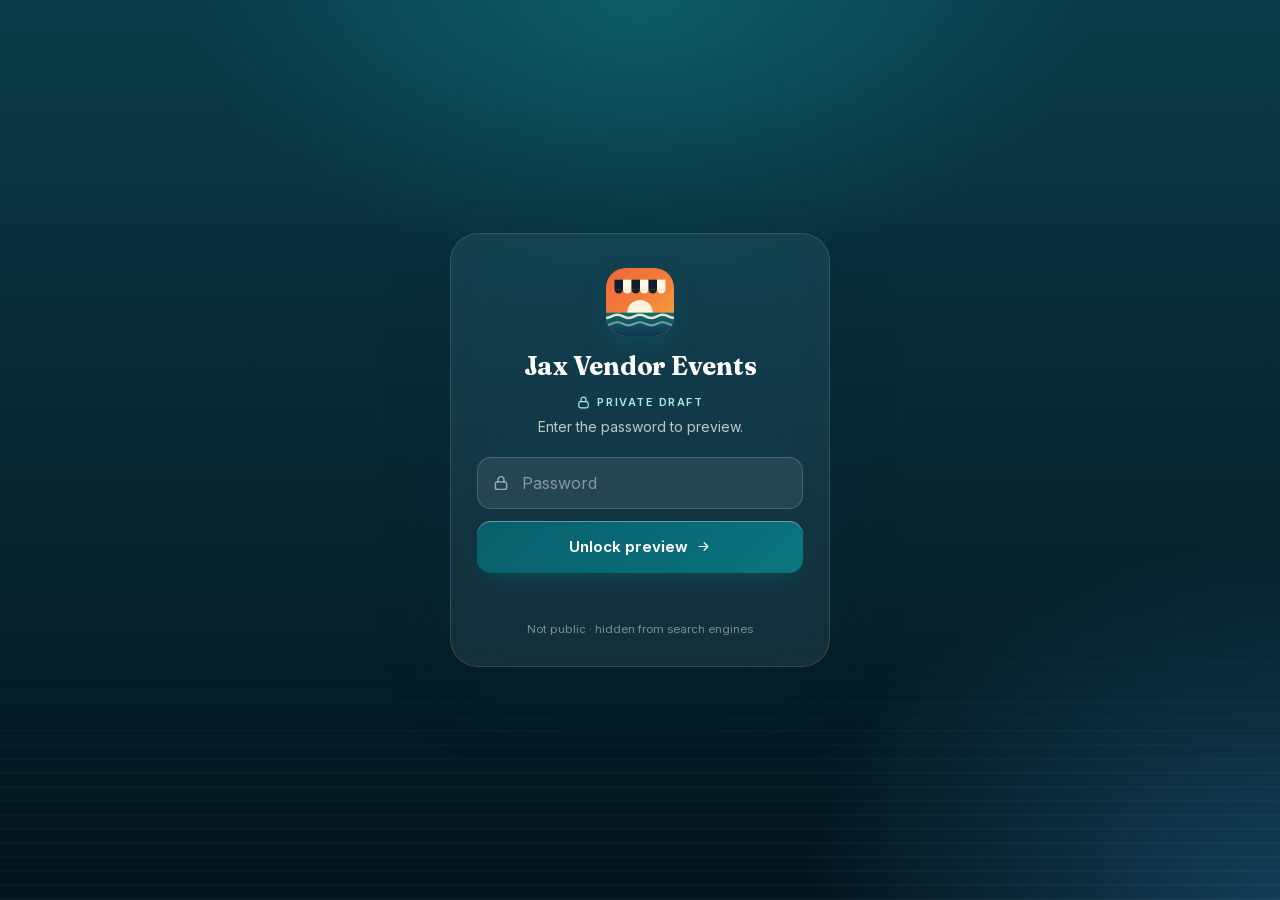
<file: index.html>
<!doctype html>
<html lang="en" class="locked">
<head>
<meta charset="utf-8">
<meta name="viewport" content="width=device-width, initial-scale=1, viewport-fit=cover">
<meta name="robots" content="noindex, nofollow, noarchive">
<meta name="theme-color" content="#f4efe6">
<meta name="apple-mobile-web-app-capable" content="yes">
<meta name="mobile-web-app-capable" content="yes">
<meta name="apple-mobile-web-app-status-bar-style" content="default">
<meta name="apple-mobile-web-app-title" content="Jax Vendors">
<title>Jax Vendor Events — every vendor market in Northeast Florida</title>
<meta name="description" content="Every vendor market in Northeast Florida, in one place, updated weekly. Private draft.">
<link rel="manifest" href="manifest.webmanifest">
<link rel="icon" type="image/svg+xml" href="icons/logo.svg">
<link rel="apple-touch-icon" href="icons/apple-touch-icon.png">
<link rel="preload" href="fonts/fraunces.woff2" as="font" type="font/woff2" crossorigin>
<link rel="preload" href="fonts/inter.woff2" as="font" type="font/woff2" crossorigin>
<link rel="stylesheet" href="styles.css?v=pf1">
<script src="theme.js?v=pf1"></script>
<script src="gate.js"></script>
<script src="data/events.js?v=pf1" defer></script><script src="logic.js?v=pf1" defer></script>
<script src="app.js?v=pf1" defer></script><script src="signup.js?v=pf1" defer></script>
</head>
<body>
<svg class="sprite" width="0" height="0" style="position:absolute" aria-hidden="true" focusable="false"><defs><symbol id="i-cal" viewBox="0 0 24 24"><rect x="3.5" y="5" width="17" height="15.5" rx="3"/><path d="M3.5 10h17M8 3v4M16 3v4"/></symbol><symbol id="i-pin" viewBox="0 0 24 24"><path d="M12 21s-6.5-5.6-6.5-11a6.5 6.5 0 0 1 13 0c0 5.4-6.5 11-6.5 11z"/><circle cx="12" cy="10" r="2.3"/></symbol><symbol id="i-tag" viewBox="0 0 24 24"><path d="M3.5 12.3V4.5a1 1 0 0 1 1-1h7.8l8.2 8.2a1.5 1.5 0 0 1 0 2.1l-6.1 6.1a1.5 1.5 0 0 1-2.1 0z"/><circle cx="8" cy="8" r="1.4"/></symbol><symbol id="i-check" viewBox="0 0 24 24"><path d="M5 12.5l4.2 4.2L19 7"/></symbol><symbol id="i-shield" viewBox="0 0 24 24"><path d="M12 3l7.5 3v5.5c0 4.6-3.2 8.3-7.5 9.5-4.3-1.2-7.5-4.9-7.5-9.5V6z"/><path d="M8.8 12l2.2 2.2 4.3-4.4"/></symbol><symbol id="i-alert" viewBox="0 0 24 24"><circle cx="12" cy="12" r="8.5"/><path d="M12 7.5v5M12 16.3v.2"/></symbol><symbol id="i-clock" viewBox="0 0 24 24"><circle cx="12" cy="12" r="8.5"/><path d="M12 7.5V12l3 2"/></symbol><symbol id="i-search" viewBox="0 0 24 24"><circle cx="11" cy="11" r="6.5"/><path d="M20 20l-4.2-4.2"/></symbol><symbol id="i-down" viewBox="0 0 24 24"><path d="M6 9.5l6 6 6-6"/></symbol><symbol id="i-right" viewBox="0 0 24 24"><path d="M9.5 6l6 6-6 6"/></symbol><symbol id="i-arrow" viewBox="0 0 24 24"><path d="M5 12h14M13 6l6 6-6 6"/></symbol><symbol id="i-x" viewBox="0 0 24 24"><path d="M6 6l12 12M18 6L6 18"/></symbol><symbol id="i-share" viewBox="0 0 24 24"><path d="M12 3.5v11M8 7.5l4-4 4 4"/><path d="M6 11.5H5a1.5 1.5 0 0 0-1.5 1.5v6A1.5 1.5 0 0 0 5 20.5h14a1.5 1.5 0 0 0 1.5-1.5v-6a1.5 1.5 0 0 0-1.5-1.5h-1"/></symbol><symbol id="i-calplus" viewBox="0 0 24 24"><rect x="3.5" y="5" width="17" height="15.5" rx="3"/><path d="M3.5 10h17M8 3v4M16 3v4M12 13v5M9.5 15.5h5"/></symbol><symbol id="i-ext" viewBox="0 0 24 24"><path d="M14 4h6v6M20 4l-9 9"/><path d="M18 14v4.5a1.5 1.5 0 0 1-1.5 1.5h-11A1.5 1.5 0 0 1 4 18.5v-11A1.5 1.5 0 0 1 5.5 6H10"/></symbol><symbol id="i-mail" viewBox="0 0 24 24"><rect x="3" y="5" width="18" height="14" rx="3"/><path d="M3.5 7l8.5 6 8.5-6"/></symbol><symbol id="i-star" viewBox="0 0 24 24"><path d="M12 3.8l2.5 5.2 5.6.8-4.1 4 1 5.6-5-2.7-5 2.7 1-5.6-4.1-4 5.6-.8z"/></symbol><symbol id="i-list" viewBox="0 0 24 24"><path d="M9 6h11M9 12h11M9 18h11"/><circle cx="4.5" cy="6" r="1"/><circle cx="4.5" cy="12" r="1"/><circle cx="4.5" cy="18" r="1"/></symbol><symbol id="i-layers" viewBox="0 0 24 24"><path d="M12 3.5l8.5 4.5-8.5 4.5L3.5 8z"/><path d="M3.5 12.5L12 17l8.5-4.5M3.5 16.5L12 21l8.5-4.5"/></symbol><symbol id="i-home" viewBox="0 0 24 24"><path d="M4 10.5L12 4l8 6.5V19a1.5 1.5 0 0 1-1.5 1.5H15v-6h-6v6H5.5A1.5 1.5 0 0 1 4 19z"/></symbol><symbol id="i-send" viewBox="0 0 24 24"><path d="M20.5 3.5l-7 17-3.2-7.3-7.3-3.2z"/><path d="M20.5 3.5L10.3 13.2"/></symbol><symbol id="i-spark" viewBox="0 0 24 24"><path d="M12 3v4M12 17v4M3 12h4M17 12h4M5.6 5.6l2.8 2.8M15.6 15.6l2.8 2.8M18.4 5.6l-2.8 2.8M8.4 15.6l-2.8 2.8"/></symbol><symbol id="i-lock" viewBox="0 0 24 24"><rect x="4.5" y="10.5" width="15" height="10" rx="2.5"/><path d="M8 10.5V7.5a4 4 0 0 1 8 0v3"/></symbol><symbol id="i-info" viewBox="0 0 24 24"><circle cx="12" cy="12" r="8.5"/><path d="M12 11v5.5M12 7.7v.2"/></symbol><symbol id="i-bolt" viewBox="0 0 24 24"><path d="M13 3L5 13.5h6L10.5 21 19 10.5h-6z"/></symbol><symbol id="i-mega" viewBox="0 0 24 24"><path d="M4 10v4a1 1 0 0 0 1 1h2l6 4V5L7 9H5a1 1 0 0 0-1 1z"/><path d="M17 9a4 4 0 0 1 0 6"/></symbol><symbol id="i-gift" viewBox="0 0 24 24"><rect x="3.5" y="8.5" width="17" height="4" rx="1"/><path d="M5 12.5v7a1 1 0 0 0 1 1h12a1 1 0 0 0 1-1v-7M12 8.5v12M12 8.5S10.5 4 8 4.5 7 8.5 12 8.5zM12 8.5s1.5-4.5 4-4 1 4-4 4z"/></symbol><symbol id="i-repeat" viewBox="0 0 24 24"><path d="M17 3.5l3 3-3 3"/><path d="M4 11.5v-1a4 4 0 0 1 4-4h12M7 20.5l-3-3 3-3"/><path d="M20 12.5v1a4 4 0 0 1-4 4H4"/></symbol><symbol id="i-user" viewBox="0 0 24 24"><circle cx="12" cy="8.5" r="3.8"/><path d="M4.5 20c1-3.8 4-5.7 7.5-5.7s6.5 1.9 7.5 5.7"/></symbol><symbol id="i-link" viewBox="0 0 24 24"><path d="M10 14a4 4 0 0 0 5.7 0l3-3a4 4 0 0 0-5.7-5.7l-1 1"/><path d="M14 10a4 4 0 0 0-5.7 0l-3 3a4 4 0 0 0 5.7 5.7l1-1"/></symbol><symbol id="i-filter" viewBox="0 0 24 24"><path d="M4 6h16M7 12h10M10 18h4"/></symbol><symbol id="i-sun" viewBox="0 0 24 24"><circle cx="12" cy="12" r="4"/><path d="M12 2.5v2M12 19.5v2M2.5 12h2M19.5 12h2M5.3 5.3l1.4 1.4M17.3 17.3l1.4 1.4M18.7 5.3l-1.4 1.4M6.7 17.3l-1.4 1.4"/></symbol><symbol id="logo" viewBox="0 0 64 64"><defs><linearGradient id="lg1" x1="0" y1="0" x2="1" y2="1"><stop offset="0" stop-color="#f0663a"/><stop offset=".55" stop-color="#f2813a"/><stop offset="1" stop-color="#f6ad3e"/></linearGradient><linearGradient id="lg2" x1="0" y1="0" x2="0" y2="1"><stop offset="0" stop-color="#0d6e6e"/><stop offset="1" stop-color="#0f3550"/></linearGradient><clipPath id="lc"><rect width="64" height="64" rx="16"/></clipPath></defs><g clip-path="url(#lc)"><rect width="64" height="64" fill="url(#lg1)"/><circle cx="32" cy="42" r="12" fill="#fff3dc"/><rect y="42" width="64" height="22" fill="url(#lg2)"/><path d="M0 47c5.3 0 5.3-3 10.7-3s5.3 3 10.6 3 5.4-3 10.7-3 5.3 3 10.7 3 5.3-3 10.6-3S58.7 47 64 47" stroke="#fff3dc" stroke-width="2.4" fill="none" opacity=".9"/><path d="M0 54c5.3 0 5.3-3 10.7-3s5.3 3 10.6 3 5.4-3 10.7-3 5.3 3 10.7 3 5.3-3 10.6-3S58.7 54 64 54" stroke="#fff3dc" stroke-width="2" fill="none" opacity=".45"/><rect x="8" y="11" width="8" height="9" fill="#0f1e2e"/><rect x="16" y="11" width="8" height="9" fill="#fff6e3"/><rect x="24" y="11" width="8" height="9" fill="#0f1e2e"/><rect x="32" y="11" width="8" height="9" fill="#fff6e3"/><rect x="40" y="11" width="8" height="9" fill="#0f1e2e"/><rect x="48" y="11" width="8" height="9" fill="#fff6e3"/><path d="M8 20a4 4 0 0 0 8 0z" fill="#0f1e2e"/><path d="M16 20a4 4 0 0 0 8 0z" fill="#fff6e3"/><path d="M24 20a4 4 0 0 0 8 0z" fill="#0f1e2e"/><path d="M32 20a4 4 0 0 0 8 0z" fill="#fff6e3"/><path d="M40 20a4 4 0 0 0 8 0z" fill="#0f1e2e"/><path d="M48 20a4 4 0 0 0 8 0z" fill="#fff6e3"/></g></symbol></defs></svg>
<div id="gate" role="dialog" aria-modal="true" aria-labelledby="gateTitle">
  <div class="gbox" id="gbox">
    <svg class="mark" viewBox="0 0 64 64" aria-hidden="true"><use href="#logo"/></svg>
    <p class="wm" id="gateTitle">Jax Vendor Events</p>
    <span class="eyebrow"><svg class="ico sm" aria-hidden="true"><use href="#i-lock"/></svg> Private draft</span>
    <p>Enter the password to preview.</p>
    <form id="gateForm"><div class="gfield"><svg class="ico" aria-hidden="true"><use href="#i-lock"/></svg><label for="gatePw" class="sr">Password</label><input id="gatePw" type="password" autocomplete="current-password" placeholder="Password" required></div><button class="btn" type="submit">Unlock preview <svg class="ico sm" aria-hidden="true"><use href="#i-arrow"/></svg></button><div id="gateErr" class="gerr" role="alert"></div></form>
    <div class="gfoot">Not public · hidden from search engines</div>
  </div>
</div>
<header class="top"><div class="wrap"><a class="brand" href="index.html" aria-label="Jax Vendor Events home"><svg class="mark" viewBox="0 0 64 64" aria-hidden="true"><use href="#logo"/></svg><span class="wm"><b>Jax Vendor Events</b><small>Northeast Florida</small></span></a><nav class="nav" aria-label="Main"><a href="index.html" aria-current="page"><svg class="ico sm" aria-hidden="true"><use href="#i-cal"/></svg>Events</a><a href="newsletter.html"><svg class="ico sm" aria-hidden="true"><use href="#i-mail"/></svg>Newsletter</a><a href="city.html"><svg class="ico sm" aria-hidden="true"><use href="#i-shield"/></svg>City signup</a><a href="profiles.html"><svg class="ico sm" aria-hidden="true"><use href="#i-user"/></svg>Vendors</a><a href="list.html"><svg class="ico sm" aria-hidden="true"><use href="#i-send"/></svg>List your event</a><a href="pricing.html"><svg class="ico sm" aria-hidden="true"><use href="#i-star"/></svg>Sponsor</a></nav></div></header>
<main class="wrap" id="main">
<section class="hero">
  <span class="eyebrow"><i class="dot"></i>Updated weekly · Oct 25, 2026</span>
  <h1>Every vendor market in Northeast Florida, <em>in one place.</em></h1>
  <p class="lead">Dates, fees and how to apply, straight from the organizers.</p>
  <div class="stats"><div class="stat"><b id="stTotal">208</b><span>upcoming events</span></div><div class="stat"><b id="stVer">0</b><span>verified Oct 25</span></div><div class="stat"><b id="stDl">0</b><span>deadlines in 30 days</span></div></div>
</section>
<a class="citycta" href="city.html"><span class="cc-ico"><svg class="ico" aria-hidden="true"><use href="#i-shield"/></svg></span><span class="cc-t"><b>Vendor signup with the city &amp; county</b><span>Official applications, permits, fees and easy steps for Jacksonville, the Beaches, St. Augustine, Clay, Nassau and Flagler.</span></span><svg class="ico cc-go" aria-hidden="true"><use href="#i-arrow"/></svg></a>
<a class="citycta procta" href="join.html"><span class="cc-ico"><svg class="ico" aria-hidden="true"><use href="#i-user"/></svg></span><span class="cc-t"><b>Vendors &amp; organizers: create your profile</b><span>Add your logo, bio and links, pick the counties, event types and fees you want, and see your matches right away.</span></span><svg class="ico cc-go" aria-hidden="true"><use href="#i-arrow"/></svg></a>
<section aria-labelledby="dlh"><div class="sect"><h2 id="dlh"><svg class="ico" aria-hidden="true"><use href="#i-clock"/></svg>Deadline soon</h2><span class="aside">Apply before these close</span></div><div class="strip" id="dlStrip"></div></section>
<section aria-labelledby="fth"><div class="sect"><h2 id="fth"><svg class="ico" aria-hidden="true"><use href="#i-star"/></svg>Featured</h2><a class="aside" href="pricing.html">Get featured</a></div>
<div class="carousel">
 <a class="feat" href="pricing.html"><span class="ft"><svg class="ico sm" aria-hidden="true"><use href="#i-star"/></svg> Featured listing</span><h3>Featured listing — your event here</h3><p>Organizers: top of the list and in the weekly email.</p><span class="go"><svg class="ico" aria-hidden="true"><use href="#i-arrow"/></svg></span></a>
 <a class="feat" href="pricing.html"><span class="ft"><svg class="ico sm" aria-hidden="true"><use href="#i-mega"/></svg> Newsletter sponsor</span><h3>Reach every NE Florida vendor</h3><p>One sponsor per issue. Logo, two lines and a link.</p><span class="go"><svg class="ico" aria-hidden="true"><use href="#i-arrow"/></svg></span></a>
 <a class="feat" href="list.html"><span class="ft"><svg class="ico sm" aria-hidden="true"><use href="#i-send"/></svg> Free listing</span><h3>Running a market? List it free.</h3><p>Every listing is checked against the organizer's page.</p><span class="go"><svg class="ico" aria-hidden="true"><use href="#i-arrow"/></svg></span></a>
</div></section>
<section class="disc" id="disc" aria-label="Find events">
  <div class="search"><svg class="ico" aria-hidden="true"><use href="#i-search"/></svg><label for="fQ" class="sr">Search</label><input id="fQ" type="search" placeholder="Search markets, cities, venues" autocomplete="off" enterkeyhint="search"></div>
  <div class="tabs" role="group" aria-label="Quick filters">
    <button class="tab" type="button" data-q="" aria-pressed="true">All <span class="n" id="nAll"></span></button>
    <button class="tab" type="button" data-q="matches" aria-pressed="false"><svg class="ico sm" aria-hidden="true"><use href="#i-user"/></svg>My matches <span class="n" id="nMatch"></span></button>
    <button class="tab" type="button" data-q="weekend" aria-pressed="false"><svg class="ico sm" aria-hidden="true"><use href="#i-sun"/></svg>This weekend <span class="n" id="nWk"></span></button>
    <button class="tab" type="button" data-q="free" aria-pressed="false"><svg class="ico sm" aria-hidden="true"><use href="#i-gift"/></svg>Free to vend <span class="n" id="nFree"></span></button>
    <button class="tab" type="button" data-q="deadline" aria-pressed="false"><svg class="ico sm" aria-hidden="true"><use href="#i-clock"/></svg>Deadline soon <span class="n" id="nDl"></span></button>
    <button class="tab" type="button" data-q="saved" aria-pressed="false"><svg class="ico sm hico" viewBox="0 0 24 24" aria-hidden="true"><path d="M12 20.5s-7.5-4.6-9.3-9.2C1.5 8 3.6 4.5 7.2 4.5c2 0 3.6 1.1 4.8 2.8 1.2-1.7 2.8-2.8 4.8-2.8 3.6 0 5.7 3.5 4.5 6.8-1.8 4.6-9.3 9.2-9.3 9.2z"/></svg>Saved <span class="n" id="nSaved"></span></button>
    <button class="tab" type="button" data-q="verified" aria-pressed="false"><svg class="ico sm" aria-hidden="true"><use href="#i-check"/></svg>Verified <span class="n" id="nVer"></span></button>
    <button class="tab" type="button" data-q="city" aria-pressed="false"><svg class="ico sm" aria-hidden="true"><use href="#i-shield"/></svg>City &amp; county <span class="n" id="nCity"></span></button>
  </div>
  <div class="chips">
    <div class="pill"><label for="fMonth">Month</label><select id="fMonth"><option value="">All months</option></select><svg class="ico" aria-hidden="true"><use href="#i-down"/></svg></div>
    <div class="pill"><label for="fCounty">County</label><select id="fCounty"><option value="">All counties</option><option>Duval</option><option>St. Johns</option><option>Clay</option><option>Nassau</option><option>Baker</option><option>Flagler</option><option>Putnam</option></select><svg class="ico" aria-hidden="true"><use href="#i-down"/></svg></div>
    <div class="pill"><label for="fFee">Vendor fee</label><select id="fFee"><option value="">Any fee</option><option value="free">Free</option><option value="under50">Under $50</option><option value="50plus">$50+</option><option value="unknown">Fee not listed</option></select><svg class="ico" aria-hidden="true"><use href="#i-down"/></svg></div>
    <div class="pill"><label for="fSort">Sort</label><select id="fSort"><option value="soon">Soonest</option><option value="deadline">Deadline</option><option value="free">Free first</option><option value="near">Near me</option></select><svg class="ico" aria-hidden="true"><use href="#i-down"/></svg></div>
    <button class="clear" type="button" id="fClear" hidden>Clear</button>
    <div class="seg" role="group" aria-label="View"><button type="button" data-v="list" aria-pressed="true"><svg class="ico sm" aria-hidden="true"><use href="#i-list"/></svg>List</button><button type="button" data-v="county" aria-pressed="false"><svg class="ico sm" aria-hidden="true"><use href="#i-layers"/></svg>By county</button></div>
  </div>
</section>
<p class="count" aria-live="polite"><span id="count"></span><span id="countSub"></span></p>
<div id="list"><div class="grid"><div class="card skel" aria-hidden="true"><span class="dt"></span><span class="cb"><i></i><i></i><i></i></span></div><div class="card skel" aria-hidden="true"><span class="dt"></span><span class="cb"><i></i><i></i><i></i></span></div><div class="card skel" aria-hidden="true"><span class="dt"></span><span class="cb"><i></i><i></i><i></i></span></div><div class="card skel" aria-hidden="true"><span class="dt"></span><span class="cb"><i></i><i></i><i></i></span></div></div></div>
<section class="signup" aria-labelledby="su">
  <span class="eyebrow"><svg class="ico sm" aria-hidden="true"><use href="#i-mail"/></svg> Free · weekly</span>
  <h2 id="su">Get the weekly email</h2>
  <p>New markets, deadlines coming up and free-to-vend spots. One short email, every week.</p>
  <form id="signupForm" class="suf" data-signup action="https://formsubmit.co/porchlight+jax@mail.tab.bot" method="POST"><input type="hidden" name="_subject" value="New signup: Jax Vendor Events weekly email"><input type="hidden" name="_template" value="table"><input type="hidden" name="_captcha" value="false"><input type="hidden" name="_next" value="https://cresl1.github.io/jax-vendor-events/newsletter.html?subscribed=1#su"><input type="hidden" name="source" value="signup"><div class="hp" aria-hidden="true"><label>Leave this empty<input type="text" name="_honey" tabindex="-1" autocomplete="off"></label></div><label for="suName" class="sr">Name (optional)</label><input id="suName" class="su-name" name="name" type="text" placeholder="Your name (optional)" autocomplete="name" maxlength="80"><label for="suEmail" class="sr">Email</label><input id="suEmail" name="email" type="email" required placeholder="you@email.com" autocomplete="email" inputmode="email" maxlength="120"><button class="btn" type="submit">Sign me up</button></form>
  <div id="suMsg" class="msg" role="status" aria-live="polite"></div>
</section>
<p class="note">Listings tagged “Unverified” come from public posts and haven't been re-checked yet. Weekly markets show dates projected from the organizer's published schedule. Spot a mistake? Use “List your event” to send a correction.</p>
<div class="scrim" id="scrim"></div>
<section class="sheet" id="sheet" role="dialog" aria-modal="true" aria-labelledby="shTitle" aria-hidden="true">
  <div class="grab"></div>
  <div class="sh-head"><div class="bd" id="shBadges"></div><h2 id="shTitle">Event</h2><div class="sub" id="shSub"></div><button class="x" type="button" id="shClose" aria-label="Close"><svg class="ico" aria-hidden="true"><use href="#i-x"/></svg></button></div>
  <div class="sh-body" id="shBody"></div>
  <div class="sh-foot"><a class="btn" id="shApply" href="#" target="_blank" rel="noopener">Apply / vendor info <svg class="ico sm" aria-hidden="true"><use href="#i-ext"/></svg></a><button class="btn ghost" type="button" id="shIcs" aria-label="Add to calendar"><svg class="ico" aria-hidden="true"><use href="#i-calplus"/></svg></button><button class="btn ghost shsave" type="button" id="shSave" aria-label="Save event" aria-pressed="false"><svg viewBox="0 0 24 24" aria-hidden="true"><path d="M12 20.5s-7.5-4.6-9.3-9.2C1.5 8 3.6 4.5 7.2 4.5c2 0 3.6 1.1 4.8 2.8 1.2-1.7 2.8-2.8 4.8-2.8 3.6 0 5.7 3.5 4.5 6.8-1.8 4.6-9.3 9.2-9.3 9.2z"/></svg><span class="sr"> Save</span></button><button class="btn ghost" type="button" id="shShare" aria-label="Share"><svg class="ico" aria-hidden="true"><use href="#i-share"/></svg></button></div>
</section>
<div class="toast" id="toast" role="status"></div>
</main>
<footer><div class="wrap"><div class="fb"><svg class="mark" viewBox="0 0 64 64" aria-hidden="true"><use href="#logo"/></svg><b>Jax Vendor Events</b></div>Every vendor market in Northeast Florida: Duval, St. Johns, Clay, Nassau, Baker, Flagler, Putnam. Listings link to each organizer's own page; always confirm details with the organizer.<a class="flink" href="city.html"><svg class="ico sm" aria-hidden="true"><use href="#i-shield"/></svg>Vendor signup with the city &amp; county</a><a class="flink" href="join.html"><svg class="ico sm" aria-hidden="true"><use href="#i-user"/></svg>Create your vendor or organizer profile</a><div class="fsu"><b id="fsuT">Get the weekly email</b><form class="fsuf" data-signup action="https://formsubmit.co/porchlight+jax@mail.tab.bot" method="POST" aria-labelledby="fsuT"><input type="hidden" name="_subject" value="New signup: Jax Vendor Events weekly email"><input type="hidden" name="_template" value="table"><input type="hidden" name="_captcha" value="false"><input type="hidden" name="_next" value="https://cresl1.github.io/jax-vendor-events/newsletter.html?subscribed=1#su"><input type="hidden" name="source" value="footer"><div class="hp" aria-hidden="true"><label>Leave this empty<input type="text" name="_honey" tabindex="-1" autocomplete="off"></label></div><label for="fsuEmail" class="sr">Email</label><input id="fsuEmail" name="email" type="email" required placeholder="you@email.com" autocomplete="email" inputmode="email" maxlength="120"><button class="btn" type="submit">Sign up</button></form><div class="msg fmsg" role="status" aria-live="polite"></div></div></div></footer>
<nav class="tabbar six" aria-label="Main"><a href="index.html" aria-current="page"><svg class="ico" aria-hidden="true"><use href="#i-cal"/></svg><span>Events</span></a><a href="index.html#saved" data-saved><svg class="ico" viewBox="0 0 24 24" aria-hidden="true"><path d="M12 20.5s-7.5-4.6-9.3-9.2C1.5 8 3.6 4.5 7.2 4.5c2 0 3.6 1.1 4.8 2.8 1.2-1.7 2.8-2.8 4.8-2.8 3.6 0 5.7 3.5 4.5 6.8-1.8 4.6-9.3 9.2-9.3 9.2z"/></svg><span>Saved</span></a><a href="newsletter.html"><svg class="ico" aria-hidden="true"><use href="#i-mail"/></svg><span>Newsletter</span></a><a href="list.html"><svg class="ico" aria-hidden="true"><use href="#i-send"/></svg><span>List event</span></a><a href="pricing.html"><svg class="ico" aria-hidden="true"><use href="#i-star"/></svg><span>Sponsor</span></a><button type="button" class="tset" data-open-settings aria-haspopup="dialog"><svg viewBox="0 0 24 24" aria-hidden="true" fill="none" stroke="currentColor" stroke-width="1.8" stroke-linecap="round" stroke-linejoin="round"><circle cx="12" cy="12" r="3"/><path d="M19.4 15a1.65 1.65 0 0 0 .33 1.82l.06.06a2 2 0 0 1-2.83 2.83l-.06-.06a1.65 1.65 0 0 0-1.82-.33 1.65 1.65 0 0 0-1 1.51V21a2 2 0 0 1-4 0v-.09A1.65 1.65 0 0 0 9 19.4a1.65 1.65 0 0 0-1.82.33l-.06.06a2 2 0 0 1-2.83-2.83l.06-.06a1.65 1.65 0 0 0 .33-1.82 1.65 1.65 0 0 0-1.51-1H3a2 2 0 0 1 0-4h.09A1.65 1.65 0 0 0 4.6 9a1.65 1.65 0 0 0-.33-1.82l-.06-.06a2 2 0 0 1 2.83-2.83l.06.06a1.65 1.65 0 0 0 1.82.33H9a1.65 1.65 0 0 0 1-1.51V3a2 2 0 0 1 4 0v.09a1.65 1.65 0 0 0 1 1.51 1.65 1.65 0 0 0 1.82-.33l.06-.06a2 2 0 0 1 2.83 2.83l-.06.06a1.65 1.65 0 0 0-.33 1.82V9a1.65 1.65 0 0 0 1.51 1H21a2 2 0 0 1 0 4h-.09a1.65 1.65 0 0 0-1.51 1z"/></svg><span>Settings</span></button></nav>
</body>
</html>
</file>
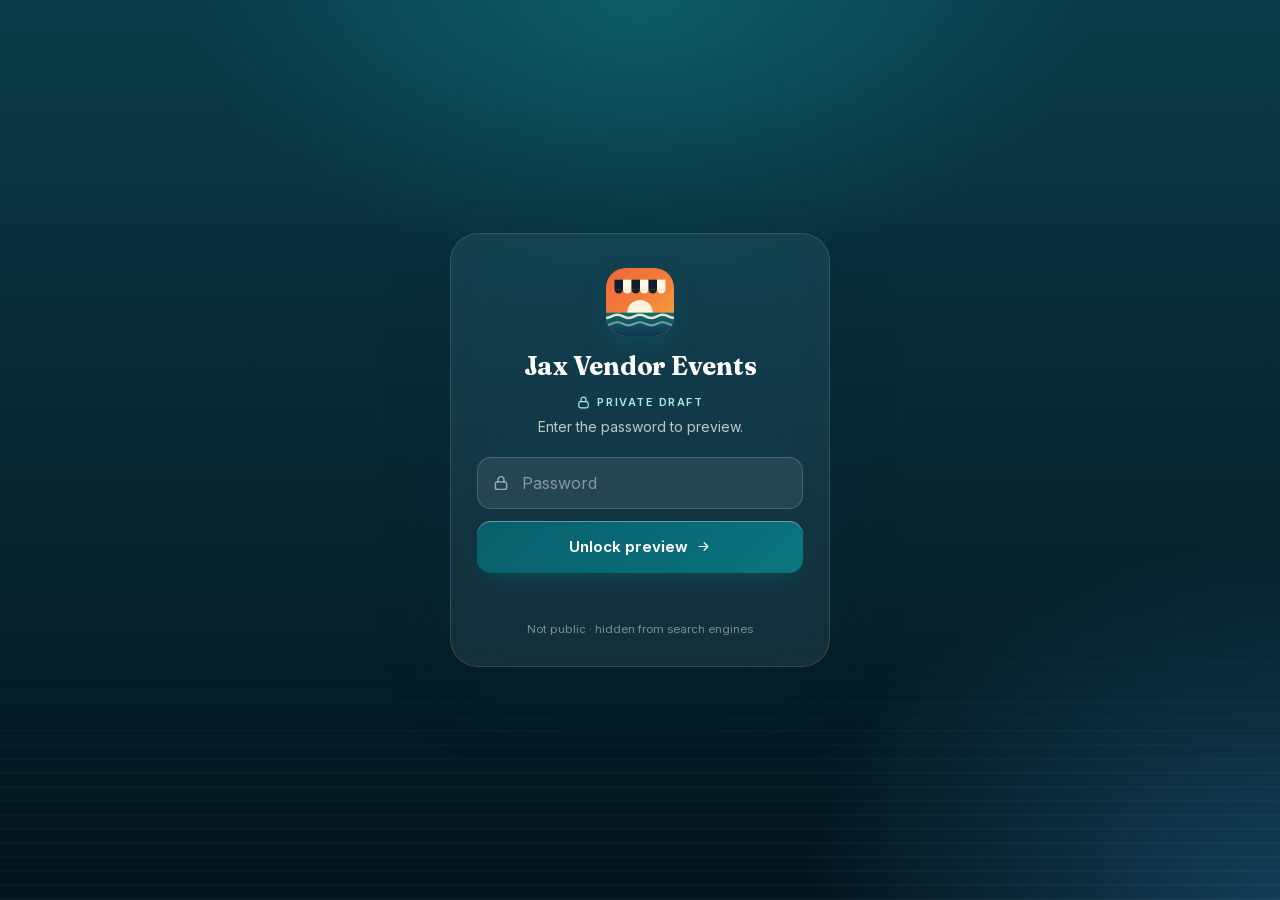
<file: city.html>
<!doctype html>
<html lang="en" class="locked">
<head>
<meta charset="utf-8">
<meta name="viewport" content="width=device-width, initial-scale=1, viewport-fit=cover">
<meta name="robots" content="noindex, nofollow, noarchive">
<meta name="theme-color" content="#f4efe6">
<meta name="apple-mobile-web-app-capable" content="yes">
<meta name="mobile-web-app-capable" content="yes">
<meta name="apple-mobile-web-app-status-bar-style" content="default">
<meta name="apple-mobile-web-app-title" content="Jax Vendors">
<title>Vendor signup with the city &amp; county — Jax Vendor Events</title>
<meta name="description" content="How to sign up as a vendor for city and county events in Northeast Florida: official applications, permits, fees and steps. Private draft.">
<link rel="manifest" href="manifest.webmanifest">
<link rel="icon" type="image/svg+xml" href="icons/logo.svg">
<link rel="apple-touch-icon" href="icons/apple-touch-icon.png">
<link rel="preload" href="fonts/fraunces.woff2" as="font" type="font/woff2" crossorigin>
<link rel="preload" href="fonts/inter.woff2" as="font" type="font/woff2" crossorigin>
<link rel="stylesheet" href="styles.css?v=pf1">
<script src="theme.js?v=pf1"></script>
<script src="gate.js"></script>
<script src="signup.js?v=pf1" defer></script>
</head>
<body>
<svg class="sprite" width="0" height="0" style="position:absolute" aria-hidden="true" focusable="false"><defs><symbol id="i-cal" viewBox="0 0 24 24"><rect x="3.5" y="5" width="17" height="15.5" rx="3"/><path d="M3.5 10h17M8 3v4M16 3v4"/></symbol><symbol id="i-pin" viewBox="0 0 24 24"><path d="M12 21s-6.5-5.6-6.5-11a6.5 6.5 0 0 1 13 0c0 5.4-6.5 11-6.5 11z"/><circle cx="12" cy="10" r="2.3"/></symbol><symbol id="i-tag" viewBox="0 0 24 24"><path d="M3.5 12.3V4.5a1 1 0 0 1 1-1h7.8l8.2 8.2a1.5 1.5 0 0 1 0 2.1l-6.1 6.1a1.5 1.5 0 0 1-2.1 0z"/><circle cx="8" cy="8" r="1.4"/></symbol><symbol id="i-check" viewBox="0 0 24 24"><path d="M5 12.5l4.2 4.2L19 7"/></symbol><symbol id="i-shield" viewBox="0 0 24 24"><path d="M12 3l7.5 3v5.5c0 4.6-3.2 8.3-7.5 9.5-4.3-1.2-7.5-4.9-7.5-9.5V6z"/><path d="M8.8 12l2.2 2.2 4.3-4.4"/></symbol><symbol id="i-alert" viewBox="0 0 24 24"><circle cx="12" cy="12" r="8.5"/><path d="M12 7.5v5M12 16.3v.2"/></symbol><symbol id="i-clock" viewBox="0 0 24 24"><circle cx="12" cy="12" r="8.5"/><path d="M12 7.5V12l3 2"/></symbol><symbol id="i-search" viewBox="0 0 24 24"><circle cx="11" cy="11" r="6.5"/><path d="M20 20l-4.2-4.2"/></symbol><symbol id="i-down" viewBox="0 0 24 24"><path d="M6 9.5l6 6 6-6"/></symbol><symbol id="i-right" viewBox="0 0 24 24"><path d="M9.5 6l6 6-6 6"/></symbol><symbol id="i-arrow" viewBox="0 0 24 24"><path d="M5 12h14M13 6l6 6-6 6"/></symbol><symbol id="i-x" viewBox="0 0 24 24"><path d="M6 6l12 12M18 6L6 18"/></symbol><symbol id="i-share" viewBox="0 0 24 24"><path d="M12 3.5v11M8 7.5l4-4 4 4"/><path d="M6 11.5H5a1.5 1.5 0 0 0-1.5 1.5v6A1.5 1.5 0 0 0 5 20.5h14a1.5 1.5 0 0 0 1.5-1.5v-6a1.5 1.5 0 0 0-1.5-1.5h-1"/></symbol><symbol id="i-calplus" viewBox="0 0 24 24"><rect x="3.5" y="5" width="17" height="15.5" rx="3"/><path d="M3.5 10h17M8 3v4M16 3v4M12 13v5M9.5 15.5h5"/></symbol><symbol id="i-ext" viewBox="0 0 24 24"><path d="M14 4h6v6M20 4l-9 9"/><path d="M18 14v4.5a1.5 1.5 0 0 1-1.5 1.5h-11A1.5 1.5 0 0 1 4 18.5v-11A1.5 1.5 0 0 1 5.5 6H10"/></symbol><symbol id="i-mail" viewBox="0 0 24 24"><rect x="3" y="5" width="18" height="14" rx="3"/><path d="M3.5 7l8.5 6 8.5-6"/></symbol><symbol id="i-star" viewBox="0 0 24 24"><path d="M12 3.8l2.5 5.2 5.6.8-4.1 4 1 5.6-5-2.7-5 2.7 1-5.6-4.1-4 5.6-.8z"/></symbol><symbol id="i-list" viewBox="0 0 24 24"><path d="M9 6h11M9 12h11M9 18h11"/><circle cx="4.5" cy="6" r="1"/><circle cx="4.5" cy="12" r="1"/><circle cx="4.5" cy="18" r="1"/></symbol><symbol id="i-layers" viewBox="0 0 24 24"><path d="M12 3.5l8.5 4.5-8.5 4.5L3.5 8z"/><path d="M3.5 12.5L12 17l8.5-4.5M3.5 16.5L12 21l8.5-4.5"/></symbol><symbol id="i-home" viewBox="0 0 24 24"><path d="M4 10.5L12 4l8 6.5V19a1.5 1.5 0 0 1-1.5 1.5H15v-6h-6v6H5.5A1.5 1.5 0 0 1 4 19z"/></symbol><symbol id="i-send" viewBox="0 0 24 24"><path d="M20.5 3.5l-7 17-3.2-7.3-7.3-3.2z"/><path d="M20.5 3.5L10.3 13.2"/></symbol><symbol id="i-spark" viewBox="0 0 24 24"><path d="M12 3v4M12 17v4M3 12h4M17 12h4M5.6 5.6l2.8 2.8M15.6 15.6l2.8 2.8M18.4 5.6l-2.8 2.8M8.4 15.6l-2.8 2.8"/></symbol><symbol id="i-lock" viewBox="0 0 24 24"><rect x="4.5" y="10.5" width="15" height="10" rx="2.5"/><path d="M8 10.5V7.5a4 4 0 0 1 8 0v3"/></symbol><symbol id="i-info" viewBox="0 0 24 24"><circle cx="12" cy="12" r="8.5"/><path d="M12 11v5.5M12 7.7v.2"/></symbol><symbol id="i-bolt" viewBox="0 0 24 24"><path d="M13 3L5 13.5h6L10.5 21 19 10.5h-6z"/></symbol><symbol id="i-mega" viewBox="0 0 24 24"><path d="M4 10v4a1 1 0 0 0 1 1h2l6 4V5L7 9H5a1 1 0 0 0-1 1z"/><path d="M17 9a4 4 0 0 1 0 6"/></symbol><symbol id="i-gift" viewBox="0 0 24 24"><rect x="3.5" y="8.5" width="17" height="4" rx="1"/><path d="M5 12.5v7a1 1 0 0 0 1 1h12a1 1 0 0 0 1-1v-7M12 8.5v12M12 8.5S10.5 4 8 4.5 7 8.5 12 8.5zM12 8.5s1.5-4.5 4-4 1 4-4 4z"/></symbol><symbol id="i-repeat" viewBox="0 0 24 24"><path d="M17 3.5l3 3-3 3"/><path d="M4 11.5v-1a4 4 0 0 1 4-4h12M7 20.5l-3-3 3-3"/><path d="M20 12.5v1a4 4 0 0 1-4 4H4"/></symbol><symbol id="i-user" viewBox="0 0 24 24"><circle cx="12" cy="8.5" r="3.8"/><path d="M4.5 20c1-3.8 4-5.7 7.5-5.7s6.5 1.9 7.5 5.7"/></symbol><symbol id="i-link" viewBox="0 0 24 24"><path d="M10 14a4 4 0 0 0 5.7 0l3-3a4 4 0 0 0-5.7-5.7l-1 1"/><path d="M14 10a4 4 0 0 0-5.7 0l-3 3a4 4 0 0 0 5.7 5.7l1-1"/></symbol><symbol id="i-filter" viewBox="0 0 24 24"><path d="M4 6h16M7 12h10M10 18h4"/></symbol><symbol id="i-sun" viewBox="0 0 24 24"><circle cx="12" cy="12" r="4"/><path d="M12 2.5v2M12 19.5v2M2.5 12h2M19.5 12h2M5.3 5.3l1.4 1.4M17.3 17.3l1.4 1.4M18.7 5.3l-1.4 1.4M6.7 17.3l-1.4 1.4"/></symbol><symbol id="logo" viewBox="0 0 64 64"><defs><linearGradient id="lg1" x1="0" y1="0" x2="1" y2="1"><stop offset="0" stop-color="#f0663a"/><stop offset=".55" stop-color="#f2813a"/><stop offset="1" stop-color="#f6ad3e"/></linearGradient><linearGradient id="lg2" x1="0" y1="0" x2="0" y2="1"><stop offset="0" stop-color="#0d6e6e"/><stop offset="1" stop-color="#0f3550"/></linearGradient><clipPath id="lc"><rect width="64" height="64" rx="16"/></clipPath></defs><g clip-path="url(#lc)"><rect width="64" height="64" fill="url(#lg1)"/><circle cx="32" cy="42" r="12" fill="#fff3dc"/><rect y="42" width="64" height="22" fill="url(#lg2)"/><path d="M0 47c5.3 0 5.3-3 10.7-3s5.3 3 10.6 3 5.4-3 10.7-3 5.3 3 10.7 3 5.3-3 10.6-3S58.7 47 64 47" stroke="#fff3dc" stroke-width="2.4" fill="none" opacity=".9"/><path d="M0 54c5.3 0 5.3-3 10.7-3s5.3 3 10.6 3 5.4-3 10.7-3 5.3 3 10.7 3 5.3-3 10.6-3S58.7 54 64 54" stroke="#fff3dc" stroke-width="2" fill="none" opacity=".45"/><rect x="8" y="11" width="8" height="9" fill="#0f1e2e"/><rect x="16" y="11" width="8" height="9" fill="#fff6e3"/><rect x="24" y="11" width="8" height="9" fill="#0f1e2e"/><rect x="32" y="11" width="8" height="9" fill="#fff6e3"/><rect x="40" y="11" width="8" height="9" fill="#0f1e2e"/><rect x="48" y="11" width="8" height="9" fill="#fff6e3"/><path d="M8 20a4 4 0 0 0 8 0z" fill="#0f1e2e"/><path d="M16 20a4 4 0 0 0 8 0z" fill="#fff6e3"/><path d="M24 20a4 4 0 0 0 8 0z" fill="#0f1e2e"/><path d="M32 20a4 4 0 0 0 8 0z" fill="#fff6e3"/><path d="M40 20a4 4 0 0 0 8 0z" fill="#0f1e2e"/><path d="M48 20a4 4 0 0 0 8 0z" fill="#fff6e3"/></g></symbol></defs></svg>
<div id="gate" role="dialog" aria-modal="true" aria-labelledby="gateTitle">
  <div class="gbox" id="gbox">
    <svg class="mark" viewBox="0 0 64 64" aria-hidden="true"><use href="#logo"/></svg>
    <p class="wm" id="gateTitle">Jax Vendor Events</p>
    <span class="eyebrow"><svg class="ico sm" aria-hidden="true"><use href="#i-lock"/></svg> Private draft</span>
    <p>Enter the password to preview.</p>
    <form id="gateForm"><div class="gfield"><svg class="ico" aria-hidden="true"><use href="#i-lock"/></svg><label for="gatePw" class="sr">Password</label><input id="gatePw" type="password" autocomplete="current-password" placeholder="Password" required></div><button class="btn" type="submit">Unlock preview <svg class="ico sm" aria-hidden="true"><use href="#i-arrow"/></svg></button><div id="gateErr" class="gerr" role="alert"></div></form>
    <div class="gfoot">Not public · hidden from search engines</div>
  </div>
</div>
<header class="top"><div class="wrap"><a class="brand" href="index.html" aria-label="Jax Vendor Events home"><svg class="mark" viewBox="0 0 64 64" aria-hidden="true"><use href="#logo"/></svg><span class="wm"><b>Jax Vendor Events</b><small>Northeast Florida</small></span></a><nav class="nav" aria-label="Main"><a href="index.html"><svg class="ico sm" aria-hidden="true"><use href="#i-cal"/></svg>Events</a><a href="newsletter.html"><svg class="ico sm" aria-hidden="true"><use href="#i-mail"/></svg>Newsletter</a><a href="city.html" aria-current="page"><svg class="ico sm" aria-hidden="true"><use href="#i-shield"/></svg>City signup</a><a href="profiles.html"><svg class="ico sm" aria-hidden="true"><use href="#i-user"/></svg>Vendors</a><a href="list.html"><svg class="ico sm" aria-hidden="true"><use href="#i-send"/></svg>List your event</a><a href="pricing.html"><svg class="ico sm" aria-hidden="true"><use href="#i-star"/></svg>Sponsor</a></nav></div></header>
<main class="wrap" id="main">
<section class="ph">
  <span class="eyebrow"><svg class="ico sm" aria-hidden="true"><use href="#i-shield"/></svg> City &amp; county events</span>
  <h1>Vendor signup with the city &amp; county</h1>
  <p class="lead">Official applications, permits, fees and simple steps for selling at city and county events in Northeast Florida. Every link goes to the official page. Checked Oct 25, 2026.</p>
</section>
<a class="citycta" href="index.html#city"><span class="cc-ico"><svg class="ico" aria-hidden="true"><use href="#i-cal"/></svg></span><span class="cc-t"><b>14 city &amp; county events on the calendar</b><span>See them all with a "How to sign up" button on each.</span></span><svg class="ico cc-go" aria-hidden="true"><use href="#i-arrow"/></svg></a>
<section class="panel basics" aria-labelledby="bh">
  <div class="sect" style="margin-top:0"><h2 id="bh"><svg class="ico" aria-hidden="true"><use href="#i-list"/></svg>What every vendor needs first</h2></div>
  <ul><li><svg class="ico" aria-hidden="true"><use href="#i-check"/></svg><div><b>Florida sales tax registration + Annual Resale Certificate</b><small>Everyone who sells goods</small>Register with the Florida Department of Revenue to collect sales tax; registered businesses get an Annual Resale Certificate. Many events ask for your certificate number. <a href="https://floridarevenue.com/taxes/taxesfees/Pages/annual_resale_certificate_sut.aspx" target="_blank" rel="noopener">Official page</a></div></li><li><svg class="ico" aria-hidden="true"><use href="#i-check"/></svg><div><b>Local business tax receipt (LBTR)</b><small>Most businesses, including home-based</small>Get it from the tax collector in the county where your business is based. In Duval, receipts run Oct 1 - Sep 30; late renewals add 10% in October plus 5% a month (max 25%). <a href="https://taxcollector.jacksonville.gov/taxes/local-business-tax" target="_blank" rel="noopener">Official page</a></div></li><li><svg class="ico" aria-hidden="true"><use href="#i-check"/></svg><div><b>Certificate of insurance (COI)</b><small>When the event or city asks</small>Some events ask for general liability insurance naming them as additional insured. The City of Jacksonville wants food vendors&#x27; COI within 14 days of acceptance. <a href="https://events.jacksonville.gov/getmedia/406f8e35-ab13-4415-93f2-9932ea6e903e/2023-Insurance-Agreement-pages.pdf" target="_blank" rel="noopener">Official page</a></div></li><li><svg class="ico" aria-hidden="true"><use href="#i-check"/></svg><div><b>Temporary food event license (DBPR)</b><small>Food vendors only</small>Food vendors without an annual license need a temporary event license from Florida DBPR; it is not needed for jewelry, art or other merchandise. <a href="http://www.myfloridalicense.com/DBPR/hotels-restaurants/licensing/temporaryevent-guide/" target="_blank" rel="noopener">Official page</a></div></li></ul>
</section>
<div class="sect"><h2 id="agh"><svg class="ico" aria-hidden="true"><use href="#i-pin"/></svg>Pick your city or county</h2></div>
<nav class="ag-nav" aria-labelledby="agh"><a href="#jacksonville">City of Jacksonville</a><a href="#dvi">Downtown Jacksonville (DVI)</a><a href="#jaxbeach">Jacksonville Beach</a><a href="#atlanticbeach">Atlantic Beach</a><a href="#staugbeach">St. Augustine Beach</a><a href="#staugustine">City of St. Augustine</a><a href="#stjohnscounty">St. Johns County</a><a href="#orangepark">Orange Park</a><a href="#greencove">Green Cove Springs</a><a href="#fernandina">Fernandina Beach</a><a href="#palmcoast">Palm Coast</a><a href="#flaglerbeach">Flagler Beach</a></nav>
<section class="agencies" aria-label="City and county vendor signup">
<article class="agency" id="jacksonville" aria-labelledby="h-jacksonville">
  <h3 id="h-jacksonville">City of Jacksonville</h3>
  <p class="ag-sub">City of Jacksonville — Office of Special Events · Duval County <span class="b ok"><svg class="ico" aria-hidden="true"><use href="#i-check"/></svg>Checked Oct 25</span></p>
  <p>When we checked on Oct 25 the page said &quot;No Upcoming Vending Opportunities&quot;. Applications open event by event (Holiday River Fest, World of Nations, Jazz Fest and more).</p>
  <a class="btn" href="https://events.jacksonville.gov/get-involved/become-a-vendor" target="_blank" rel="noopener">City of Jacksonville vendor opportunities <svg class="ico sm" aria-hidden="true"><use href="#i-ext"/></svg></a>
  <ul class="ag-ev" aria-label="City of Jacksonville events"><li><b>Jacksonville Holiday River Fest</b><span>Sat, Nov 28 · Jacksonville</span> <span class="b ok"><svg class="ico" aria-hidden="true"><use href="#i-check"/></svg>Verified Oct 25</span> · <a href="https://events.jacksonville.gov/get-involved/become-a-vendor" target="_blank" rel="noopener">How to sign up</a></li><li><b>World of Nations Celebration 2027</b><span>Annual (2026 edition was Feb 28 - Mar 1). 2027 dates not posted yet · Jacksonville</span> <span class="b unv">Unverified</span> · <a href="https://events.jacksonville.gov/get-involved/become-a-vendor" target="_blank" rel="noopener">How to sign up</a></li></ul>
  <ol><li>Open the Become a Vendor page and check &quot;Current Vending Opportunities&quot;.</li><li>Tap &quot;receive vending opportunity updates&quot; so you hear when an event opens.</li><li>When your event opens, fill in its application during the application window.</li><li>If accepted, have your sales tax certificate and business tax receipt ready, plus insurance if the event asks.</li><li>Pay the vendor fee the way the city asks (cashier&#x27;s check or money order).</li></ol>
  <dl class="kv"><svg class="ico" aria-hidden="true"><use href="#i-tag"/></svg><dt>Fees</dt><dd>Set per event, typically 15% of gross sales. For non-food-truck vendors the fee includes a tent, two tables, two chairs and a banner. Paid by cashier&#x27;s check or money order to the City of Jacksonville. No refunds.</dd></dl>
  <dl class="kv"><svg class="ico" aria-hidden="true"><use href="#i-shield"/></svg><dt>Insurance</dt><dd>Food vendors send a certificate of insurance within 14 days of being accepted (City general insurance requirements). <a href="https://events.jacksonville.gov/getmedia/406f8e35-ab13-4415-93f2-9932ea6e903e/2023-Insurance-Agreement-pages.pdf" target="_blank" rel="noopener">Insurance requirements</a></dd></dl>
  <dl class="kv"><svg class="ico" aria-hidden="true"><use href="#i-info"/></svg><dt>Food vendors</dt><dd>Food vendors: Florida DBPR temporary event license (sold on site) and a JFRD fire inspection permit.</dd></dl>
  <dl class="kv"><svg class="ico" aria-hidden="true"><use href="#i-mail"/></svg><dt>Contact</dt><dd><a href="mailto:WONC@coj.net">WONC@coj.net</a><br><small>World of Nations participant questions</small></dd></dl>
  <dl class="kv"><svg class="ico" aria-hidden="true"><use href="#i-link"/></svg><dt>More</dt><dd><a href="http://coj.us13.list-manage.com/subscribe?u=0997ce80beefafdcbdf8417b9&amp;id=a6e713d837" target="_blank" rel="noopener">Get vendor opportunity alerts</a></dd></dl>
  <p class="src">Source: <a href="https://events.jacksonville.gov/get-involved/become-a-vendor" target="_blank" rel="noopener">events.jacksonville.gov/…/become-a-vendor</a> · <a href="https://events.jacksonville.gov/special-events/world-of-nations-celebration" target="_blank" rel="noopener">events.jacksonville.gov/…/world-of-nations-celebra</a> · checked Oct 25, 2026</p>
</article><article class="agency" id="dvi" aria-labelledby="h-dvi">
  <h3 id="h-dvi">Downtown Jacksonville (DVI)</h3>
  <p class="ag-sub">Downtown Vision (DVI) — First Wednesday Art Walk · Duval County <span class="b ok"><svg class="ico" aria-hidden="true"><use href="#i-check"/></svg>Checked Oct 25</span></p>
  <p>Art Walk runs the first Wednesday of every month, 5-9 PM, downtown. Applications are reviewed monthly; expect a reply after the first Wednesday.</p>
  <a class="btn" href="https://www.eventeny.com/events/vendor/?id=2183" target="_blank" rel="noopener">Art Walk artist/vendor application <svg class="ico sm" aria-hidden="true"><use href="#i-ext"/></svg></a>
  <ul class="ag-ev" aria-label="Downtown Jacksonville (DVI) events"><li><b>First Wednesday Art Walk – Artist/Maker Vendors</b><span>1st Wednesday monthly · next Wed, Nov 4 · Jacksonville</span> <span class="b ok"><svg class="ico" aria-hidden="true"><use href="#i-check"/></svg>Verified Oct 25</span> · <a href="https://www.eventeny.com/events/vendor/?id=2183" target="_blank" rel="noopener">How to sign up</a></li></ul>
  <ol><li>Open the Art Walk artist/vendor application.</li><li>Fill in your business, products and photos.</li><li>Wait for a reply (they answer after each first Wednesday).</li><li>Bring your own power if you need it; outlets are not promised.</li></ol>
  
  
  <dl class="kv"><svg class="ico" aria-hidden="true"><use href="#i-info"/></svg><dt>Food vendors</dt><dd>Food trucks use a separate food truck application on the Art Walk page.</dd></dl>
  <dl class="kv"><svg class="ico" aria-hidden="true"><use href="#i-mail"/></svg><dt>Contact</dt><dd><a href="mailto:phoebe@dtjax.org">phoebe@dtjax.org</a><br><small>Art Walk programming</small></dd></dl>
  <dl class="kv"><svg class="ico" aria-hidden="true"><use href="#i-link"/></svg><dt>More</dt><dd><a href="https://dtjax.com/art-walk-artists-and-vendors-faq/" target="_blank" rel="noopener">Art Walk vendor FAQ</a></dd></dl>
  <p class="src">Source: <a href="https://dtjax.com/artwalk/" target="_blank" rel="noopener">dtjax.com/…/artwalk</a> · <a href="https://dtjax.com/art-walk-artists-and-vendors-faq/" target="_blank" rel="noopener">dtjax.com/…/art-walk-artists-and-ven</a> · checked Oct 25, 2026</p>
</article><article class="agency" id="jaxbeach" aria-labelledby="h-jaxbeach">
  <h3 id="h-jaxbeach">Jacksonville Beach</h3>
  <p class="ag-sub">City of Jacksonville Beach — Parks &amp; Recreation · Duval County <span class="b ok"><svg class="ico" aria-hidden="true"><use href="#i-check"/></svg>Checked Oct 25</span></p>
  <p>Festivals at the Seawalk Pavilion are run by outside producers; the city points vendors to each event producer&#x27;s page.</p>
  <a class="btn" href="https://www.jacksonvillebeach.org/FAQ.aspx?QID=202" target="_blank" rel="noopener">How to vend at Seawalk Pavilion festivals <svg class="ico sm" aria-hidden="true"><use href="#i-ext"/></svg></a>
  
  <ol><li>Open the city&#x27;s Seawalk vendor FAQ and find the event you want.</li><li>Follow the link to that event&#x27;s producer and apply there.</li><li>For the Opening of the Beaches Parade or other beach events, call Parks &amp; Recreation for the application.</li></ol>
  
  
  
  <dl class="kv"><svg class="ico" aria-hidden="true"><use href="#i-mail"/></svg><dt>Contact</dt><dd>904-247-6236<br><small>Parks &amp; Recreation (parade/beach event applications)</small></dd></dl>
  
  <p class="src">Source: <a href="https://www.jacksonvillebeach.org/FAQ.aspx?QID=202" target="_blank" rel="noopener">jacksonvillebeach.org</a> · checked Oct 25, 2026</p>
</article><article class="agency" id="atlanticbeach" aria-labelledby="h-atlanticbeach">
  <h3 id="h-atlanticbeach">Atlantic Beach</h3>
  <p class="ag-sub">City of Atlantic Beach — Farmers Market (with Dig Local Network) · Duval County <span class="b ok"><svg class="ico" aria-hidden="true"><use href="#i-check"/></svg>Checked Oct 25</span></p>
  <p>Weekly on Sundays. Applications are accepted on a rolling basis; you list each item you plan to sell with photos.</p>
  <a class="btn" href="https://diglocal.org/markets/farmers-market-vendors/" target="_blank" rel="noopener">Atlantic Beach Farmers Market vendor application <svg class="ico sm" aria-hidden="true"><use href="#i-ext"/></svg></a>
  <ul class="ag-ev" aria-label="Atlantic Beach events"><li><b>Atlantic Beach Farmers Market</b><span>Weekly (Sundays) · next Sun, Oct 25 · Atlantic Beach</span> <span class="b ok"><svg class="ico" aria-hidden="true"><use href="#i-check"/></svg>Verified Oct 25</span> · <a href="https://diglocal.org/markets/farmers-market-vendors/" target="_blank" rel="noopener">How to sign up</a></li></ul>
  <ol><li>Open the Dig Local vendor application and pick &quot;Atlantic Beach Farmers Market&quot;.</li><li>List each product with its price range and two photos.</li><li>Wait for approval; new items later need approval by email.</li></ol>
  
  
  
  <dl class="kv"><svg class="ico" aria-hidden="true"><use href="#i-mail"/></svg><dt>Contact</dt><dd><a href="mailto:info@diglocal.org">info@diglocal.org</a><br><small>Dig Local Network</small></dd></dl>
  <dl class="kv"><svg class="ico" aria-hidden="true"><use href="#i-link"/></svg><dt>More</dt><dd><a href="https://coab.us/1008/Atlantic-Beach-Farmers-Market" target="_blank" rel="noopener">City market page</a></dd></dl>
  <p class="src">Source: <a href="https://diglocal.org/markets/farmers-market-vendors/" target="_blank" rel="noopener">diglocal.org</a> · <a href="https://coab.us/1008/Atlantic-Beach-Farmers-Market" target="_blank" rel="noopener">coab.us</a> · checked Oct 25, 2026</p>
</article><article class="agency" id="staugbeach" aria-labelledby="h-staugbeach">
  <h3 id="h-staugbeach">St. Augustine Beach</h3>
  <p class="ag-sub">City of St. Augustine Beach — City Events · St. Johns County <span class="b ok"><svg class="ico" aria-hidden="true"><use href="#i-check"/></svg>Checked Oct 25</span></p>
  <p>Open now for the 7th Annual Beach Art Walk (Sat Nov 28, 1-6 PM) at Pier Park. The 7th Annual Holiday Market is Sat Dec 12, 3-7 PM.</p>
  <a class="btn" href="https://www.staugbch.com/233/VendorEvents-Application" target="_blank" rel="noopener">St. Augustine Beach vendor/events application <svg class="ico sm" aria-hidden="true"><use href="#i-ext"/></svg></a>
  <ul class="ag-ev" aria-label="St. Augustine Beach events"><li><b>7th Annual Beach Art Walk</b><span>Sat, Nov 28 · 1-6 PM · St. Augustine</span> <span class="b ok"><svg class="ico" aria-hidden="true"><use href="#i-check"/></svg>Verified Oct 25</span> · <a href="https://www.staugbch.com/233/VendorEvents-Application" target="_blank" rel="noopener">How to sign up</a></li><li><b>St. Augustine Beach Holiday Market</b><span>Sat, Dec 12 · 3-7 PM · St. Augustine</span> <span class="b ok"><svg class="ico" aria-hidden="true"><use href="#i-check"/></svg>Verified Oct 25</span> · <a href="https://www.staugbch.com/233/VendorEvents-Application" target="_blank" rel="noopener">How to sign up</a></li></ul>
  <ol><li>Open the city&#x27;s Vendor/Events Application.</li><li>Pick the event, add your contact info, number of tables and a link to your products.</li><li>Wait for the city to confirm, then pay the $45 booth fee (your spot is held only after payment).</li><li>Bring your own 10x10 setup; electricity is not provided.</li></ol>
  <dl class="kv"><svg class="ico" aria-hidden="true"><use href="#i-tag"/></svg><dt>Fees</dt><dd>$45 per 10x10 booth (extra booths $45 each). Non-refundable. Your space is not reserved until you pay.</dd></dl>
  
  
  <dl class="kv"><svg class="ico" aria-hidden="true"><use href="#i-mail"/></svg><dt>Contact</dt><dd>904-471-2122<br><small>City Hall</small></dd></dl>
  <dl class="kv"><svg class="ico" aria-hidden="true"><use href="#i-link"/></svg><dt>More</dt><dd><a href="https://www.staugbch.com/231/City-Events" target="_blank" rel="noopener">City events</a></dd></dl>
  <p class="src">Source: <a href="https://www.staugbch.com/233/VendorEvents-Application" target="_blank" rel="noopener">staugbch.com/…/VendorEvents-Application</a> · <a href="https://www.staugbch.com/231/City-Events" target="_blank" rel="noopener">staugbch.com/…/City-Events</a> · checked Oct 25, 2026</p>
</article><article class="agency" id="staugustine" aria-labelledby="h-staugustine">
  <h3 id="h-staugustine">City of St. Augustine</h3>
  <p class="ag-sub">City of St. Augustine — Mobile Vendor / Business Permits · St. Johns County <span class="b ok"><svg class="ico" aria-hidden="true"><use href="#i-check"/></svg>Checked Oct 25</span></p>
  <p>Selling on city streets needs a mobile vendor permit, applied for in person. Vending is restricted in some areas during Nights of Lights (Nov 21, 2026 - Jan 18, 2027).</p>
  <a class="btn" href="https://www.citystaug.com/382/Mobile-Vendor" target="_blank" rel="noopener">St. Augustine mobile vendor permit <svg class="ico sm" aria-hidden="true"><use href="#i-ext"/></svg></a>
  
  <ol><li>Read the Mobile Vendor page and the map of prohibited areas.</li><li>Fill in the mobile vendor application.</li><li>Turn it in in person at 151 King Street (call first).</li><li>For a booth at a festival, apply to that event&#x27;s organizer instead.</li></ol>
  
  
  
  <dl class="kv"><svg class="ico" aria-hidden="true"><use href="#i-mail"/></svg><dt>Contact</dt><dd>904-439-1181<br><small>Franchise Administrator (mobile vendors)</small></dd></dl>
  <dl class="kv"><svg class="ico" aria-hidden="true"><use href="#i-link"/></svg><dt>More</dt><dd><a href="https://www.citystaug.com/376/Permits-Forms-Licenses" target="_blank" rel="noopener">Permits, forms &amp; licenses</a></dd></dl>
  <p class="src">Source: <a href="https://www.citystaug.com/382/Mobile-Vendor" target="_blank" rel="noopener">citystaug.com</a> · checked Oct 25, 2026</p>
</article><article class="agency" id="stjohnscounty" aria-labelledby="h-stjohnscounty">
  <h3 id="h-stjohnscounty">St. Johns County</h3>
  <p class="ag-sub">St. Johns County — Parks &amp; Recreation · St. Johns County <span class="b ok"><svg class="ico" aria-hidden="true"><use href="#i-check"/></svg>Checked Oct 25</span></p>
  <p>County events and park event permits are handled by Parks &amp; Recreation.</p>
  <a class="btn" href="https://www.sjcfl.us/departments/parks-recreation/" target="_blank" rel="noopener">St. Johns County Parks &amp; Rec events and permits <svg class="ico sm" aria-hidden="true"><use href="#i-ext"/></svg></a>
  
  <ol><li>Open the Parks &amp; Recreation page and go to &quot;Event Permits and Applications&quot;.</li><li>Email or call Parks &amp; Rec to ask which county events are taking vendors.</li><li>Apply the way they tell you for that event.</li></ol>
  
  
  
  <dl class="kv"><svg class="ico" aria-hidden="true"><use href="#i-mail"/></svg><dt>Contact</dt><dd>904-209-0333 · <a href="mailto:sjcparksandrec@sjcfl.us">sjcparksandrec@sjcfl.us</a><br><small>Parks &amp; Recreation</small></dd></dl>
  
  <p class="src">Source: <a href="https://www.sjcfl.us/departments/parks-recreation/" target="_blank" rel="noopener">sjcfl.us</a> · checked Oct 25, 2026</p>
</article><article class="agency" id="orangepark" aria-labelledby="h-orangepark">
  <h3 id="h-orangepark">Orange Park</h3>
  <p class="ag-sub">Town of Orange Park — Special Events · Clay County <span class="b ok"><svg class="ico" aria-hidden="true"><use href="#i-check"/></svg>Checked Oct 25</span></p>
  <p>The Farmers&#x27; &amp; Arts Market is full (150+ vendors rotating); new vendors join the interest list. The Fall Festival (Oct 17-18, 2026) has passed; watch for 2027.</p>
  <a class="btn" href="https://www.orangeparkmarket.com/p/vendors/2324-waiting-list" target="_blank" rel="noopener">Orange Park Farmers&#x27; &amp; Arts Market vendor interest form <svg class="ico sm" aria-hidden="true"><use href="#i-ext"/></svg></a>
  <ul class="ag-ev" aria-label="Orange Park events"><li><b>Orange Park Farmers&#x27; &amp; Arts Market</b><span>1st &amp; 3rd Sundays, 10am–3pm (Sept–June) · next Sun, Nov 1 · Orange Park</span> <span class="b ok"><svg class="ico" aria-hidden="true"><use href="#i-check"/></svg>Verified Oct 25</span> · <a href="https://www.orangeparkmarket.com/p/vendors/2324-waiting-list" target="_blank" rel="noopener">How to sign up</a></li></ul>
  <ol><li>Fill in the market&#x27;s Future Vendor Interest Form (it is not an application yet).</li><li>Staff review the list and reach out when space opens.</li><li>For the Fall Festival, apply when the next year&#x27;s application opens.</li></ol>
  
  
  
  <dl class="kv"><svg class="ico" aria-hidden="true"><use href="#i-mail"/></svg><dt>Contact</dt><dd>904-278-3043 · <a href="mailto:edockery@townop.com">edockery@townop.com</a><br><small>Events &amp; Recreation Coordinator</small></dd></dl>
  <dl class="kv"><svg class="ico" aria-hidden="true"><use href="#i-link"/></svg><dt>More</dt><dd><a href="https://www.townoforangepark.com/p/residents/special-events2" target="_blank" rel="noopener">Town special events</a> · <a href="https://www.opfallfestival.com/p/artists-and-vendors/applications" target="_blank" rel="noopener">Fall Festival vendor info</a></dd></dl>
  <p class="src">Source: <a href="https://www.orangeparkmarket.com/p/vendors/2324-waiting-list" target="_blank" rel="noopener">orangeparkmarket.com</a> · <a href="https://www.townoforangepark.com/p/residents/special-events2" target="_blank" rel="noopener">townoforangepark.com</a> · checked Oct 25, 2026</p>
</article><article class="agency" id="greencove" aria-labelledby="h-greencove">
  <h3 id="h-greencove">Green Cove Springs</h3>
  <p class="ag-sub">City of Green Cove Springs — Special Events · Clay County <span class="b ok"><svg class="ico" aria-hidden="true"><use href="#i-check"/></svg>Checked Oct 25</span></p>
  <p>City-run events (Christmas on Walnut Street Dec 5, Riverfest May 31, 2027) take vendors through CivicRec. Riverfest registration opens Mar 15, 2027 for food and Apr 5, 2027 for other vendors, 8 AM.</p>
  <a class="btn" href="https://secure.rec1.com/FL/green-cove-springs-fl/catalog" target="_blank" rel="noopener">Green Cove Springs CivicRec vendor account <svg class="ico sm" aria-hidden="true"><use href="#i-ext"/></svg></a>
  <ul class="ag-ev" aria-label="Green Cove Springs events"><li><b>Christmas on Walnut Street &amp; Christmas Parade</b><span>Sat, Dec 5 · Green Cove Springs</span> <span class="b ok"><svg class="ico" aria-hidden="true"><use href="#i-check"/></svg>Verified Oct 25</span> · <a href="https://secure.rec1.com/FL/green-cove-springs-fl/catalog" target="_blank" rel="noopener">How to sign up</a></li><li><b>Green Cove Springs Riverfest</b><span>Mon, May 31 · 10 AM-9 PM · Green Cove Springs</span> <span class="b ok"><svg class="ico" aria-hidden="true"><use href="#i-check"/></svg>Verified Oct 25</span> · <a href="https://secure.rec1.com/FL/green-cove-springs-fl/catalog" target="_blank" rel="noopener">How to sign up</a></li></ul>
  <ol><li>Create a free vendor account on the city&#x27;s CivicRec site.</li><li>When an event opens, register for it there and pay.</li><li>Co-sponsored events (3rd Saturday Market, Food Truck Friday) are booked with their organizers directly.</li></ol>
  
  
  
  <dl class="kv"><svg class="ico" aria-hidden="true"><use href="#i-mail"/></svg><dt>Contact</dt><dd>904-297-7054 · <a href="mailto:kthomas@greencovesprings.com">kthomas@greencovesprings.com</a><br><small>City special events</small></dd></dl>
  <dl class="kv"><svg class="ico" aria-hidden="true"><use href="#i-link"/></svg><dt>More</dt><dd><a href="https://www.greencovesprings.com/281/Special-Events" target="_blank" rel="noopener">City special events</a> · <a href="https://www.greencovesprings.com/290/Green-Cove-Springs-Riverfest" target="_blank" rel="noopener">Riverfest</a></dd></dl>
  <p class="src">Source: <a href="https://www.greencovesprings.com/281/Special-Events" target="_blank" rel="noopener">greencovesprings.com/…/Special-Events</a> · <a href="https://www.greencovesprings.com/290/Green-Cove-Springs-Riverfest" target="_blank" rel="noopener">greencovesprings.com/…/Green-Cove-Springs-River</a> · checked Oct 25, 2026</p>
</article><article class="agency" id="fernandina" aria-labelledby="h-fernandina">
  <h3 id="h-fernandina">Fernandina Beach</h3>
  <p class="ag-sub">City of Fernandina Beach — Parks &amp; Recreation Special Events · Nassau County <span class="b ok"><svg class="ico" aria-hidden="true"><use href="#i-check"/></svg>Checked Oct 25</span></p>
  <p>Most downtown events (Dickens on Centre Dec 11-13, Right Whale Festival Nov 7-8) are run by outside organizers; vendors apply to them. Organizers need a city special event permit 60 days ahead.</p>
  <a class="btn" href="https://www.fbfl.us/1122/Upcoming-Events" target="_blank" rel="noopener">Fernandina Beach upcoming events <svg class="ico sm" aria-hidden="true"><use href="#i-ext"/></svg></a>
  
  <ol><li>Open the city&#x27;s Upcoming Events list and pick an event.</li><li>Use the event&#x27;s &quot;Organizations Website&quot; link to find its vendor application.</li><li>Questions about city rules: call the Special Events Coordinator.</li></ol>
  
  
  
  <dl class="kv"><svg class="ico" aria-hidden="true"><use href="#i-mail"/></svg><dt>Contact</dt><dd>904-310-3363<br><small>Special Events Coordinator</small></dd></dl>
  <dl class="kv"><svg class="ico" aria-hidden="true"><use href="#i-link"/></svg><dt>More</dt><dd><a href="https://www.fbfl.us/1119/Special-Events" target="_blank" rel="noopener">Special event permits</a></dd></dl>
  <p class="src">Source: <a href="https://www.fbfl.us/1122/Upcoming-Events" target="_blank" rel="noopener">fbfl.us/…/Upcoming-Events</a> · <a href="https://www.fbfl.us/1119/Special-Events" target="_blank" rel="noopener">fbfl.us/…/Special-Events</a> · checked Oct 25, 2026</p>
</article><article class="agency" id="palmcoast" aria-labelledby="h-palmcoast">
  <h3 id="h-palmcoast">Palm Coast</h3>
  <p class="ag-sub">City of Palm Coast — Special Events · Flagler County <span class="b ok"><svg class="ico" aria-hidden="true"><use href="#i-check"/></svg>Checked Oct 25</span></p>
  <p>City events like the Starlight Parade (Sat Dec 12, Central Park, Town Center) include community vendors. The city portal has a vendor section to upload documents and track events you are invited to.</p>
  <a class="btn" href="https://www.palmcoast.gov/host-an-event-in-palm-coast" target="_blank" rel="noopener">Palm Coast special event portal <svg class="ico sm" aria-hidden="true"><use href="#i-ext"/></svg></a>
  <ul class="ag-ev" aria-label="Palm Coast events"><li><b>Starlight Parade &amp; Holiday Village</b><span>Sat, Dec 12 · 4-9 PM · Palm Coast</span> <span class="b ok"><svg class="ico" aria-hidden="true"><use href="#i-check"/></svg>Verified Oct 25</span></li></ul>
  <ol><li>Open the Special Event Portal from the city page.</li><li>Create an account and use the vendor services section.</li><li>Ask Parks &amp; Recreation how to join a city event as a vendor.</li></ol>
  <dl class="kv"><svg class="ico" aria-hidden="true"><use href="#i-tag"/></svg><dt>Fees</dt><dd>No fee to submit an event request; permit and service fees can apply.</dd></dl>
  
  
  <dl class="kv"><svg class="ico" aria-hidden="true"><use href="#i-mail"/></svg><dt>Contact</dt><dd>386-986-2323<br><small>Parks &amp; Recreation</small></dd></dl>
  <dl class="kv"><svg class="ico" aria-hidden="true"><use href="#i-link"/></svg><dt>More</dt><dd><a href="https://www.palmcoast.gov/events/home/details/starlight-parade" target="_blank" rel="noopener">Starlight Parade</a></dd></dl>
  <p class="src">Source: <a href="https://www.palmcoast.gov/host-an-event-in-palm-coast" target="_blank" rel="noopener">palmcoast.gov/…/host-an-event-in-palm-co</a> · <a href="https://www.palmcoast.gov/events/home/details/starlight-parade" target="_blank" rel="noopener">palmcoast.gov/…/starlight-parade</a> · checked Oct 25, 2026</p>
</article><article class="agency" id="flaglerbeach" aria-labelledby="h-flaglerbeach">
  <h3 id="h-flaglerbeach">Flagler Beach</h3>
  <p class="ag-sub">City of Flagler Beach — Special Events · Flagler County <span class="b ok"><svg class="ico" aria-hidden="true"><use href="#i-check"/></svg>Checked Oct 25</span></p>
  <p>First Fridays (monthly) vendors sign up through Surf 97.3. Other events need the city&#x27;s special event application, insurance and, if you sell, an itinerant merchant application.</p>
  <a class="btn" href="https://www.cityofflaglerbeach.com/180/First-Fridays" target="_blank" rel="noopener">First Friday vendor sign-up <svg class="ico sm" aria-hidden="true"><use href="#i-ext"/></svg></a>
  <ul class="ag-ev" aria-label="Flagler Beach events"><li><b>First Friday Flagler Beach</b><span>Multiple dates · next Fri, Nov 6 · Flagler Beach</span> <span class="b ok"><svg class="ico" aria-hidden="true"><use href="#i-check"/></svg>Verified Oct 25</span> · <a href="https://www.cityofflaglerbeach.com/180/First-Fridays" target="_blank" rel="noopener">How to sign up</a></li></ul>
  <ol><li>For First Friday: open the First Fridays page and use the vendor link, or contact Surf 97.3.</li><li>For other events: fill in the special event application and the itinerant merchant application.</li><li>Send forms and proof of insurance to the Deputy City Clerk (address on the city page).</li></ol>
  
  <dl class="kv"><svg class="ico" aria-hidden="true"><use href="#i-shield"/></svg><dt>Insurance</dt><dd>Proof of insurance is sent with the special event application.</dd></dl>
  
  <dl class="kv"><svg class="ico" aria-hidden="true"><use href="#i-mail"/></svg><dt>Contact</dt><dd>386-449-8355 · <a href="mailto:flaglerbeachradio@gmail.com">flaglerbeachradio@gmail.com</a><br><small>Surf 97.3 (First Friday vendors)</small></dd></dl>
  <dl class="kv"><svg class="ico" aria-hidden="true"><use href="#i-link"/></svg><dt>More</dt><dd><a href="https://www.cityofflaglerbeach.com/164/Special-Events" target="_blank" rel="noopener">City special events + itinerant merchant form</a></dd></dl>
  <p class="src">Source: <a href="https://www.cityofflaglerbeach.com/180/First-Fridays" target="_blank" rel="noopener">cityofflaglerbeach.com/…/First-Fridays</a> · <a href="https://www.cityofflaglerbeach.com/164/Special-Events" target="_blank" rel="noopener">cityofflaglerbeach.com/…/Special-Events</a> · checked Oct 25, 2026</p>
</article>
</section>
<section class="panel" style="margin-top:16px" aria-labelledby="oh"><div class="sect" style="margin-top:0"><h2 id="oh"><svg class="ico" aria-hidden="true"><use href="#i-cal"/></svg>More city-hosted events</h2></div><ul class="ag-ev"><li><b>Bunnell Holiday Market</b><span>Sat, Nov 28 · 10 AM-3 PM · Bunnell</span> <span class="b ok"><svg class="ico" aria-hidden="true"><use href="#i-check"/></svg>Verified Oct 25</span> · <a href="https://vendorsmap.com/events/26077" target="_blank" rel="noopener">How to sign up</a></li><li><b>Hilliard Christmas Market &amp; Tree Lighting</b><span>Sat, Nov 28 · 12-5 PM · Hilliard</span> <span class="b ok"><svg class="ico" aria-hidden="true"><use href="#i-check"/></svg>Verified Oct 25</span> · <a href="https://www.facebook.com/TownofHilliard/posts/%EF%B8%8F-vendors-wanted-%EF%B8%8Fjoin-us-for-our-christmas-market-on-saturday-november-28th-fro/1414810617504278/" target="_blank" rel="noopener">How to sign up</a></li><li><b>Keystone Heights Christmas market</b><span>Sat, Dec 12 · 10 AM-3 PM · Keystone Heights</span> <span class="b ok"><svg class="ico" aria-hidden="true"><use href="#i-check"/></svg>Verified Oct 25</span> · <a href="https://www.keystoneheights.us/events" target="_blank" rel="noopener">How to sign up</a></li></ul></section>
<p class="note">We only link to official pages and never apply for you. Fees and dates are as published on Oct 25, 2026; always confirm with the office before you pay.</p>
</main>
<footer><div class="wrap"><div class="fb"><svg class="mark" viewBox="0 0 64 64" aria-hidden="true"><use href="#logo"/></svg><b>Jax Vendor Events</b></div>Every vendor market in Northeast Florida: Duval, St. Johns, Clay, Nassau, Baker, Flagler, Putnam. Listings link to each organizer's own page; always confirm details with the organizer.<a class="flink" href="city.html"><svg class="ico sm" aria-hidden="true"><use href="#i-shield"/></svg>Vendor signup with the city &amp; county</a><a class="flink" href="join.html"><svg class="ico sm" aria-hidden="true"><use href="#i-user"/></svg>Create your vendor or organizer profile</a><div class="fsu"><b id="fsuT">Get the weekly email</b><form class="fsuf" data-signup action="https://formsubmit.co/porchlight+jax@mail.tab.bot" method="POST" aria-labelledby="fsuT"><input type="hidden" name="_subject" value="New signup: Jax Vendor Events weekly email"><input type="hidden" name="_template" value="table"><input type="hidden" name="_captcha" value="false"><input type="hidden" name="_next" value="https://cresl1.github.io/jax-vendor-events/newsletter.html?subscribed=1#su"><input type="hidden" name="source" value="footer"><div class="hp" aria-hidden="true"><label>Leave this empty<input type="text" name="_honey" tabindex="-1" autocomplete="off"></label></div><label for="fsuEmail" class="sr">Email</label><input id="fsuEmail" name="email" type="email" required placeholder="you@email.com" autocomplete="email" inputmode="email" maxlength="120"><button class="btn" type="submit">Sign up</button></form><div class="msg fmsg" role="status" aria-live="polite"></div></div></div></footer>
<nav class="tabbar six" aria-label="Main"><a href="index.html"><svg class="ico" aria-hidden="true"><use href="#i-cal"/></svg><span>Events</span></a><a href="index.html#saved" data-saved><svg class="ico" viewBox="0 0 24 24" aria-hidden="true"><path d="M12 20.5s-7.5-4.6-9.3-9.2C1.5 8 3.6 4.5 7.2 4.5c2 0 3.6 1.1 4.8 2.8 1.2-1.7 2.8-2.8 4.8-2.8 3.6 0 5.7 3.5 4.5 6.8-1.8 4.6-9.3 9.2-9.3 9.2z"/></svg><span>Saved</span></a><a href="newsletter.html"><svg class="ico" aria-hidden="true"><use href="#i-mail"/></svg><span>Newsletter</span></a><a href="list.html"><svg class="ico" aria-hidden="true"><use href="#i-send"/></svg><span>List event</span></a><a href="pricing.html"><svg class="ico" aria-hidden="true"><use href="#i-star"/></svg><span>Sponsor</span></a><button type="button" class="tset" data-open-settings aria-haspopup="dialog"><svg viewBox="0 0 24 24" aria-hidden="true" fill="none" stroke="currentColor" stroke-width="1.8" stroke-linecap="round" stroke-linejoin="round"><circle cx="12" cy="12" r="3"/><path d="M19.4 15a1.65 1.65 0 0 0 .33 1.82l.06.06a2 2 0 0 1-2.83 2.83l-.06-.06a1.65 1.65 0 0 0-1.82-.33 1.65 1.65 0 0 0-1 1.51V21a2 2 0 0 1-4 0v-.09A1.65 1.65 0 0 0 9 19.4a1.65 1.65 0 0 0-1.82.33l-.06.06a2 2 0 0 1-2.83-2.83l.06-.06a1.65 1.65 0 0 0 .33-1.82 1.65 1.65 0 0 0-1.51-1H3a2 2 0 0 1 0-4h.09A1.65 1.65 0 0 0 4.6 9a1.65 1.65 0 0 0-.33-1.82l-.06-.06a2 2 0 0 1 2.83-2.83l.06.06a1.65 1.65 0 0 0 1.82.33H9a1.65 1.65 0 0 0 1-1.51V3a2 2 0 0 1 4 0v.09a1.65 1.65 0 0 0 1 1.51 1.65 1.65 0 0 0 1.82-.33l.06-.06a2 2 0 0 1 2.83 2.83l-.06.06a1.65 1.65 0 0 0-.33 1.82V9a1.65 1.65 0 0 0 1.51 1H21a2 2 0 0 1 0 4h-.09a1.65 1.65 0 0 0-1.51 1z"/></svg><span>Settings</span></button></nav>
</body>
</html>
</file>
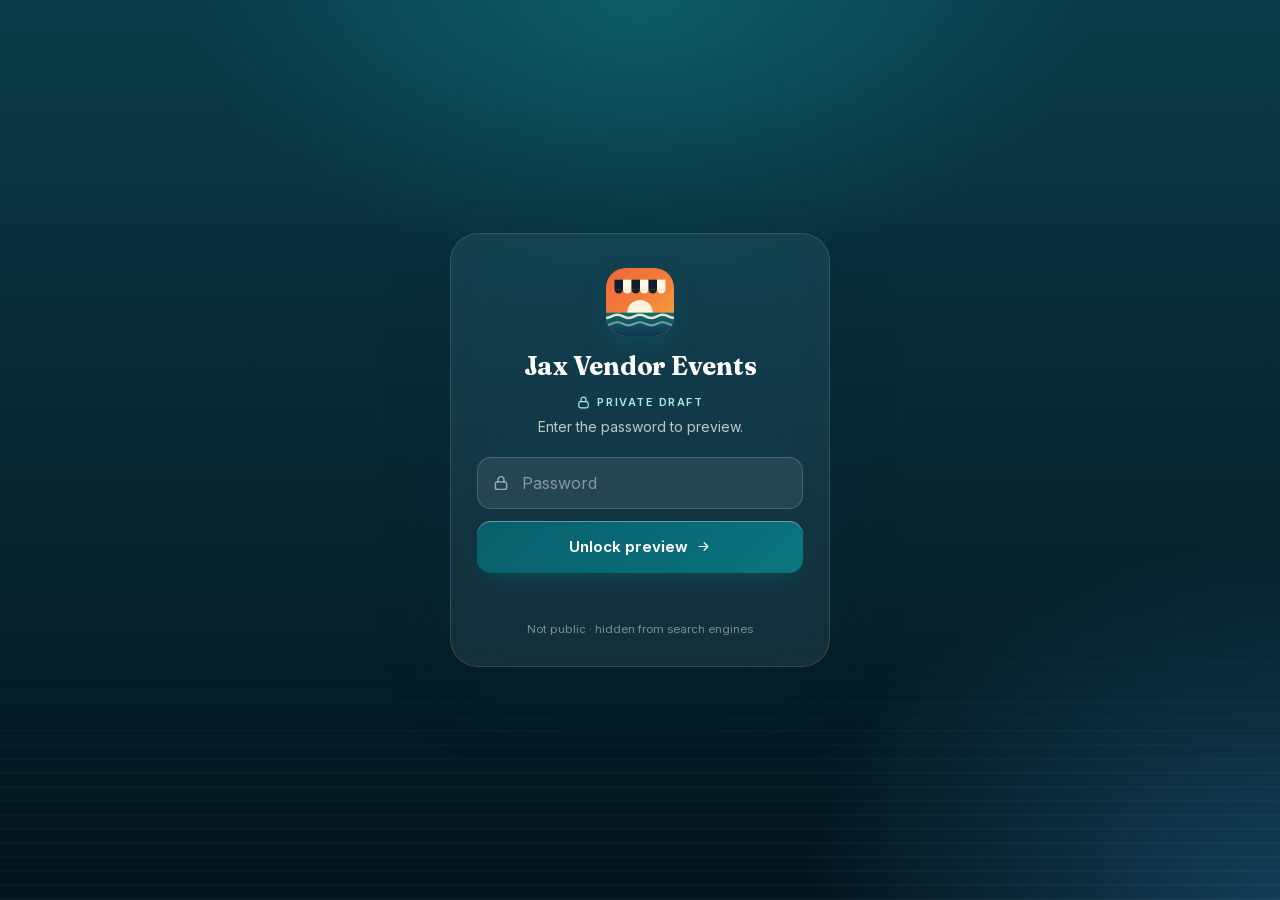
<file: join.html>
<!doctype html>
<html lang="en" class="locked">
<head>
<meta charset="utf-8">
<meta name="viewport" content="width=device-width, initial-scale=1, viewport-fit=cover">
<meta name="robots" content="noindex, nofollow, noarchive">
<meta name="theme-color" content="#f4efe6">
<meta name="apple-mobile-web-app-capable" content="yes">
<meta name="mobile-web-app-capable" content="yes">
<meta name="apple-mobile-web-app-status-bar-style" content="default">
<meta name="apple-mobile-web-app-title" content="Jax Vendors">
<title>Create your profile — Jax Vendor Events</title>
<meta name="description" content="Vendors and organizers: create your Jax Vendor Events profile and pick the events you want.">
<link rel="manifest" href="manifest.webmanifest">
<link rel="icon" type="image/svg+xml" href="icons/logo.svg">
<link rel="apple-touch-icon" href="icons/apple-touch-icon.png">
<link rel="preload" href="fonts/fraunces.woff2" as="font" type="font/woff2" crossorigin>
<link rel="preload" href="fonts/inter.woff2" as="font" type="font/woff2" crossorigin>
<link rel="stylesheet" href="styles.css?v=pf1">
<script src="theme.js?v=pf1"></script>
<script src="gate.js"></script>

</head>
<body>
<svg class="sprite" width="0" height="0" style="position:absolute" aria-hidden="true" focusable="false"><defs><symbol id="i-cal" viewBox="0 0 24 24"><rect x="3.5" y="5" width="17" height="15.5" rx="3"/><path d="M3.5 10h17M8 3v4M16 3v4"/></symbol><symbol id="i-pin" viewBox="0 0 24 24"><path d="M12 21s-6.5-5.6-6.5-11a6.5 6.5 0 0 1 13 0c0 5.4-6.5 11-6.5 11z"/><circle cx="12" cy="10" r="2.3"/></symbol><symbol id="i-tag" viewBox="0 0 24 24"><path d="M3.5 12.3V4.5a1 1 0 0 1 1-1h7.8l8.2 8.2a1.5 1.5 0 0 1 0 2.1l-6.1 6.1a1.5 1.5 0 0 1-2.1 0z"/><circle cx="8" cy="8" r="1.4"/></symbol><symbol id="i-check" viewBox="0 0 24 24"><path d="M5 12.5l4.2 4.2L19 7"/></symbol><symbol id="i-shield" viewBox="0 0 24 24"><path d="M12 3l7.5 3v5.5c0 4.6-3.2 8.3-7.5 9.5-4.3-1.2-7.5-4.9-7.5-9.5V6z"/><path d="M8.8 12l2.2 2.2 4.3-4.4"/></symbol><symbol id="i-alert" viewBox="0 0 24 24"><circle cx="12" cy="12" r="8.5"/><path d="M12 7.5v5M12 16.3v.2"/></symbol><symbol id="i-clock" viewBox="0 0 24 24"><circle cx="12" cy="12" r="8.5"/><path d="M12 7.5V12l3 2"/></symbol><symbol id="i-search" viewBox="0 0 24 24"><circle cx="11" cy="11" r="6.5"/><path d="M20 20l-4.2-4.2"/></symbol><symbol id="i-down" viewBox="0 0 24 24"><path d="M6 9.5l6 6 6-6"/></symbol><symbol id="i-right" viewBox="0 0 24 24"><path d="M9.5 6l6 6-6 6"/></symbol><symbol id="i-arrow" viewBox="0 0 24 24"><path d="M5 12h14M13 6l6 6-6 6"/></symbol><symbol id="i-x" viewBox="0 0 24 24"><path d="M6 6l12 12M18 6L6 18"/></symbol><symbol id="i-share" viewBox="0 0 24 24"><path d="M12 3.5v11M8 7.5l4-4 4 4"/><path d="M6 11.5H5a1.5 1.5 0 0 0-1.5 1.5v6A1.5 1.5 0 0 0 5 20.5h14a1.5 1.5 0 0 0 1.5-1.5v-6a1.5 1.5 0 0 0-1.5-1.5h-1"/></symbol><symbol id="i-calplus" viewBox="0 0 24 24"><rect x="3.5" y="5" width="17" height="15.5" rx="3"/><path d="M3.5 10h17M8 3v4M16 3v4M12 13v5M9.5 15.5h5"/></symbol><symbol id="i-ext" viewBox="0 0 24 24"><path d="M14 4h6v6M20 4l-9 9"/><path d="M18 14v4.5a1.5 1.5 0 0 1-1.5 1.5h-11A1.5 1.5 0 0 1 4 18.5v-11A1.5 1.5 0 0 1 5.5 6H10"/></symbol><symbol id="i-mail" viewBox="0 0 24 24"><rect x="3" y="5" width="18" height="14" rx="3"/><path d="M3.5 7l8.5 6 8.5-6"/></symbol><symbol id="i-star" viewBox="0 0 24 24"><path d="M12 3.8l2.5 5.2 5.6.8-4.1 4 1 5.6-5-2.7-5 2.7 1-5.6-4.1-4 5.6-.8z"/></symbol><symbol id="i-list" viewBox="0 0 24 24"><path d="M9 6h11M9 12h11M9 18h11"/><circle cx="4.5" cy="6" r="1"/><circle cx="4.5" cy="12" r="1"/><circle cx="4.5" cy="18" r="1"/></symbol><symbol id="i-layers" viewBox="0 0 24 24"><path d="M12 3.5l8.5 4.5-8.5 4.5L3.5 8z"/><path d="M3.5 12.5L12 17l8.5-4.5M3.5 16.5L12 21l8.5-4.5"/></symbol><symbol id="i-home" viewBox="0 0 24 24"><path d="M4 10.5L12 4l8 6.5V19a1.5 1.5 0 0 1-1.5 1.5H15v-6h-6v6H5.5A1.5 1.5 0 0 1 4 19z"/></symbol><symbol id="i-send" viewBox="0 0 24 24"><path d="M20.5 3.5l-7 17-3.2-7.3-7.3-3.2z"/><path d="M20.5 3.5L10.3 13.2"/></symbol><symbol id="i-spark" viewBox="0 0 24 24"><path d="M12 3v4M12 17v4M3 12h4M17 12h4M5.6 5.6l2.8 2.8M15.6 15.6l2.8 2.8M18.4 5.6l-2.8 2.8M8.4 15.6l-2.8 2.8"/></symbol><symbol id="i-lock" viewBox="0 0 24 24"><rect x="4.5" y="10.5" width="15" height="10" rx="2.5"/><path d="M8 10.5V7.5a4 4 0 0 1 8 0v3"/></symbol><symbol id="i-info" viewBox="0 0 24 24"><circle cx="12" cy="12" r="8.5"/><path d="M12 11v5.5M12 7.7v.2"/></symbol><symbol id="i-bolt" viewBox="0 0 24 24"><path d="M13 3L5 13.5h6L10.5 21 19 10.5h-6z"/></symbol><symbol id="i-mega" viewBox="0 0 24 24"><path d="M4 10v4a1 1 0 0 0 1 1h2l6 4V5L7 9H5a1 1 0 0 0-1 1z"/><path d="M17 9a4 4 0 0 1 0 6"/></symbol><symbol id="i-gift" viewBox="0 0 24 24"><rect x="3.5" y="8.5" width="17" height="4" rx="1"/><path d="M5 12.5v7a1 1 0 0 0 1 1h12a1 1 0 0 0 1-1v-7M12 8.5v12M12 8.5S10.5 4 8 4.5 7 8.5 12 8.5zM12 8.5s1.5-4.5 4-4 1 4-4 4z"/></symbol><symbol id="i-repeat" viewBox="0 0 24 24"><path d="M17 3.5l3 3-3 3"/><path d="M4 11.5v-1a4 4 0 0 1 4-4h12M7 20.5l-3-3 3-3"/><path d="M20 12.5v1a4 4 0 0 1-4 4H4"/></symbol><symbol id="i-user" viewBox="0 0 24 24"><circle cx="12" cy="8.5" r="3.8"/><path d="M4.5 20c1-3.8 4-5.7 7.5-5.7s6.5 1.9 7.5 5.7"/></symbol><symbol id="i-link" viewBox="0 0 24 24"><path d="M10 14a4 4 0 0 0 5.7 0l3-3a4 4 0 0 0-5.7-5.7l-1 1"/><path d="M14 10a4 4 0 0 0-5.7 0l-3 3a4 4 0 0 0 5.7 5.7l1-1"/></symbol><symbol id="i-filter" viewBox="0 0 24 24"><path d="M4 6h16M7 12h10M10 18h4"/></symbol><symbol id="i-sun" viewBox="0 0 24 24"><circle cx="12" cy="12" r="4"/><path d="M12 2.5v2M12 19.5v2M2.5 12h2M19.5 12h2M5.3 5.3l1.4 1.4M17.3 17.3l1.4 1.4M18.7 5.3l-1.4 1.4M6.7 17.3l-1.4 1.4"/></symbol><symbol id="logo" viewBox="0 0 64 64"><defs><linearGradient id="lg1" x1="0" y1="0" x2="1" y2="1"><stop offset="0" stop-color="#f0663a"/><stop offset=".55" stop-color="#f2813a"/><stop offset="1" stop-color="#f6ad3e"/></linearGradient><linearGradient id="lg2" x1="0" y1="0" x2="0" y2="1"><stop offset="0" stop-color="#0d6e6e"/><stop offset="1" stop-color="#0f3550"/></linearGradient><clipPath id="lc"><rect width="64" height="64" rx="16"/></clipPath></defs><g clip-path="url(#lc)"><rect width="64" height="64" fill="url(#lg1)"/><circle cx="32" cy="42" r="12" fill="#fff3dc"/><rect y="42" width="64" height="22" fill="url(#lg2)"/><path d="M0 47c5.3 0 5.3-3 10.7-3s5.3 3 10.6 3 5.4-3 10.7-3 5.3 3 10.7 3 5.3-3 10.6-3S58.7 47 64 47" stroke="#fff3dc" stroke-width="2.4" fill="none" opacity=".9"/><path d="M0 54c5.3 0 5.3-3 10.7-3s5.3 3 10.6 3 5.4-3 10.7-3 5.3 3 10.7 3 5.3-3 10.6-3S58.7 54 64 54" stroke="#fff3dc" stroke-width="2" fill="none" opacity=".45"/><rect x="8" y="11" width="8" height="9" fill="#0f1e2e"/><rect x="16" y="11" width="8" height="9" fill="#fff6e3"/><rect x="24" y="11" width="8" height="9" fill="#0f1e2e"/><rect x="32" y="11" width="8" height="9" fill="#fff6e3"/><rect x="40" y="11" width="8" height="9" fill="#0f1e2e"/><rect x="48" y="11" width="8" height="9" fill="#fff6e3"/><path d="M8 20a4 4 0 0 0 8 0z" fill="#0f1e2e"/><path d="M16 20a4 4 0 0 0 8 0z" fill="#fff6e3"/><path d="M24 20a4 4 0 0 0 8 0z" fill="#0f1e2e"/><path d="M32 20a4 4 0 0 0 8 0z" fill="#fff6e3"/><path d="M40 20a4 4 0 0 0 8 0z" fill="#0f1e2e"/><path d="M48 20a4 4 0 0 0 8 0z" fill="#fff6e3"/></g></symbol></defs></svg>
<div id="gate" role="dialog" aria-modal="true" aria-labelledby="gateTitle">
  <div class="gbox" id="gbox">
    <svg class="mark" viewBox="0 0 64 64" aria-hidden="true"><use href="#logo"/></svg>
    <p class="wm" id="gateTitle">Jax Vendor Events</p>
    <span class="eyebrow"><svg class="ico sm" aria-hidden="true"><use href="#i-lock"/></svg> Private draft</span>
    <p>Enter the password to preview.</p>
    <form id="gateForm"><div class="gfield"><svg class="ico" aria-hidden="true"><use href="#i-lock"/></svg><label for="gatePw" class="sr">Password</label><input id="gatePw" type="password" autocomplete="current-password" placeholder="Password" required></div><button class="btn" type="submit">Unlock preview <svg class="ico sm" aria-hidden="true"><use href="#i-arrow"/></svg></button><div id="gateErr" class="gerr" role="alert"></div></form>
    <div class="gfoot">Not public · hidden from search engines</div>
  </div>
</div>
<header class="top"><div class="wrap"><a class="brand" href="index.html" aria-label="Jax Vendor Events home"><svg class="mark" viewBox="0 0 64 64" aria-hidden="true"><use href="#logo"/></svg><span class="wm"><b>Jax Vendor Events</b><small>Northeast Florida</small></span></a><nav class="nav" aria-label="Main"><a href="index.html"><svg class="ico sm" aria-hidden="true"><use href="#i-cal"/></svg>Events</a><a href="newsletter.html"><svg class="ico sm" aria-hidden="true"><use href="#i-mail"/></svg>Newsletter</a><a href="city.html"><svg class="ico sm" aria-hidden="true"><use href="#i-shield"/></svg>City signup</a><a href="profiles.html"><svg class="ico sm" aria-hidden="true"><use href="#i-user"/></svg>Vendors</a><a href="list.html"><svg class="ico sm" aria-hidden="true"><use href="#i-send"/></svg>List your event</a><a href="pricing.html"><svg class="ico sm" aria-hidden="true"><use href="#i-star"/></svg>Sponsor</a></nav></div></header>
<main class="wrap" id="main">
<section class="ph">
  <span class="eyebrow"><svg class="ico sm" aria-hidden="true"><use href="#i-user"/></svg> Vendors &amp; organizers</span>
  <h1>Create your profile</h1>
  <p class="lead">Your logo, bio and links in the directory, plus preferences that pick your events for you.</p>
</section>
<div id="done" class="donebox" hidden tabindex="-1">
  <span class="ti"><svg class="ico lg" aria-hidden="true"><use href="#i-check"/></svg></span>
  <h2>Sent for review</h2>
  <p>Thanks! We check every profile by hand. Nothing shows publicly until it's approved.</p>
  <div class="steps">
   <div class="step"><i>1</i><div><b>We review it</b><span>Name, logo and links checked. We email you if anything is missing.</span></div></div>
   <div class="step"><i>2</i><div><b>It goes live</b><span>Approved profiles appear in the Vendors &amp; organizers directory.</span></div></div>
   <div class="step"><i>3</i><div><b>Your matches work now</b><span>Your preferences are saved on this device and already filter the events.</span></div></div>
  </div>
  <div class="donebtns"><a class="btn" id="doneMatches" href="index.html#matches"><svg class="ico sm" aria-hidden="true"><use href="#i-user"/></svg>See my matches</a><a class="btn ghost" href="profiles.html">Browse profiles</a><button class="btn ghost" type="button" id="editAgain">Edit and resend</button></div>
</div>
<div class="fwrap pf" id="pfWrap">
<div class="panel">
<form class="form pform" id="profileForm" data-profile action="https://formsubmit.co/porchlight+jax@mail.tab.bot" method="POST" enctype="multipart/form-data" novalidate>
  <input type="hidden" name="_subject" id="pSubject" value="JVE profile: vendor">
  <input type="hidden" name="_template" value="table">
  <input type="hidden" name="_captcha" value="false">
  <input type="hidden" name="_next" value="https://cresl1.github.io/jax-vendor-events/join.html?sent=1#done">
  <div class="hp" aria-hidden="true"><label>Leave this empty<input type="text" name="_honey" tabindex="-1" autocomplete="off"></label></div>
  <input type="hidden" name="profile_json" id="pJson" value="">
  <fieldset class="typesw"><legend>I'm a…</legend>
    <label class="tcard"><input type="radio" name="profile_type" value="vendor" checked><span class="tc-i"><svg class="ico lg" aria-hidden="true"><use href="#i-tag"/></svg></span><span class="tc-t"><b>Vendor</b><span>I sell at markets and events</span></span></label>
    <label class="tcard"><input type="radio" name="profile_type" value="organizer"><span class="tc-i"><svg class="ico lg" aria-hidden="true"><use href="#i-cal"/></svg></span><span class="tc-t"><b>Organizer</b><span>I run markets or events</span></span></label>
  </fieldset>

  <h2 class="fh"><span class="n">1</span><span data-v>Your business</span><span data-o hidden>Your organization</span></h2>
  <div><label for="pName"><span data-v>Business name</span><span data-o hidden>Organization or event name</span> <em class="req">required</em></label><input id="pName" name="name" required maxlength="80" autocomplete="organization" placeholder="e.g. Tidewater Candle Co."></div>
  <div><label for="pTag">One-line tagline</label><input id="pTag" name="tagline" maxlength="90" placeholder="What you're known for, in one line"></div>
  <div class="logobox"><span class="lb-prev" id="logoPrev" aria-hidden="true"><svg class="ico lg" aria-hidden="true"><use href="#i-user"/></svg></span><div class="lb-in"><label for="pLogo">Logo</label><input id="pLogo" name="logo" type="file" accept="image/png,image/jpeg,image/webp,image/svg+xml"><small class="hint">PNG, JPG, WebP or SVG, up to 2 MB. Square works best.</small></div></div>
  <div><label for="pLogoUrl">…or a link to your logo</label><input id="pLogoUrl" name="logo_url" type="url" inputmode="url" maxlength="300" placeholder="https://"></div>
  <div><label for="pBio">Short bio</label><textarea id="pBio" name="bio" rows="4" maxlength="500" placeholder="Who you are and what makes your booth worth a stop"></textarea><small class="hint"><span id="bioN">0</span>/500</small></div>
  <div data-v><fieldset class="chipset" data-group="categories"><legend>What you sell</legend><div class="chips2"><label class="chip"><input type="checkbox" value="Jewelry &amp; accessories"><span>Jewelry &amp; accessories</span></label><label class="chip"><input type="checkbox" value="Art &amp; prints"><span>Art &amp; prints</span></label><label class="chip"><input type="checkbox" value="Clothing &amp; apparel"><span>Clothing &amp; apparel</span></label><label class="chip"><input type="checkbox" value="Candles &amp; home"><span>Candles &amp; home</span></label><label class="chip"><input type="checkbox" value="Bath &amp; body"><span>Bath &amp; body</span></label><label class="chip"><input type="checkbox" value="Crafts &amp; gifts"><span>Crafts &amp; gifts</span></label><label class="chip"><input type="checkbox" value="Food &amp; baked goods"><span>Food &amp; baked goods</span></label><label class="chip"><input type="checkbox" value="Food truck / prepared food"><span>Food truck / prepared food</span></label><label class="chip"><input type="checkbox" value="Produce &amp; farm"><span>Produce &amp; farm</span></label><label class="chip"><input type="checkbox" value="Plants &amp; flowers"><span>Plants &amp; flowers</span></label><label class="chip"><input type="checkbox" value="Kids &amp; toys"><span>Kids &amp; toys</span></label><label class="chip"><input type="checkbox" value="Pets"><span>Pets</span></label><label class="chip"><input type="checkbox" value="Vintage &amp; thrift"><span>Vintage &amp; thrift</span></label><label class="chip"><input type="checkbox" value="Health &amp; wellness"><span>Health &amp; wellness</span></label><label class="chip"><input type="checkbox" value="Services"><span>Services</span></label><label class="chip"><input type="checkbox" value="Other"><span>Other</span></label></div></fieldset></div>
  <div data-v><label for="pProducts">Products</label><input id="pProducts" name="products" maxlength="160" placeholder="e.g. soy candles, wax melts, room spray"></div>
  <div data-o hidden class="evpick"><label for="evQ">Events you run (pick from the directory)</label><div class="search sm"><svg class="ico " aria-hidden="true"><use href="#i-search"/></svg><input id="evQ" type="search" autocomplete="off" placeholder="Search the event list"></div><div id="evRes" class="evres" aria-live="polite"></div><div id="evSel" class="evsel"></div><input type="hidden" name="event_ids" id="pEvIds"></div>
  <div data-o hidden><label for="pEvOther">Other events you run</label><textarea id="pEvOther" name="events_run" rows="3" maxlength="600" placeholder="Name, date and link for anything not in the directory yet"></textarea></div>

  <h2 class="fh"><span class="n">2</span>Where you're based</h2>
  <div class="two"><div><label for="pCity">City or town</label><input id="pCity" name="city" maxlength="40" autocomplete="address-level2" placeholder="e.g. Jacksonville Beach"><small class="hint">Town only, never a street address.</small></div><div><label for="pCounty">Home county</label><select id="pCounty" name="county"><option value="">Choose…</option><option>Duval</option><option>St. Johns</option><option>Clay</option><option>Nassau</option><option>Baker</option><option>Flagler</option><option>Putnam</option><option value="Other">Outside these counties</option></select></div></div>
  <div data-v><fieldset class="chipset" data-group="service_counties"><legend>Counties you’ll travel to</legend><div class="chips2"><label class="chip"><input type="checkbox" value="Duval"><span>Duval</span></label><label class="chip"><input type="checkbox" value="St. Johns"><span>St. Johns</span></label><label class="chip"><input type="checkbox" value="Clay"><span>Clay</span></label><label class="chip"><input type="checkbox" value="Nassau"><span>Nassau</span></label><label class="chip"><input type="checkbox" value="Baker"><span>Baker</span></label><label class="chip"><input type="checkbox" value="Flagler"><span>Flagler</span></label><label class="chip"><input type="checkbox" value="Putnam"><span>Putnam</span></label></div></fieldset></div>

  <h2 class="fh"><span class="n">3</span>Links</h2>
  <div class="two"><div><label for="pWeb">Website</label><input id="pWeb" name="website" inputmode="url" maxlength="200" placeholder="yourshop.com"></div><div><label for="pShop">Online shop</label><input id="pShop" name="shop" inputmode="url" maxlength="200" placeholder="Etsy, Square, Shopify link"></div></div>
  <div class="two"><div><label for="pIg">Instagram</label><input id="pIg" name="instagram" maxlength="200" placeholder="@handle"></div><div><label for="pFb">Facebook</label><input id="pFb" name="facebook" maxlength="200" placeholder="facebook.com/yourpage"></div></div>
  <div class="two"><div><label for="pTt">TikTok</label><input id="pTt" name="tiktok" maxlength="200" placeholder="@handle"></div><div><label for="pEmail">Email <em class="req">required</em></label><input id="pEmail" name="email" type="email" required maxlength="120" autocomplete="email" inputmode="email" placeholder="you@email.com"></div></div>
  <label class="check"><input type="checkbox" id="pShowEmail" name="show_email" value="yes"> <span>Show this email on my public profile <small>(otherwise only we see it)</small></span></label>

  <h2 class="fh" id="prefs" tabindex="-1"><span class="n">4</span>Your preferences</h2>
  <div data-v class="prefs">
    <p class="hint top">These pick your events in <b>My matches</b>. They're saved on this device right away.</p>
    <fieldset class="chipset" data-group="event_types"><legend>Event types</legend><div class="chips2"><label class="chip"><input type="checkbox" value="farmers"><span>Farmers markets</span></label><label class="chip"><input type="checkbox" value="craft"><span>Craft &amp; art fairs</span></label><label class="chip"><input type="checkbox" value="festival"><span>Festivals &amp; fairs</span></label><label class="chip"><input type="checkbox" value="holiday"><span>Holiday markets</span></label><label class="chip"><input type="checkbox" value="city"><span>City &amp; county events</span></label><label class="chip"><input type="checkbox" value="popup"><span>Pop-ups &amp; other markets</span></label></div></fieldset>
    <div class="two"><div><label for="pMaxFee">Max booth fee</label><select id="pMaxFee"><option value="">Any fee</option><option value="0">Free only</option><option value="25">Up to $25</option><option value="50">Up to $50</option><option value="75">Up to $75</option><option value="100">Up to $100</option><option value="150">Up to $150</option><option value="250">Up to $250</option></select></div>
    <div><span class="lbl" id="ioL">Indoor or outdoor</span><div class="seg3" role="radiogroup" aria-labelledby="ioL"><label><input type="radio" name="io" value="any" checked><span>Either</span></label><label><input type="radio" name="io" value="indoor"><span>Indoor</span></label><label><input type="radio" name="io" value="outdoor"><span>Outdoor</span></label></div></div></div>
    <label class="check"><input type="checkbox" id="pUnknownFee" checked> <span>Include events that don't list a fee</span></label>
    <fieldset class="chipset" data-group="days"><legend>Days you can vend</legend><div class="chips2"><label class="chip"><input type="checkbox" value="1"><span>Mon</span></label><label class="chip"><input type="checkbox" value="2"><span>Tue</span></label><label class="chip"><input type="checkbox" value="3"><span>Wed</span></label><label class="chip"><input type="checkbox" value="4"><span>Thu</span></label><label class="chip"><input type="checkbox" value="5"><span>Fri</span></label><label class="chip"><input type="checkbox" value="6"><span>Sat</span></label><label class="chip"><input type="checkbox" value="0"><span>Sun</span></label></div></fieldset>
    <div><span class="lbl" id="alL">Email me new matches</span><div class="seg3 two2" role="radiogroup" aria-labelledby="alL"><label><input type="radio" name="al" value="yes"><span>Yes, email me</span></label><label><input type="radio" name="al" value="no" checked><span>No thanks</span></label></div></div>
    <p class="hint">Few listings say indoor or outdoor yet, so that choice only narrows events that do.</p>
  </div>
  <div data-o hidden class="prefs">
    <fieldset class="chipset" data-group="wants_categories"><legend>Vendor categories you want</legend><div class="chips2"><label class="chip"><input type="checkbox" value="Jewelry &amp; accessories"><span>Jewelry &amp; accessories</span></label><label class="chip"><input type="checkbox" value="Art &amp; prints"><span>Art &amp; prints</span></label><label class="chip"><input type="checkbox" value="Clothing &amp; apparel"><span>Clothing &amp; apparel</span></label><label class="chip"><input type="checkbox" value="Candles &amp; home"><span>Candles &amp; home</span></label><label class="chip"><input type="checkbox" value="Bath &amp; body"><span>Bath &amp; body</span></label><label class="chip"><input type="checkbox" value="Crafts &amp; gifts"><span>Crafts &amp; gifts</span></label><label class="chip"><input type="checkbox" value="Food &amp; baked goods"><span>Food &amp; baked goods</span></label><label class="chip"><input type="checkbox" value="Food truck / prepared food"><span>Food truck / prepared food</span></label><label class="chip"><input type="checkbox" value="Produce &amp; farm"><span>Produce &amp; farm</span></label><label class="chip"><input type="checkbox" value="Plants &amp; flowers"><span>Plants &amp; flowers</span></label><label class="chip"><input type="checkbox" value="Kids &amp; toys"><span>Kids &amp; toys</span></label><label class="chip"><input type="checkbox" value="Pets"><span>Pets</span></label><label class="chip"><input type="checkbox" value="Vintage &amp; thrift"><span>Vintage &amp; thrift</span></label><label class="chip"><input type="checkbox" value="Health &amp; wellness"><span>Health &amp; wellness</span></label><label class="chip"><input type="checkbox" value="Services"><span>Services</span></label><label class="chip"><input type="checkbox" value="Other"><span>Other</span></label></div></fieldset>
    <div class="two"><div><label for="pApply">How vendors should apply</label><select id="pApply" name="apply_method"><option value="link">Through my application link</option><option value="email">By email</option><option value="facebook">Message us on Facebook</option><option value="instagram">DM us on Instagram</option><option value="other">Other (see note)</option></select></div>
    <div><label for="pApplyUrl">Application link</label><input id="pApplyUrl" name="apply_url" inputmode="url" maxlength="300" placeholder="https://"></div></div>
    <div><label for="pApplyNote">Note for vendors</label><input id="pApplyNote" name="apply_note" maxlength="200" placeholder="e.g. Juried. Apply 4 weeks before each market."></div>
  </div>
  <input type="hidden" name="categories" data-join="categories"><input type="hidden" name="service_counties" data-join="service_counties"><input type="hidden" name="event_types" data-join="event_types"><input type="hidden" name="days" data-join="days"><input type="hidden" name="max_booth_fee" id="hMaxFee"><input type="hidden" name="indoor_outdoor" id="hIo"><input type="hidden" name="email_alerts" id="hAl"><input type="hidden" name="wants_categories" data-join="wants_categories">

  <h2 class="fh"><span class="n">5</span>Send</h2>
  <label class="check"><input type="checkbox" id="pSpot" name="spotlight_interest" value="yes"> <span>I'm interested in a <b>$10 featured spotlight</b> (top of the directory for a week). <a href="pricing.html#vendor-spotlight">Details</a></span></label>
  <label class="check"><input type="checkbox" id="pOk" required> <span>This is my business, I can share this logo and info, and it's OK to show it publicly once approved. <em class="req">required</em></span></label>
  <div class="fbtns"><button class="btn" type="submit" id="pSend">Send my profile for review <svg class="ico sm" aria-hidden="true"><use href="#i-arrow"/></svg></button><button class="btn ghost" type="button" id="pSavePrefs" data-v><svg class="ico sm" aria-hidden="true"><use href="#i-filter"/></svg>Just save my preferences</button></div>
  <div id="pMsg" class="formmsg" role="status" aria-live="polite"><svg class="ico " aria-hidden="true"><use href="#i-info"/></svg><span></span></div>
</form>
</div>
<aside class="panel pvw" aria-labelledby="pvH">
  <div class="sect" style="margin-top:0"><h2 id="pvH"><svg class="ico " aria-hidden="true"><use href="#i-user"/></svg>Preview</h2><span class="aside">How your card will look</span></div>
  <div id="pvCard"></div>
  <ul class="pvlist">
   <li><svg class="ico sm" aria-hidden="true"><use href="#i-shield"/></svg><span>Reviewed by hand before it goes public</span></li>
   <li><svg class="ico sm" aria-hidden="true"><use href="#i-lock"/></svg><span>Your email stays private unless you tick “show”</span></li>
   <li><svg class="ico sm" aria-hidden="true"><use href="#i-pin"/></svg><span>Town and county only, never a street address</span></li>
  </ul>
</aside>
</div>
<p class="note">Profiles are moderated. Submitting sends your details to the Jax Vendor Events team by email; nothing appears publicly until it's approved.</p>
</main>
<footer><div class="wrap"><div class="fb"><svg class="mark" viewBox="0 0 64 64" aria-hidden="true"><use href="#logo"/></svg><b>Jax Vendor Events</b></div>Every vendor market in Northeast Florida: Duval, St. Johns, Clay, Nassau, Baker, Flagler, Putnam. Listings link to each organizer's own page; always confirm details with the organizer.<a class="flink" href="city.html"><svg class="ico sm" aria-hidden="true"><use href="#i-shield"/></svg>Vendor signup with the city &amp; county</a><a class="flink" href="join.html"><svg class="ico sm" aria-hidden="true"><use href="#i-user"/></svg>Create your vendor or organizer profile</a><div class="fsu"><b id="fsuT">Get the weekly email</b><form class="fsuf" data-signup action="https://formsubmit.co/porchlight+jax@mail.tab.bot" method="POST" aria-labelledby="fsuT"><input type="hidden" name="_subject" value="New signup: Jax Vendor Events weekly email"><input type="hidden" name="_template" value="table"><input type="hidden" name="_captcha" value="false"><input type="hidden" name="_next" value="https://cresl1.github.io/jax-vendor-events/newsletter.html?subscribed=1#su"><input type="hidden" name="source" value="footer"><div class="hp" aria-hidden="true"><label>Leave this empty<input type="text" name="_honey" tabindex="-1" autocomplete="off"></label></div><label for="fsuEmail" class="sr">Email</label><input id="fsuEmail" name="email" type="email" required placeholder="you@email.com" autocomplete="email" inputmode="email" maxlength="120"><button class="btn" type="submit">Sign up</button></form><div class="msg fmsg" role="status" aria-live="polite"></div></div></div></footer>
<nav class="tabbar six" aria-label="Main"><a href="index.html"><svg class="ico" aria-hidden="true"><use href="#i-cal"/></svg><span>Events</span></a><a href="index.html#saved" data-saved><svg class="ico" viewBox="0 0 24 24" aria-hidden="true"><path d="M12 20.5s-7.5-4.6-9.3-9.2C1.5 8 3.6 4.5 7.2 4.5c2 0 3.6 1.1 4.8 2.8 1.2-1.7 2.8-2.8 4.8-2.8 3.6 0 5.7 3.5 4.5 6.8-1.8 4.6-9.3 9.2-9.3 9.2z"/></svg><span>Saved</span></a><a href="newsletter.html"><svg class="ico" aria-hidden="true"><use href="#i-mail"/></svg><span>Newsletter</span></a><a href="list.html"><svg class="ico" aria-hidden="true"><use href="#i-send"/></svg><span>List event</span></a><a href="pricing.html"><svg class="ico" aria-hidden="true"><use href="#i-star"/></svg><span>Sponsor</span></a><button type="button" class="tset" data-open-settings aria-haspopup="dialog"><svg viewBox="0 0 24 24" aria-hidden="true" fill="none" stroke="currentColor" stroke-width="1.8" stroke-linecap="round" stroke-linejoin="round"><circle cx="12" cy="12" r="3"/><path d="M19.4 15a1.65 1.65 0 0 0 .33 1.82l.06.06a2 2 0 0 1-2.83 2.83l-.06-.06a1.65 1.65 0 0 0-1.82-.33 1.65 1.65 0 0 0-1 1.51V21a2 2 0 0 1-4 0v-.09A1.65 1.65 0 0 0 9 19.4a1.65 1.65 0 0 0-1.82.33l-.06.06a2 2 0 0 1-2.83-2.83l.06-.06a1.65 1.65 0 0 0 .33-1.82 1.65 1.65 0 0 0-1.51-1H3a2 2 0 0 1 0-4h.09A1.65 1.65 0 0 0 4.6 9a1.65 1.65 0 0 0-.33-1.82l-.06-.06a2 2 0 0 1 2.83-2.83l.06.06a1.65 1.65 0 0 0 1.82.33H9a1.65 1.65 0 0 0 1-1.51V3a2 2 0 0 1 4 0v.09a1.65 1.65 0 0 0 1 1.51 1.65 1.65 0 0 0 1.82-.33l.06-.06a2 2 0 0 1 2.83 2.83l-.06.06a1.65 1.65 0 0 0-.33 1.82V9a1.65 1.65 0 0 0 1.51 1H21a2 2 0 0 1 0 4h-.09a1.65 1.65 0 0 0-1.51 1z"/></svg><span>Settings</span></button></nav>
<script src="logic.js?v=pf1" defer></script><script src="data/events.js?v=pf1" defer></script><script src="join.js?v=pf1" defer></script><script src="signup.js?v=pf1" defer></script>
</body>
</html>
</file>
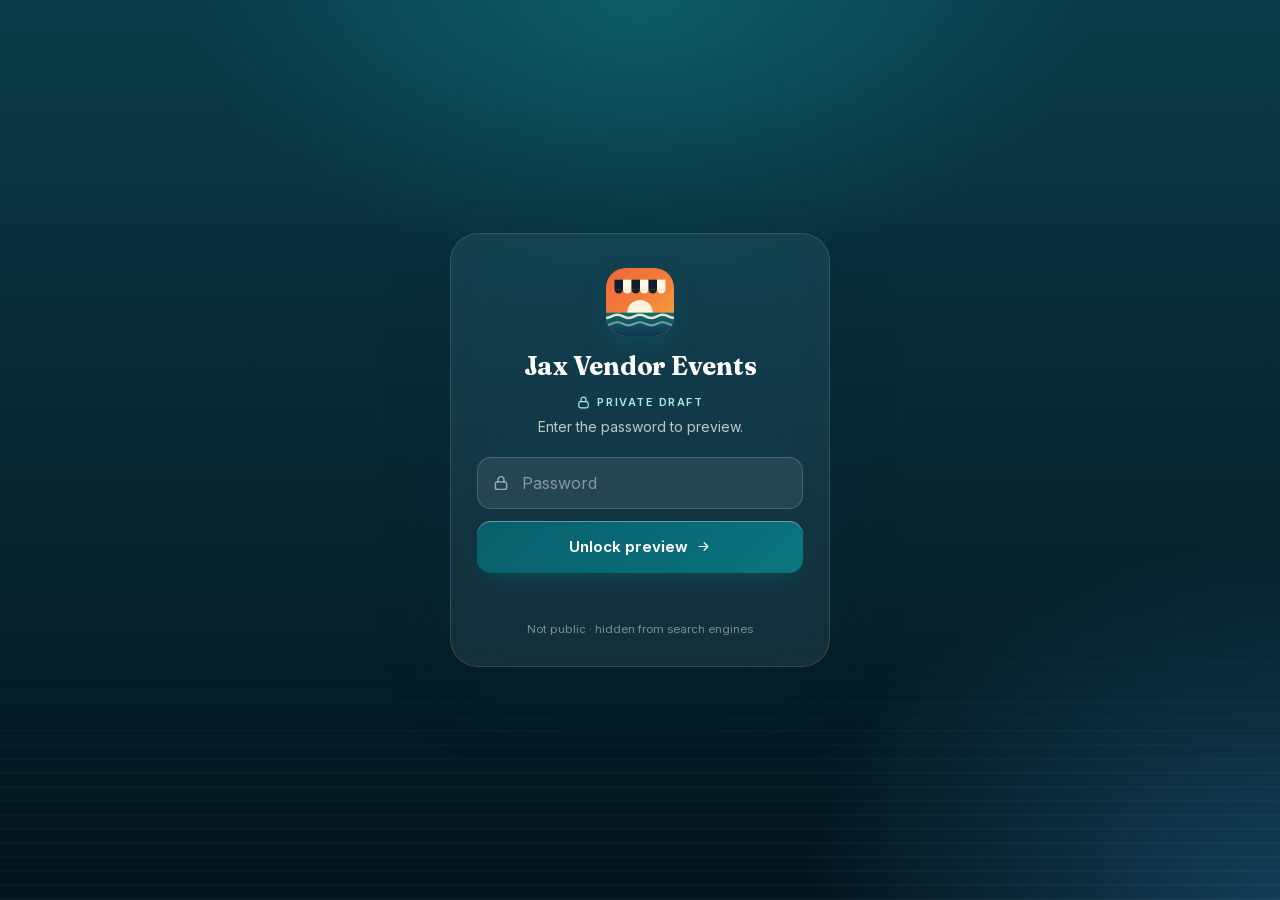
<file: list.html>
<!doctype html>
<html lang="en" class="locked">
<head>
<meta charset="utf-8">
<meta name="viewport" content="width=device-width, initial-scale=1, viewport-fit=cover">
<meta name="robots" content="noindex, nofollow, noarchive">
<meta name="theme-color" content="#f4efe6">
<meta name="apple-mobile-web-app-capable" content="yes">
<meta name="mobile-web-app-capable" content="yes">
<meta name="apple-mobile-web-app-status-bar-style" content="default">
<meta name="apple-mobile-web-app-title" content="Jax Vendors">
<title>List your event — Jax Vendor Events</title>
<meta name="description" content="Add your Northeast Florida vendor market to Jax Vendor Events. Private draft.">
<link rel="manifest" href="manifest.webmanifest">
<link rel="icon" type="image/svg+xml" href="icons/logo.svg">
<link rel="apple-touch-icon" href="icons/apple-touch-icon.png">
<link rel="preload" href="fonts/fraunces.woff2" as="font" type="font/woff2" crossorigin>
<link rel="preload" href="fonts/inter.woff2" as="font" type="font/woff2" crossorigin>
<link rel="stylesheet" href="styles.css?v=pf1">
<script src="theme.js?v=pf1"></script>
<script src="gate.js"></script>
<script src="list.js?v=pf1" defer></script>
</head>
<body>
<svg class="sprite" width="0" height="0" style="position:absolute" aria-hidden="true" focusable="false"><defs><symbol id="i-cal" viewBox="0 0 24 24"><rect x="3.5" y="5" width="17" height="15.5" rx="3"/><path d="M3.5 10h17M8 3v4M16 3v4"/></symbol><symbol id="i-pin" viewBox="0 0 24 24"><path d="M12 21s-6.5-5.6-6.5-11a6.5 6.5 0 0 1 13 0c0 5.4-6.5 11-6.5 11z"/><circle cx="12" cy="10" r="2.3"/></symbol><symbol id="i-tag" viewBox="0 0 24 24"><path d="M3.5 12.3V4.5a1 1 0 0 1 1-1h7.8l8.2 8.2a1.5 1.5 0 0 1 0 2.1l-6.1 6.1a1.5 1.5 0 0 1-2.1 0z"/><circle cx="8" cy="8" r="1.4"/></symbol><symbol id="i-check" viewBox="0 0 24 24"><path d="M5 12.5l4.2 4.2L19 7"/></symbol><symbol id="i-shield" viewBox="0 0 24 24"><path d="M12 3l7.5 3v5.5c0 4.6-3.2 8.3-7.5 9.5-4.3-1.2-7.5-4.9-7.5-9.5V6z"/><path d="M8.8 12l2.2 2.2 4.3-4.4"/></symbol><symbol id="i-alert" viewBox="0 0 24 24"><circle cx="12" cy="12" r="8.5"/><path d="M12 7.5v5M12 16.3v.2"/></symbol><symbol id="i-clock" viewBox="0 0 24 24"><circle cx="12" cy="12" r="8.5"/><path d="M12 7.5V12l3 2"/></symbol><symbol id="i-search" viewBox="0 0 24 24"><circle cx="11" cy="11" r="6.5"/><path d="M20 20l-4.2-4.2"/></symbol><symbol id="i-down" viewBox="0 0 24 24"><path d="M6 9.5l6 6 6-6"/></symbol><symbol id="i-right" viewBox="0 0 24 24"><path d="M9.5 6l6 6-6 6"/></symbol><symbol id="i-arrow" viewBox="0 0 24 24"><path d="M5 12h14M13 6l6 6-6 6"/></symbol><symbol id="i-x" viewBox="0 0 24 24"><path d="M6 6l12 12M18 6L6 18"/></symbol><symbol id="i-share" viewBox="0 0 24 24"><path d="M12 3.5v11M8 7.5l4-4 4 4"/><path d="M6 11.5H5a1.5 1.5 0 0 0-1.5 1.5v6A1.5 1.5 0 0 0 5 20.5h14a1.5 1.5 0 0 0 1.5-1.5v-6a1.5 1.5 0 0 0-1.5-1.5h-1"/></symbol><symbol id="i-calplus" viewBox="0 0 24 24"><rect x="3.5" y="5" width="17" height="15.5" rx="3"/><path d="M3.5 10h17M8 3v4M16 3v4M12 13v5M9.5 15.5h5"/></symbol><symbol id="i-ext" viewBox="0 0 24 24"><path d="M14 4h6v6M20 4l-9 9"/><path d="M18 14v4.5a1.5 1.5 0 0 1-1.5 1.5h-11A1.5 1.5 0 0 1 4 18.5v-11A1.5 1.5 0 0 1 5.5 6H10"/></symbol><symbol id="i-mail" viewBox="0 0 24 24"><rect x="3" y="5" width="18" height="14" rx="3"/><path d="M3.5 7l8.5 6 8.5-6"/></symbol><symbol id="i-star" viewBox="0 0 24 24"><path d="M12 3.8l2.5 5.2 5.6.8-4.1 4 1 5.6-5-2.7-5 2.7 1-5.6-4.1-4 5.6-.8z"/></symbol><symbol id="i-list" viewBox="0 0 24 24"><path d="M9 6h11M9 12h11M9 18h11"/><circle cx="4.5" cy="6" r="1"/><circle cx="4.5" cy="12" r="1"/><circle cx="4.5" cy="18" r="1"/></symbol><symbol id="i-layers" viewBox="0 0 24 24"><path d="M12 3.5l8.5 4.5-8.5 4.5L3.5 8z"/><path d="M3.5 12.5L12 17l8.5-4.5M3.5 16.5L12 21l8.5-4.5"/></symbol><symbol id="i-home" viewBox="0 0 24 24"><path d="M4 10.5L12 4l8 6.5V19a1.5 1.5 0 0 1-1.5 1.5H15v-6h-6v6H5.5A1.5 1.5 0 0 1 4 19z"/></symbol><symbol id="i-send" viewBox="0 0 24 24"><path d="M20.5 3.5l-7 17-3.2-7.3-7.3-3.2z"/><path d="M20.5 3.5L10.3 13.2"/></symbol><symbol id="i-spark" viewBox="0 0 24 24"><path d="M12 3v4M12 17v4M3 12h4M17 12h4M5.6 5.6l2.8 2.8M15.6 15.6l2.8 2.8M18.4 5.6l-2.8 2.8M8.4 15.6l-2.8 2.8"/></symbol><symbol id="i-lock" viewBox="0 0 24 24"><rect x="4.5" y="10.5" width="15" height="10" rx="2.5"/><path d="M8 10.5V7.5a4 4 0 0 1 8 0v3"/></symbol><symbol id="i-info" viewBox="0 0 24 24"><circle cx="12" cy="12" r="8.5"/><path d="M12 11v5.5M12 7.7v.2"/></symbol><symbol id="i-bolt" viewBox="0 0 24 24"><path d="M13 3L5 13.5h6L10.5 21 19 10.5h-6z"/></symbol><symbol id="i-mega" viewBox="0 0 24 24"><path d="M4 10v4a1 1 0 0 0 1 1h2l6 4V5L7 9H5a1 1 0 0 0-1 1z"/><path d="M17 9a4 4 0 0 1 0 6"/></symbol><symbol id="i-gift" viewBox="0 0 24 24"><rect x="3.5" y="8.5" width="17" height="4" rx="1"/><path d="M5 12.5v7a1 1 0 0 0 1 1h12a1 1 0 0 0 1-1v-7M12 8.5v12M12 8.5S10.5 4 8 4.5 7 8.5 12 8.5zM12 8.5s1.5-4.5 4-4 1 4-4 4z"/></symbol><symbol id="i-repeat" viewBox="0 0 24 24"><path d="M17 3.5l3 3-3 3"/><path d="M4 11.5v-1a4 4 0 0 1 4-4h12M7 20.5l-3-3 3-3"/><path d="M20 12.5v1a4 4 0 0 1-4 4H4"/></symbol><symbol id="i-user" viewBox="0 0 24 24"><circle cx="12" cy="8.5" r="3.8"/><path d="M4.5 20c1-3.8 4-5.7 7.5-5.7s6.5 1.9 7.5 5.7"/></symbol><symbol id="i-link" viewBox="0 0 24 24"><path d="M10 14a4 4 0 0 0 5.7 0l3-3a4 4 0 0 0-5.7-5.7l-1 1"/><path d="M14 10a4 4 0 0 0-5.7 0l-3 3a4 4 0 0 0 5.7 5.7l1-1"/></symbol><symbol id="i-filter" viewBox="0 0 24 24"><path d="M4 6h16M7 12h10M10 18h4"/></symbol><symbol id="i-sun" viewBox="0 0 24 24"><circle cx="12" cy="12" r="4"/><path d="M12 2.5v2M12 19.5v2M2.5 12h2M19.5 12h2M5.3 5.3l1.4 1.4M17.3 17.3l1.4 1.4M18.7 5.3l-1.4 1.4M6.7 17.3l-1.4 1.4"/></symbol><symbol id="logo" viewBox="0 0 64 64"><defs><linearGradient id="lg1" x1="0" y1="0" x2="1" y2="1"><stop offset="0" stop-color="#f0663a"/><stop offset=".55" stop-color="#f2813a"/><stop offset="1" stop-color="#f6ad3e"/></linearGradient><linearGradient id="lg2" x1="0" y1="0" x2="0" y2="1"><stop offset="0" stop-color="#0d6e6e"/><stop offset="1" stop-color="#0f3550"/></linearGradient><clipPath id="lc"><rect width="64" height="64" rx="16"/></clipPath></defs><g clip-path="url(#lc)"><rect width="64" height="64" fill="url(#lg1)"/><circle cx="32" cy="42" r="12" fill="#fff3dc"/><rect y="42" width="64" height="22" fill="url(#lg2)"/><path d="M0 47c5.3 0 5.3-3 10.7-3s5.3 3 10.6 3 5.4-3 10.7-3 5.3 3 10.7 3 5.3-3 10.6-3S58.7 47 64 47" stroke="#fff3dc" stroke-width="2.4" fill="none" opacity=".9"/><path d="M0 54c5.3 0 5.3-3 10.7-3s5.3 3 10.6 3 5.4-3 10.7-3 5.3 3 10.7 3 5.3-3 10.6-3S58.7 54 64 54" stroke="#fff3dc" stroke-width="2" fill="none" opacity=".45"/><rect x="8" y="11" width="8" height="9" fill="#0f1e2e"/><rect x="16" y="11" width="8" height="9" fill="#fff6e3"/><rect x="24" y="11" width="8" height="9" fill="#0f1e2e"/><rect x="32" y="11" width="8" height="9" fill="#fff6e3"/><rect x="40" y="11" width="8" height="9" fill="#0f1e2e"/><rect x="48" y="11" width="8" height="9" fill="#fff6e3"/><path d="M8 20a4 4 0 0 0 8 0z" fill="#0f1e2e"/><path d="M16 20a4 4 0 0 0 8 0z" fill="#fff6e3"/><path d="M24 20a4 4 0 0 0 8 0z" fill="#0f1e2e"/><path d="M32 20a4 4 0 0 0 8 0z" fill="#fff6e3"/><path d="M40 20a4 4 0 0 0 8 0z" fill="#0f1e2e"/><path d="M48 20a4 4 0 0 0 8 0z" fill="#fff6e3"/></g></symbol></defs></svg>
<div id="gate" role="dialog" aria-modal="true" aria-labelledby="gateTitle">
  <div class="gbox" id="gbox">
    <svg class="mark" viewBox="0 0 64 64" aria-hidden="true"><use href="#logo"/></svg>
    <p class="wm" id="gateTitle">Jax Vendor Events</p>
    <span class="eyebrow"><svg class="ico sm" aria-hidden="true"><use href="#i-lock"/></svg> Private draft</span>
    <p>Enter the password to preview.</p>
    <form id="gateForm"><div class="gfield"><svg class="ico" aria-hidden="true"><use href="#i-lock"/></svg><label for="gatePw" class="sr">Password</label><input id="gatePw" type="password" autocomplete="current-password" placeholder="Password" required></div><button class="btn" type="submit">Unlock preview <svg class="ico sm" aria-hidden="true"><use href="#i-arrow"/></svg></button><div id="gateErr" class="gerr" role="alert"></div></form>
    <div class="gfoot">Not public · hidden from search engines</div>
  </div>
</div>
<header class="top"><div class="wrap"><a class="brand" href="index.html" aria-label="Jax Vendor Events home"><svg class="mark" viewBox="0 0 64 64" aria-hidden="true"><use href="#logo"/></svg><span class="wm"><b>Jax Vendor Events</b><small>Northeast Florida</small></span></a><nav class="nav" aria-label="Main"><a href="index.html"><svg class="ico sm" aria-hidden="true"><use href="#i-cal"/></svg>Events</a><a href="newsletter.html"><svg class="ico sm" aria-hidden="true"><use href="#i-mail"/></svg>Newsletter</a><a href="city.html"><svg class="ico sm" aria-hidden="true"><use href="#i-shield"/></svg>City signup</a><a href="profiles.html"><svg class="ico sm" aria-hidden="true"><use href="#i-user"/></svg>Vendors</a><a href="list.html" aria-current="page"><svg class="ico sm" aria-hidden="true"><use href="#i-send"/></svg>List your event</a><a href="pricing.html"><svg class="ico sm" aria-hidden="true"><use href="#i-star"/></svg>Sponsor</a></nav></div></header>
<main class="wrap" id="main">
<section class="ph">
  <span class="eyebrow"><svg class="ico sm" aria-hidden="true"><use href="#i-send"/></svg> For organizers</span>
  <h1>List your event</h1>
  <p class="lead">Running a market, festival or pop-up in Northeast Florida? Basic listings are free.</p>
</section>
<div class="fwrap">
<div class="panel">
<form class="form" id="listForm" novalidate>
  <div><label for="lName">Event name</label><input id="lName" required placeholder="e.g. Riverside Fall Market"></div>
  <div class="two"><div><label for="lDate">Date</label><input id="lDate" type="date"></div><div><label for="lRepeat">Repeats?</label><select id="lRepeat"><option>One time</option><option>Weekly</option><option>Monthly</option><option>Other</option></select></div></div>
  <div class="two"><div><label for="lCity">City</label><input id="lCity" placeholder="Jacksonville"></div><div><label for="lCounty">County</label><select id="lCounty"><option>Duval</option><option>St. Johns</option><option>Clay</option><option>Nassau</option><option>Baker</option><option>Flagler</option><option>Putnam</option></select></div></div>
  <div><label for="lVenue">Venue (public location)</label><input id="lVenue" placeholder="Park, church, brewery…"></div>
  <div class="two"><div><label for="lFee">Vendor fee</label><input id="lFee" placeholder="e.g. $35 or Free"></div><div><label for="lDl">Application deadline</label><input id="lDl" type="date"></div></div>
  <div><label for="lLink">Application link or contact</label><input id="lLink" placeholder="https://… or email"></div>
  <div><label for="lNotes">Anything vendors should know</label><textarea id="lNotes" rows="3" placeholder="Booth size, power, setup time, categories wanted…"></textarea></div>
  <label class="check"><input type="checkbox" id="lFeat"> <span>I'm interested in a <b>Featured listing</b> (top of the list + the weekly email)</span></label>
  <button class="btn" type="submit">Submit event <svg class="ico sm" aria-hidden="true"><use href="#i-arrow"/></svg></button>
  <div id="listMsg" class="formmsg" role="status"><svg class="ico" aria-hidden="true"><use href="#i-info"/></svg><span></span></div>
</form>
</div>
<aside class="panel">
  <div class="sect" style="margin-top:0"><h2><svg class="ico" aria-hidden="true"><use href="#i-shield"/></svg>How listings work</h2></div>
  <div class="steps">
   <div class="step"><i>1</i><div><b>Send the details</b><span>Date, place, fee and how vendors apply.</span></div></div>
   <div class="step"><i>2</i><div><b>We check the source</b><span>Every listing is checked against the organizer's own page.</span></div></div>
   <div class="step"><i>3</i><div><b>Vendors find you</b><span>On the events page and in the weekly email.</span></div></div>
  </div>
  <a class="btn ghost" href="pricing.html" style="margin-top:18px;width:100%"><svg class="ico sm" aria-hidden="true"><use href="#i-star"/></svg> See featured options</a>
</aside>
</div>
<p class="note">Draft: this form doesn't send anything yet. Every listing is checked against the organizer's own page before it goes up.</p>
</main>
<footer><div class="wrap"><div class="fb"><svg class="mark" viewBox="0 0 64 64" aria-hidden="true"><use href="#logo"/></svg><b>Jax Vendor Events</b></div>Every vendor market in Northeast Florida: Duval, St. Johns, Clay, Nassau, Baker, Flagler, Putnam. Listings link to each organizer's own page; always confirm details with the organizer.<a class="flink" href="city.html"><svg class="ico sm" aria-hidden="true"><use href="#i-shield"/></svg>Vendor signup with the city &amp; county</a><a class="flink" href="join.html"><svg class="ico sm" aria-hidden="true"><use href="#i-user"/></svg>Create your vendor or organizer profile</a><div class="fsu"><b id="fsuT">Get the weekly email</b><form class="fsuf" data-signup action="https://formsubmit.co/porchlight+jax@mail.tab.bot" method="POST" aria-labelledby="fsuT"><input type="hidden" name="_subject" value="New signup: Jax Vendor Events weekly email"><input type="hidden" name="_template" value="table"><input type="hidden" name="_captcha" value="false"><input type="hidden" name="_next" value="https://cresl1.github.io/jax-vendor-events/newsletter.html?subscribed=1#su"><input type="hidden" name="source" value="footer"><div class="hp" aria-hidden="true"><label>Leave this empty<input type="text" name="_honey" tabindex="-1" autocomplete="off"></label></div><label for="fsuEmail" class="sr">Email</label><input id="fsuEmail" name="email" type="email" required placeholder="you@email.com" autocomplete="email" inputmode="email" maxlength="120"><button class="btn" type="submit">Sign up</button></form><div class="msg fmsg" role="status" aria-live="polite"></div></div></div></footer>
<nav class="tabbar six" aria-label="Main"><a href="index.html"><svg class="ico" aria-hidden="true"><use href="#i-cal"/></svg><span>Events</span></a><a href="index.html#saved" data-saved><svg class="ico" viewBox="0 0 24 24" aria-hidden="true"><path d="M12 20.5s-7.5-4.6-9.3-9.2C1.5 8 3.6 4.5 7.2 4.5c2 0 3.6 1.1 4.8 2.8 1.2-1.7 2.8-2.8 4.8-2.8 3.6 0 5.7 3.5 4.5 6.8-1.8 4.6-9.3 9.2-9.3 9.2z"/></svg><span>Saved</span></a><a href="newsletter.html"><svg class="ico" aria-hidden="true"><use href="#i-mail"/></svg><span>Newsletter</span></a><a href="list.html" aria-current="page"><svg class="ico" aria-hidden="true"><use href="#i-send"/></svg><span>List event</span></a><a href="pricing.html"><svg class="ico" aria-hidden="true"><use href="#i-star"/></svg><span>Sponsor</span></a><button type="button" class="tset" data-open-settings aria-haspopup="dialog"><svg viewBox="0 0 24 24" aria-hidden="true" fill="none" stroke="currentColor" stroke-width="1.8" stroke-linecap="round" stroke-linejoin="round"><circle cx="12" cy="12" r="3"/><path d="M19.4 15a1.65 1.65 0 0 0 .33 1.82l.06.06a2 2 0 0 1-2.83 2.83l-.06-.06a1.65 1.65 0 0 0-1.82-.33 1.65 1.65 0 0 0-1 1.51V21a2 2 0 0 1-4 0v-.09A1.65 1.65 0 0 0 9 19.4a1.65 1.65 0 0 0-1.82.33l-.06.06a2 2 0 0 1-2.83-2.83l.06-.06a1.65 1.65 0 0 0 .33-1.82 1.65 1.65 0 0 0-1.51-1H3a2 2 0 0 1 0-4h.09A1.65 1.65 0 0 0 4.6 9a1.65 1.65 0 0 0-.33-1.82l-.06-.06a2 2 0 0 1 2.83-2.83l.06.06a1.65 1.65 0 0 0 1.82.33H9a1.65 1.65 0 0 0 1-1.51V3a2 2 0 0 1 4 0v.09a1.65 1.65 0 0 0 1 1.51 1.65 1.65 0 0 0 1.82-.33l.06-.06a2 2 0 0 1 2.83 2.83l-.06.06a1.65 1.65 0 0 0-.33 1.82V9a1.65 1.65 0 0 0 1.51 1H21a2 2 0 0 1 0 4h-.09a1.65 1.65 0 0 0-1.51 1z"/></svg><span>Settings</span></button></nav>
</body>
</html>
</file>
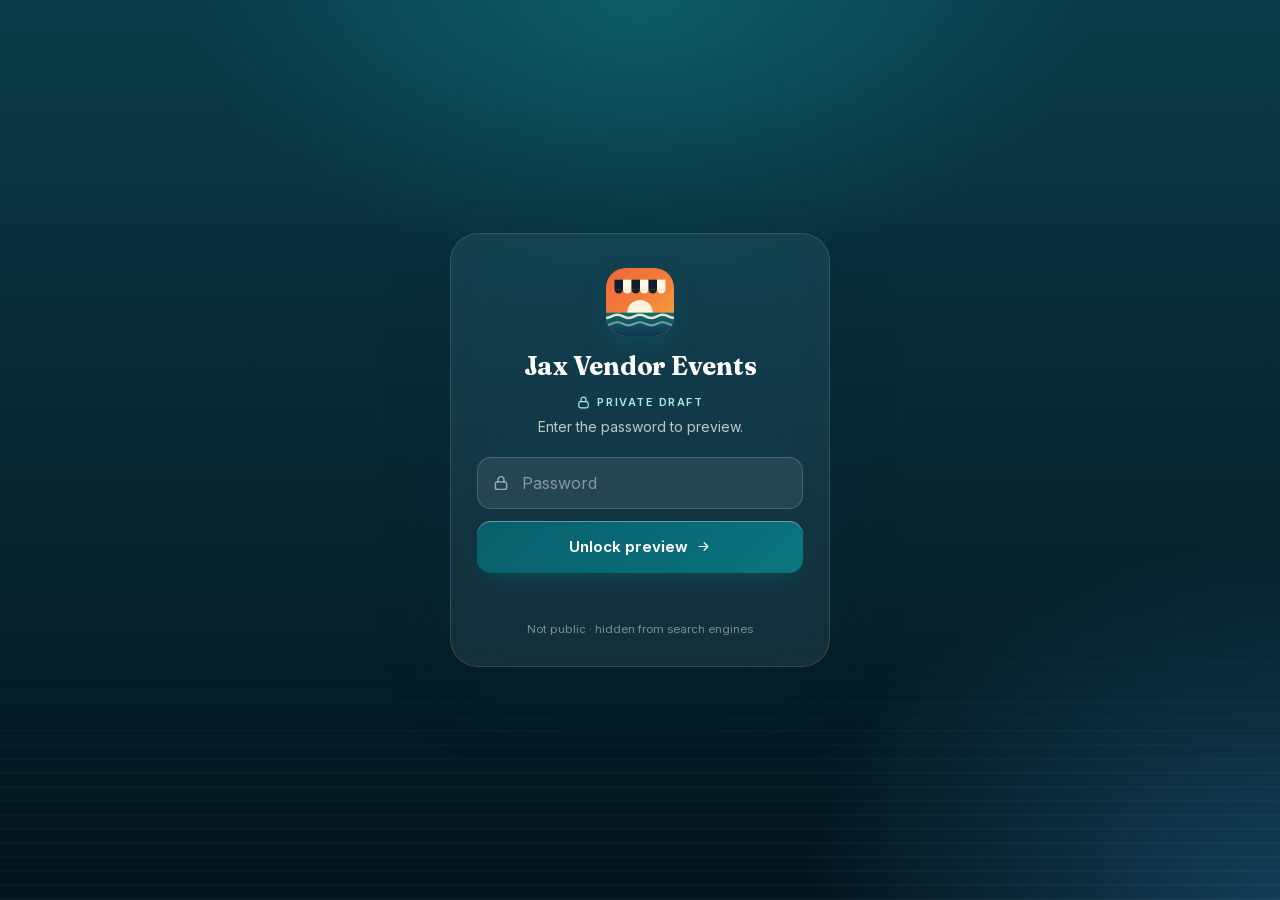
<file: newsletter.html>
<!doctype html>
<html lang="en" class="locked">
<head>
<meta charset="utf-8">
<meta name="viewport" content="width=device-width, initial-scale=1, viewport-fit=cover">
<meta name="robots" content="noindex, nofollow, noarchive">
<meta name="theme-color" content="#f4efe6">
<meta name="apple-mobile-web-app-capable" content="yes">
<meta name="mobile-web-app-capable" content="yes">
<meta name="apple-mobile-web-app-status-bar-style" content="default">
<meta name="apple-mobile-web-app-title" content="Jax Vendors">
<title>Weekly email, Issue #1 — Jax Vendor Events</title>
<meta name="description" content="Issue #1 of the Jax Vendor Events weekly email.">
<link rel="manifest" href="manifest.webmanifest">
<link rel="icon" type="image/svg+xml" href="icons/logo.svg">
<link rel="apple-touch-icon" href="icons/apple-touch-icon.png">
<link rel="preload" href="fonts/fraunces.woff2" as="font" type="font/woff2" crossorigin>
<link rel="preload" href="fonts/inter.woff2" as="font" type="font/woff2" crossorigin>
<link rel="stylesheet" href="styles.css?v=pf1">
<script src="theme.js?v=pf1"></script>
<script src="gate.js"></script>
<script src="signup.js?v=pf1" defer></script>
</head>
<body>
<svg class="sprite" width="0" height="0" style="position:absolute" aria-hidden="true" focusable="false"><defs><symbol id="i-cal" viewBox="0 0 24 24"><rect x="3.5" y="5" width="17" height="15.5" rx="3"/><path d="M3.5 10h17M8 3v4M16 3v4"/></symbol><symbol id="i-pin" viewBox="0 0 24 24"><path d="M12 21s-6.5-5.6-6.5-11a6.5 6.5 0 0 1 13 0c0 5.4-6.5 11-6.5 11z"/><circle cx="12" cy="10" r="2.3"/></symbol><symbol id="i-tag" viewBox="0 0 24 24"><path d="M3.5 12.3V4.5a1 1 0 0 1 1-1h7.8l8.2 8.2a1.5 1.5 0 0 1 0 2.1l-6.1 6.1a1.5 1.5 0 0 1-2.1 0z"/><circle cx="8" cy="8" r="1.4"/></symbol><symbol id="i-check" viewBox="0 0 24 24"><path d="M5 12.5l4.2 4.2L19 7"/></symbol><symbol id="i-shield" viewBox="0 0 24 24"><path d="M12 3l7.5 3v5.5c0 4.6-3.2 8.3-7.5 9.5-4.3-1.2-7.5-4.9-7.5-9.5V6z"/><path d="M8.8 12l2.2 2.2 4.3-4.4"/></symbol><symbol id="i-alert" viewBox="0 0 24 24"><circle cx="12" cy="12" r="8.5"/><path d="M12 7.5v5M12 16.3v.2"/></symbol><symbol id="i-clock" viewBox="0 0 24 24"><circle cx="12" cy="12" r="8.5"/><path d="M12 7.5V12l3 2"/></symbol><symbol id="i-search" viewBox="0 0 24 24"><circle cx="11" cy="11" r="6.5"/><path d="M20 20l-4.2-4.2"/></symbol><symbol id="i-down" viewBox="0 0 24 24"><path d="M6 9.5l6 6 6-6"/></symbol><symbol id="i-right" viewBox="0 0 24 24"><path d="M9.5 6l6 6-6 6"/></symbol><symbol id="i-arrow" viewBox="0 0 24 24"><path d="M5 12h14M13 6l6 6-6 6"/></symbol><symbol id="i-x" viewBox="0 0 24 24"><path d="M6 6l12 12M18 6L6 18"/></symbol><symbol id="i-share" viewBox="0 0 24 24"><path d="M12 3.5v11M8 7.5l4-4 4 4"/><path d="M6 11.5H5a1.5 1.5 0 0 0-1.5 1.5v6A1.5 1.5 0 0 0 5 20.5h14a1.5 1.5 0 0 0 1.5-1.5v-6a1.5 1.5 0 0 0-1.5-1.5h-1"/></symbol><symbol id="i-calplus" viewBox="0 0 24 24"><rect x="3.5" y="5" width="17" height="15.5" rx="3"/><path d="M3.5 10h17M8 3v4M16 3v4M12 13v5M9.5 15.5h5"/></symbol><symbol id="i-ext" viewBox="0 0 24 24"><path d="M14 4h6v6M20 4l-9 9"/><path d="M18 14v4.5a1.5 1.5 0 0 1-1.5 1.5h-11A1.5 1.5 0 0 1 4 18.5v-11A1.5 1.5 0 0 1 5.5 6H10"/></symbol><symbol id="i-mail" viewBox="0 0 24 24"><rect x="3" y="5" width="18" height="14" rx="3"/><path d="M3.5 7l8.5 6 8.5-6"/></symbol><symbol id="i-star" viewBox="0 0 24 24"><path d="M12 3.8l2.5 5.2 5.6.8-4.1 4 1 5.6-5-2.7-5 2.7 1-5.6-4.1-4 5.6-.8z"/></symbol><symbol id="i-list" viewBox="0 0 24 24"><path d="M9 6h11M9 12h11M9 18h11"/><circle cx="4.5" cy="6" r="1"/><circle cx="4.5" cy="12" r="1"/><circle cx="4.5" cy="18" r="1"/></symbol><symbol id="i-layers" viewBox="0 0 24 24"><path d="M12 3.5l8.5 4.5-8.5 4.5L3.5 8z"/><path d="M3.5 12.5L12 17l8.5-4.5M3.5 16.5L12 21l8.5-4.5"/></symbol><symbol id="i-home" viewBox="0 0 24 24"><path d="M4 10.5L12 4l8 6.5V19a1.5 1.5 0 0 1-1.5 1.5H15v-6h-6v6H5.5A1.5 1.5 0 0 1 4 19z"/></symbol><symbol id="i-send" viewBox="0 0 24 24"><path d="M20.5 3.5l-7 17-3.2-7.3-7.3-3.2z"/><path d="M20.5 3.5L10.3 13.2"/></symbol><symbol id="i-spark" viewBox="0 0 24 24"><path d="M12 3v4M12 17v4M3 12h4M17 12h4M5.6 5.6l2.8 2.8M15.6 15.6l2.8 2.8M18.4 5.6l-2.8 2.8M8.4 15.6l-2.8 2.8"/></symbol><symbol id="i-lock" viewBox="0 0 24 24"><rect x="4.5" y="10.5" width="15" height="10" rx="2.5"/><path d="M8 10.5V7.5a4 4 0 0 1 8 0v3"/></symbol><symbol id="i-info" viewBox="0 0 24 24"><circle cx="12" cy="12" r="8.5"/><path d="M12 11v5.5M12 7.7v.2"/></symbol><symbol id="i-bolt" viewBox="0 0 24 24"><path d="M13 3L5 13.5h6L10.5 21 19 10.5h-6z"/></symbol><symbol id="i-mega" viewBox="0 0 24 24"><path d="M4 10v4a1 1 0 0 0 1 1h2l6 4V5L7 9H5a1 1 0 0 0-1 1z"/><path d="M17 9a4 4 0 0 1 0 6"/></symbol><symbol id="i-gift" viewBox="0 0 24 24"><rect x="3.5" y="8.5" width="17" height="4" rx="1"/><path d="M5 12.5v7a1 1 0 0 0 1 1h12a1 1 0 0 0 1-1v-7M12 8.5v12M12 8.5S10.5 4 8 4.5 7 8.5 12 8.5zM12 8.5s1.5-4.5 4-4 1 4-4 4z"/></symbol><symbol id="i-repeat" viewBox="0 0 24 24"><path d="M17 3.5l3 3-3 3"/><path d="M4 11.5v-1a4 4 0 0 1 4-4h12M7 20.5l-3-3 3-3"/><path d="M20 12.5v1a4 4 0 0 1-4 4H4"/></symbol><symbol id="i-user" viewBox="0 0 24 24"><circle cx="12" cy="8.5" r="3.8"/><path d="M4.5 20c1-3.8 4-5.7 7.5-5.7s6.5 1.9 7.5 5.7"/></symbol><symbol id="i-link" viewBox="0 0 24 24"><path d="M10 14a4 4 0 0 0 5.7 0l3-3a4 4 0 0 0-5.7-5.7l-1 1"/><path d="M14 10a4 4 0 0 0-5.7 0l-3 3a4 4 0 0 0 5.7 5.7l1-1"/></symbol><symbol id="i-filter" viewBox="0 0 24 24"><path d="M4 6h16M7 12h10M10 18h4"/></symbol><symbol id="i-sun" viewBox="0 0 24 24"><circle cx="12" cy="12" r="4"/><path d="M12 2.5v2M12 19.5v2M2.5 12h2M19.5 12h2M5.3 5.3l1.4 1.4M17.3 17.3l1.4 1.4M18.7 5.3l-1.4 1.4M6.7 17.3l-1.4 1.4"/></symbol><symbol id="logo" viewBox="0 0 64 64"><defs><linearGradient id="lg1" x1="0" y1="0" x2="1" y2="1"><stop offset="0" stop-color="#f0663a"/><stop offset=".55" stop-color="#f2813a"/><stop offset="1" stop-color="#f6ad3e"/></linearGradient><linearGradient id="lg2" x1="0" y1="0" x2="0" y2="1"><stop offset="0" stop-color="#0d6e6e"/><stop offset="1" stop-color="#0f3550"/></linearGradient><clipPath id="lc"><rect width="64" height="64" rx="16"/></clipPath></defs><g clip-path="url(#lc)"><rect width="64" height="64" fill="url(#lg1)"/><circle cx="32" cy="42" r="12" fill="#fff3dc"/><rect y="42" width="64" height="22" fill="url(#lg2)"/><path d="M0 47c5.3 0 5.3-3 10.7-3s5.3 3 10.6 3 5.4-3 10.7-3 5.3 3 10.7 3 5.3-3 10.6-3S58.7 47 64 47" stroke="#fff3dc" stroke-width="2.4" fill="none" opacity=".9"/><path d="M0 54c5.3 0 5.3-3 10.7-3s5.3 3 10.6 3 5.4-3 10.7-3 5.3 3 10.7 3 5.3-3 10.6-3S58.7 54 64 54" stroke="#fff3dc" stroke-width="2" fill="none" opacity=".45"/><rect x="8" y="11" width="8" height="9" fill="#0f1e2e"/><rect x="16" y="11" width="8" height="9" fill="#fff6e3"/><rect x="24" y="11" width="8" height="9" fill="#0f1e2e"/><rect x="32" y="11" width="8" height="9" fill="#fff6e3"/><rect x="40" y="11" width="8" height="9" fill="#0f1e2e"/><rect x="48" y="11" width="8" height="9" fill="#fff6e3"/><path d="M8 20a4 4 0 0 0 8 0z" fill="#0f1e2e"/><path d="M16 20a4 4 0 0 0 8 0z" fill="#fff6e3"/><path d="M24 20a4 4 0 0 0 8 0z" fill="#0f1e2e"/><path d="M32 20a4 4 0 0 0 8 0z" fill="#fff6e3"/><path d="M40 20a4 4 0 0 0 8 0z" fill="#0f1e2e"/><path d="M48 20a4 4 0 0 0 8 0z" fill="#fff6e3"/></g></symbol></defs></svg>
<div id="gate" role="dialog" aria-modal="true" aria-labelledby="gateTitle">
  <div class="gbox" id="gbox">
    <svg class="mark" viewBox="0 0 64 64" aria-hidden="true"><use href="#logo"/></svg>
    <p class="wm" id="gateTitle">Jax Vendor Events</p>
    <span class="eyebrow"><svg class="ico sm" aria-hidden="true"><use href="#i-lock"/></svg> Private draft</span>
    <p>Enter the password to preview.</p>
    <form id="gateForm"><div class="gfield"><svg class="ico" aria-hidden="true"><use href="#i-lock"/></svg><label for="gatePw" class="sr">Password</label><input id="gatePw" type="password" autocomplete="current-password" placeholder="Password" required></div><button class="btn" type="submit">Unlock preview <svg class="ico sm" aria-hidden="true"><use href="#i-arrow"/></svg></button><div id="gateErr" class="gerr" role="alert"></div></form>
    <div class="gfoot">Not public · hidden from search engines</div>
  </div>
</div>
<header class="top"><div class="wrap"><a class="brand" href="index.html" aria-label="Jax Vendor Events home"><svg class="mark" viewBox="0 0 64 64" aria-hidden="true"><use href="#logo"/></svg><span class="wm"><b>Jax Vendor Events</b><small>Northeast Florida</small></span></a><nav class="nav" aria-label="Main"><a href="index.html"><svg class="ico sm" aria-hidden="true"><use href="#i-cal"/></svg>Events</a><a href="newsletter.html" aria-current="page"><svg class="ico sm" aria-hidden="true"><use href="#i-mail"/></svg>Newsletter</a><a href="city.html"><svg class="ico sm" aria-hidden="true"><use href="#i-shield"/></svg>City signup</a><a href="profiles.html"><svg class="ico sm" aria-hidden="true"><use href="#i-user"/></svg>Vendors</a><a href="list.html"><svg class="ico sm" aria-hidden="true"><use href="#i-send"/></svg>List your event</a><a href="pricing.html"><svg class="ico sm" aria-hidden="true"><use href="#i-star"/></svg>Sponsor</a></nav></div></header>
<main class="wrap" id="main">
<section class="ph">
  <span class="eyebrow"><svg class="ico sm" aria-hidden="true"><use href="#i-mail"/></svg> Weekly email</span>
  <h1>Weekly email — Issue #1</h1>
  <p class="lead">Week of Oct 25, 2026. This is how it lands in a vendor's inbox.</p>
  <div class="sendcard" role="region" aria-label="Send status">
   <div class="sc-st"><span class="tag ok"><svg class="ico sm" aria-hidden="true"><use href="#i-check"/></svg>Ready to send · <span id="subCount">0</span> subscribers</span><small>Signups from the form below come in by email. Nothing has been sent to anyone.</small></div>
   <div class="sc-act"><a class="btn" id="sendTest" href="mailto:jaysteeljewelry@gmail.com?subject=Jax%20Vendor%20Events%2C%20Issue%20%231%3A%2021%20markets%20in%20the%20next%202%20weeks%20%2B%205%20deadlines&amp;body=Jax%20Vendor%20Events%20weekly%20email%2C%20Issue%20%231%20%28week%20of%20Oct%2025%2C%202026%29%0A%0A21%20vendor%20markets%20in%20the%20next%202%20weeks%2C%205%20application%20deadlines%20and%20free-to-vend%20spots%20across%20Northeast%20Florida.%0A%0ARead%20the%20full%20issue%3A%20https%3A//cresl1.github.io/jax-vendor-events/newsletter.html%0A%0AThis%20is%20a%20test%20copy."><svg class="ico sm" aria-hidden="true"><use href="#i-send"/></svg>Send test to me</a><a class="btn ghost" href="#su">Signup form</a></div>
  </div>
</section>
<div class="mailbg">
 <div class="mailmeta"><div><b>From:</b> Jax Vendor Events</div><div><b>Subject:</b> 21 markets in the next 2 weeks + 5 deadlines</div><div><b>Preview:</b> Free-to-vend spots, deadlines coming up and one quick tip.</div></div>
 <article class="mail">
  <header class="mhead"><div class="row"><svg class="mark" viewBox="0 0 64 64" aria-hidden="true"><use href="#logo"/></svg><b>Jax Vendor Events</b><span>Issue #1</span></div><h1>This week in NE Florida markets</h1><p>Oct 25 – Nov 8, 2026 · Duval, St. Johns, Clay, Nassau, Baker, Flagler, Putnam</p></header>
  <div class="mbody">
   <p>Hi vendors! Here's what's coming up around Northeast Florida. Always confirm details with the organizer before you pay. “Unverified” means it came from a public post we haven't re-checked yet; links for every listing are on the <a href="index.html">events page</a>.</p>
   <div class="sponsorslot"><svg class="ico" aria-hidden="true"><use href="#i-mega"/></svg><span><b style="color:var(--ink)">Sponsor slot</b> · your business here, one sponsor per issue. <a href="pricing.html">See options</a></span></div>
   <section class="msec"><h2><svg class="ico" aria-hidden="true"><use href="#i-cal"/></svg>This week + next 2 weeks <small>Oct 25 – Nov 8</small></h2><div class="mrow "><div class="md"><small>Oct</small><b>25</b></div><div class="mi"><b>Fall Market at the Mill</b>Sun Oct 25 · St. Augustine, St. Johns County<br>Fee: fee not listed · <span class="b unv" style="height:19px;font-size:10.5px">Unverified</span></div></div><div class="mrow "><div class="md"><small>Oct</small><b>29</b></div><div class="mi"><b>JBCC St. Johns Monster Bash Trunk &amp; Treat</b>Thu Oct 29 · St. Johns County<br>Fee: fee not listed · <span class="b unv" style="height:19px;font-size:10.5px">Unverified</span></div></div><div class="mrow "><div class="md"><small>Oct</small><b>30</b></div><div class="mi"><b>King Street Bazaar @ Dart Bar</b>Fri Oct 30 · Jacksonville, Duval County<br>Fee: Free · <span class="b unv" style="height:19px;font-size:10.5px">Unverified</span> · <a href="https://docs.google.com/forms/d/e/1FAIpQLSc-EsNbNyjcrG2qCAgfGjbSTtD3F0UsIwY7p6HZ8GNXUOV2vg/viewform" target="_blank" rel="noopener">Details</a></div></div><div class="mrow "><div class="md"><small>Oct</small><b>31</b></div><div class="mi"><b>FCVV Fleming Island Vendor Village</b>Sat Oct 31 · Fleming Island, Clay County<br>Fee: $55 · <span class="b unv" style="height:19px;font-size:10.5px">Unverified</span></div></div><div class="mrow "><div class="md"><small>Oct</small><b>31</b></div><div class="mi"><b>Soupa MRKT Halloween</b>Sat Oct 31 · Southside, Duval County<br>Fee: $59.34 · <span class="b unv" style="height:19px;font-size:10.5px">Unverified</span></div></div><div class="mrow "><div class="md"><small>Nov</small><b>1</b></div><div class="mi"><b>6th Annual Persimmon Festival</b>Sun Nov 1 · Jacksonville, Duval County<br>Fee: fee not listed · <span class="b unv" style="height:19px;font-size:10.5px">Unverified</span></div></div><div class="mrow "><div class="md"><small>Nov</small><b>1</b></div><div class="mi"><b>904 Pop Up — Seawalk Pavilion</b>Sun Nov 1 · Jacksonville Beach, Duval County<br>Fee: fee not listed · <span class="b unv" style="height:19px;font-size:10.5px">Unverified</span></div></div><div class="mrow "><div class="md"><small>Nov</small><b>1</b></div><div class="mi"><b>Adams Lake Community Fall Market</b>Sun Nov 1 · Westside, Duval County<br>Fee: Free · <span class="b unv" style="height:19px;font-size:10.5px">Unverified</span></div></div><div class="mrow "><div class="md"><small>Nov</small><b>4</b></div><div class="mi"><b>Jacksonville Senior Expo 2026</b>Wed Nov 4 · Jacksonville, Duval County<br>Fee: fee not listed · <span class="b unv" style="height:19px;font-size:10.5px">Unverified</span> · <a href="https://myactivesenior.com/events/senior-expo-2026-jacksonville-florida/" target="_blank" rel="noopener">Details</a></div></div><div class="mrow "><div class="md"><small>Nov</small><b>6–7</b></div><div class="mi"><b>Garden Club of St. Augustine Holiday Craft &amp; Garden Market</b>Fri Nov 6–7 · St. Augustine, St. Johns County<br>Fee: fee not listed · <span class="b unv" style="height:19px;font-size:10.5px">Unverified</span></div></div><div class="mrow "><div class="md"><small>Nov</small><b>7</b></div><div class="mi"><b>CandleLit Books: The Love Lit Market</b>Sat Nov 7 · Jacksonville, Duval County<br>Fee: fee not listed · <span class="b unv" style="height:19px;font-size:10.5px">Unverified</span></div></div><div class="mrow "><div class="md"><small>Nov</small><b>7</b></div><div class="mi"><b>Curative Longleaf at St Johns Holiday Market</b>Sat Nov 7 · St. Johns County<br>Fee: fee not listed · <span class="b unv" style="height:19px;font-size:10.5px">Unverified</span></div></div><div class="mrow "><div class="md"><small>Nov</small><b>7</b></div><div class="mi"><b>Florida Mistletoe Market</b>Sat Nov 7 · St. Johns County<br>Fee: fee not listed · <span class="b unv" style="height:19px;font-size:10.5px">Unverified</span></div></div><div class="mrow "><div class="md"><small>Nov</small><b>7</b></div><div class="mi"><b>Hastings Fall Harvest Festival</b>Sat Nov 7 · Hastings, St. Johns County<br>Fee: fee not listed · <span class="b unv" style="height:19px;font-size:10.5px">Unverified</span></div></div><div class="mrow "><div class="md"><small>Nov</small><b>7</b></div><div class="mi"><b>Hometown Holiday Craft &amp; Vendor Fair</b>Sat Nov 7 · Fernandina, Nassau County<br>Fee: fee not listed · <span class="b unv" style="height:19px;font-size:10.5px">Unverified</span></div></div><div class="mrow "><div class="md"><small>Nov</small><b>7</b></div><div class="mi"><b>Moonlight Market</b>Sat Nov 7 · St. Augustine, St. Johns County<br>Fee: fee not listed · <span class="b unv" style="height:19px;font-size:10.5px">Unverified</span></div></div><div class="mrow "><div class="md"><small>Nov</small><b>7</b></div><div class="mi"><b>Ponte Vedra Church Fall Festival</b>Sat Nov 7 · Ponte Vedra, St. Johns County<br>Fee: $10 · <span class="b unv" style="height:19px;font-size:10.5px">Unverified</span></div></div><div class="mrow "><div class="md"><small>Nov</small><b>7</b></div><div class="mi"><b>St. Catherine of Siena 56th Fall Bazaar Arts Market</b>Sat Nov 7 · Orange Park, Clay County<br>Fee: fee not listed · <span class="b unv" style="height:19px;font-size:10.5px">Unverified</span></div></div><div class="mrow "><div class="md"><small>Nov</small><b>8</b></div><div class="mi"><b>Palatka Art League Holiday House</b>Sun Nov 8 · Palatka, Putnam County<br>Fee: fee not listed · <span class="b unv" style="height:19px;font-size:10.5px">Unverified</span></div></div><div class="mrow "><div class="md"><small>Nov</small><b>8</b></div><div class="mi"><b>Riverside Fall Market</b>Sun Nov 8 · Riverside, Duval County<br>Fee: fee not listed · <span class="b unv" style="height:19px;font-size:10.5px">Unverified</span></div></div><div class="mrow "><div class="md"><small>Nov</small><b>8</b></div><div class="mi"><b>Wicked Barley Fall Farmers Market</b>Sun Nov 8 · Jacksonville, Duval County<br>Fee: fee not listed · <span class="b unv" style="height:19px;font-size:10.5px">Unverified</span></div></div>
    <div class="regular"><b>Regular markets running these weeks:</b> Atlantic Beach Farmers Market (Weekly (Sundays)), Beach Blvd Flea &amp; Farmers Market – Table/Unit Rentals (Open weekly · $11 tables on Fridays), Beaches Green Market (Saturdays), Fernandina Beach Arts Market (Saturdays), Fernandina Beach Market Place (Saturdays), First Friday Flagler Beach (Multiple dates), First Wednesday Art Walk – Artist/Maker Vendors (1st Wednesday monthly), Flagler Beach Farmers Market (Every Saturday), Green Cove Springs Food Truck Friday (1st Friday (season ends November)), Neptune Beach Farmers Market (Sundays), and 10 more on the <a href="index.html">events page</a>.</div></section>
   <section class="msec"><h2><svg class="ico" aria-hidden="true"><use href="#i-clock"/></svg>Deadlines coming up</h2><div class="mrow dlr"><div class="md"><small>Oct</small><b>25</b></div><div class="mi"><b>Florida Key Lime Pie Festival</b><b style="display:inline;color:var(--hot)">Apply by Sun Oct 25</b> · St. Augustine, St. Augustine, St. Johns County (event Sat Nov 14)<br>Fee: fee not listed · <span class="b unv" style="height:19px;font-size:10.5px">Unverified</span></div></div><div class="mrow dlr"><div class="md"><small>Oct</small><b>30</b></div><div class="mi"><b>Moosehaven 16th Annual Chili Cook-Off</b><b style="display:inline;color:var(--hot)">Apply by Fri Oct 30</b> · Orange Park, Clay County (event Sat Nov 14)<br>Fee: $50 · <span class="b unv" style="height:19px;font-size:10.5px">Unverified</span></div></div><div class="mrow dlr"><div class="md"><small>Nov</small><b>1</b></div><div class="mi"><b>2nd Annual Putnam&#x27;s Festival of Lights</b><b style="display:inline;color:var(--hot)">Apply by Sun Nov 1</b> · East Palatka, Putnam County (event Thu Dec 10–13)<br>Fee: Straight Sales $100 per 10x10 (crafts, art, packaged food, gifts, toys) · <span class="b ok" style="height:19px;font-size:10.5px">Verified</span> · <a href="https://www.putnamfairandexpo.com/p/events/fol-vendor-application" target="_blank" rel="noopener">Apply</a></div></div><div class="mrow dlr"><div class="md"><small>Dec</small><b>20</b></div><div class="mi"><b>11th Jimmy Jam BBQ Slam &amp; Car Show</b><b style="display:inline;color:var(--hot)">Apply by Sun Dec 20</b> · St. Johns County (event Sat Jan 9)<br>Fee: $100 · <span class="b unv" style="height:19px;font-size:10.5px">Unverified</span></div></div><div class="mrow dlr"><div class="md"><small>Mar</small><b>1</b></div><div class="mi"><b>Isle of Eight Flags Shrimp Festival – Fine Arts &amp; Crafts Show</b><b style="display:inline;color:var(--hot)">Apply by Mon Mar 1</b> · Fernandina Beach, Nassau County (event Fri Apr 30)<br>Fee: fee not listed · <span class="b unv" style="height:19px;font-size:10.5px">Unverified</span> · <a href="https://www.zapplication.org/event-info.php?ID=14615" target="_blank" rel="noopener">Apply</a></div></div></section>
   <section class="msec"><h2><svg class="ico" aria-hidden="true"><use href="#i-gift"/></svg>Free to vend</h2><div class="mrow fr"><div class="md"><small>Oct</small><b>30</b></div><div class="mi"><b>King Street Bazaar @ Dart Bar</b>Fri Oct 30 · Jacksonville, Duval County<br>Fee: Free · <span class="b unv" style="height:19px;font-size:10.5px">Unverified</span> · <a href="https://docs.google.com/forms/d/e/1FAIpQLSc-EsNbNyjcrG2qCAgfGjbSTtD3F0UsIwY7p6HZ8GNXUOV2vg/viewform" target="_blank" rel="noopener">Details</a></div></div><div class="mrow fr"><div class="md"><small>Nov</small><b>1</b></div><div class="mi"><b>Adams Lake Community Fall Market</b>Sun Nov 1 · Westside, Duval County<br>Fee: Free · <span class="b unv" style="height:19px;font-size:10.5px">Unverified</span></div></div><div class="mrow fr"><div class="md"><small>Dec</small><b>4</b></div><div class="mi"><b>NAS Jax MWR Holiday Market</b>Fri Dec 4 · Jacksonville, Duval County<br>Fee: Free · <span class="b unv" style="height:19px;font-size:10.5px">Unverified</span></div></div></section>
   <div class="tip"><svg class="ico lg" aria-hidden="true"><use href="#i-bolt"/></svg><div><b>Quick tip</b><p>Before you pay for a booth, ask the organizer two things: how many vendors last time, and how many shoppers. A $40 spot at a busy weekly market often beats a $200 festival where you&#x27;re one of 150 tents.</p></div></div>
   <p style="margin-top:20px;font-size:14px;color:var(--mut)">Know a market we missed? Reply and tell us. Organizers: <a href="pricing.html">featured spots</a> are open.</p>
  </div>
  <footer class="mfoot">You're getting this because you signed up for the Jax Vendor Events weekly email.<br>Reply “unsubscribe” anytime to stop getting it.</footer>
 </article>
</div>
<section class="signup" aria-labelledby="su">
  <span class="eyebrow"><svg class="ico sm" aria-hidden="true"><use href="#i-mail"/></svg> Free · weekly</span>
  <h2 id="su">Get the weekly email</h2>
  <p>New markets, deadlines coming up and free-to-vend spots. One short email, every week.</p>
  <form id="signupForm" class="suf" data-signup action="https://formsubmit.co/porchlight+jax@mail.tab.bot" method="POST"><input type="hidden" name="_subject" value="New signup: Jax Vendor Events weekly email"><input type="hidden" name="_template" value="table"><input type="hidden" name="_captcha" value="false"><input type="hidden" name="_next" value="https://cresl1.github.io/jax-vendor-events/newsletter.html?subscribed=1#su"><input type="hidden" name="source" value="signup"><div class="hp" aria-hidden="true"><label>Leave this empty<input type="text" name="_honey" tabindex="-1" autocomplete="off"></label></div><label for="suName" class="sr">Name (optional)</label><input id="suName" class="su-name" name="name" type="text" placeholder="Your name (optional)" autocomplete="name" maxlength="80"><label for="suEmail" class="sr">Email</label><input id="suEmail" name="email" type="email" required placeholder="you@email.com" autocomplete="email" inputmode="email" maxlength="120"><button class="btn" type="submit">Sign me up</button></form>
  <div id="suMsg" class="msg" role="status" aria-live="polite"></div>
</section>
</main>
<footer><div class="wrap"><div class="fb"><svg class="mark" viewBox="0 0 64 64" aria-hidden="true"><use href="#logo"/></svg><b>Jax Vendor Events</b></div>Every vendor market in Northeast Florida: Duval, St. Johns, Clay, Nassau, Baker, Flagler, Putnam. Listings link to each organizer's own page; always confirm details with the organizer.<a class="flink" href="city.html"><svg class="ico sm" aria-hidden="true"><use href="#i-shield"/></svg>Vendor signup with the city &amp; county</a><a class="flink" href="join.html"><svg class="ico sm" aria-hidden="true"><use href="#i-user"/></svg>Create your vendor or organizer profile</a><div class="fsu"><b id="fsuT">Get the weekly email</b><form class="fsuf" data-signup action="https://formsubmit.co/porchlight+jax@mail.tab.bot" method="POST" aria-labelledby="fsuT"><input type="hidden" name="_subject" value="New signup: Jax Vendor Events weekly email"><input type="hidden" name="_template" value="table"><input type="hidden" name="_captcha" value="false"><input type="hidden" name="_next" value="https://cresl1.github.io/jax-vendor-events/newsletter.html?subscribed=1#su"><input type="hidden" name="source" value="footer"><div class="hp" aria-hidden="true"><label>Leave this empty<input type="text" name="_honey" tabindex="-1" autocomplete="off"></label></div><label for="fsuEmail" class="sr">Email</label><input id="fsuEmail" name="email" type="email" required placeholder="you@email.com" autocomplete="email" inputmode="email" maxlength="120"><button class="btn" type="submit">Sign up</button></form><div class="msg fmsg" role="status" aria-live="polite"></div></div></div></footer>
<nav class="tabbar six" aria-label="Main"><a href="index.html"><svg class="ico" aria-hidden="true"><use href="#i-cal"/></svg><span>Events</span></a><a href="index.html#saved" data-saved><svg class="ico" viewBox="0 0 24 24" aria-hidden="true"><path d="M12 20.5s-7.5-4.6-9.3-9.2C1.5 8 3.6 4.5 7.2 4.5c2 0 3.6 1.1 4.8 2.8 1.2-1.7 2.8-2.8 4.8-2.8 3.6 0 5.7 3.5 4.5 6.8-1.8 4.6-9.3 9.2-9.3 9.2z"/></svg><span>Saved</span></a><a href="newsletter.html" aria-current="page"><svg class="ico" aria-hidden="true"><use href="#i-mail"/></svg><span>Newsletter</span></a><a href="list.html"><svg class="ico" aria-hidden="true"><use href="#i-send"/></svg><span>List event</span></a><a href="pricing.html"><svg class="ico" aria-hidden="true"><use href="#i-star"/></svg><span>Sponsor</span></a><button type="button" class="tset" data-open-settings aria-haspopup="dialog"><svg viewBox="0 0 24 24" aria-hidden="true" fill="none" stroke="currentColor" stroke-width="1.8" stroke-linecap="round" stroke-linejoin="round"><circle cx="12" cy="12" r="3"/><path d="M19.4 15a1.65 1.65 0 0 0 .33 1.82l.06.06a2 2 0 0 1-2.83 2.83l-.06-.06a1.65 1.65 0 0 0-1.82-.33 1.65 1.65 0 0 0-1 1.51V21a2 2 0 0 1-4 0v-.09A1.65 1.65 0 0 0 9 19.4a1.65 1.65 0 0 0-1.82.33l-.06.06a2 2 0 0 1-2.83-2.83l.06-.06a1.65 1.65 0 0 0 .33-1.82 1.65 1.65 0 0 0-1.51-1H3a2 2 0 0 1 0-4h.09A1.65 1.65 0 0 0 4.6 9a1.65 1.65 0 0 0-.33-1.82l-.06-.06a2 2 0 0 1 2.83-2.83l.06.06a1.65 1.65 0 0 0 1.82.33H9a1.65 1.65 0 0 0 1-1.51V3a2 2 0 0 1 4 0v.09a1.65 1.65 0 0 0 1 1.51 1.65 1.65 0 0 0 1.82-.33l.06-.06a2 2 0 0 1 2.83 2.83l-.06.06a1.65 1.65 0 0 0-.33 1.82V9a1.65 1.65 0 0 0 1.51 1H21a2 2 0 0 1 0 4h-.09a1.65 1.65 0 0 0-1.51 1z"/></svg><span>Settings</span></button></nav>
</body>
</html>
</file>
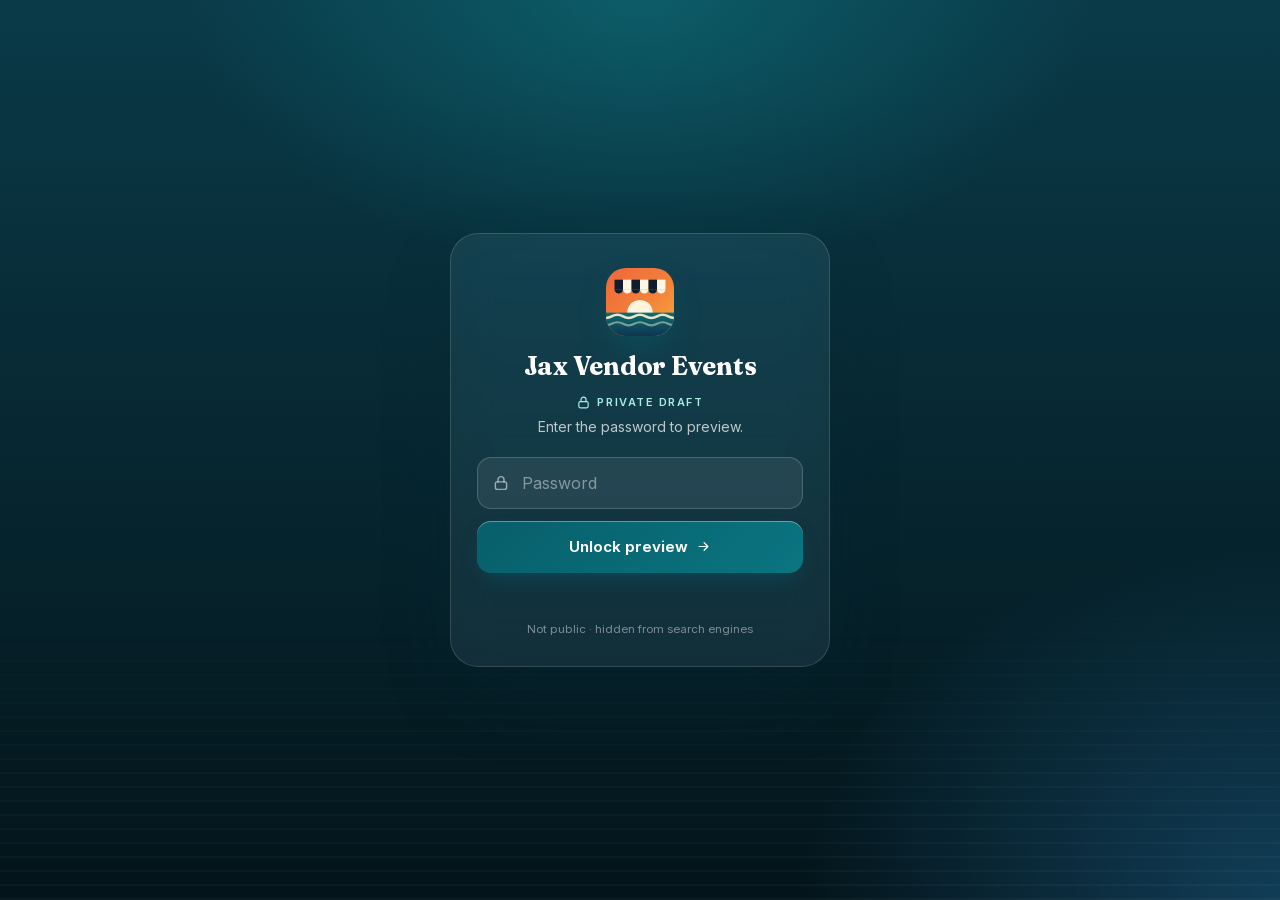
<file: pricing.html>
<!doctype html>
<html lang="en" class="locked">
<head>
<meta charset="utf-8">
<meta name="viewport" content="width=device-width, initial-scale=1, viewport-fit=cover">
<meta name="robots" content="noindex, nofollow, noarchive">
<meta name="theme-color" content="#f4efe6">
<meta name="apple-mobile-web-app-capable" content="yes">
<meta name="mobile-web-app-capable" content="yes">
<meta name="apple-mobile-web-app-status-bar-style" content="default">
<meta name="apple-mobile-web-app-title" content="Jax Vendors">
<title>Sponsor & featured listings — Jax Vendor Events</title>
<meta name="description" content="Draft sponsor and featured listing prices for Jax Vendor Events.">
<link rel="manifest" href="manifest.webmanifest">
<link rel="icon" type="image/svg+xml" href="icons/logo.svg">
<link rel="apple-touch-icon" href="icons/apple-touch-icon.png">
<link rel="preload" href="fonts/fraunces.woff2" as="font" type="font/woff2" crossorigin>
<link rel="preload" href="fonts/inter.woff2" as="font" type="font/woff2" crossorigin>
<link rel="stylesheet" href="styles.css?v=pf1">
<script src="theme.js?v=pf1"></script>
<script src="gate.js"></script>

</head>
<body>
<svg class="sprite" width="0" height="0" style="position:absolute" aria-hidden="true" focusable="false"><defs><symbol id="i-cal" viewBox="0 0 24 24"><rect x="3.5" y="5" width="17" height="15.5" rx="3"/><path d="M3.5 10h17M8 3v4M16 3v4"/></symbol><symbol id="i-pin" viewBox="0 0 24 24"><path d="M12 21s-6.5-5.6-6.5-11a6.5 6.5 0 0 1 13 0c0 5.4-6.5 11-6.5 11z"/><circle cx="12" cy="10" r="2.3"/></symbol><symbol id="i-tag" viewBox="0 0 24 24"><path d="M3.5 12.3V4.5a1 1 0 0 1 1-1h7.8l8.2 8.2a1.5 1.5 0 0 1 0 2.1l-6.1 6.1a1.5 1.5 0 0 1-2.1 0z"/><circle cx="8" cy="8" r="1.4"/></symbol><symbol id="i-check" viewBox="0 0 24 24"><path d="M5 12.5l4.2 4.2L19 7"/></symbol><symbol id="i-shield" viewBox="0 0 24 24"><path d="M12 3l7.5 3v5.5c0 4.6-3.2 8.3-7.5 9.5-4.3-1.2-7.5-4.9-7.5-9.5V6z"/><path d="M8.8 12l2.2 2.2 4.3-4.4"/></symbol><symbol id="i-alert" viewBox="0 0 24 24"><circle cx="12" cy="12" r="8.5"/><path d="M12 7.5v5M12 16.3v.2"/></symbol><symbol id="i-clock" viewBox="0 0 24 24"><circle cx="12" cy="12" r="8.5"/><path d="M12 7.5V12l3 2"/></symbol><symbol id="i-search" viewBox="0 0 24 24"><circle cx="11" cy="11" r="6.5"/><path d="M20 20l-4.2-4.2"/></symbol><symbol id="i-down" viewBox="0 0 24 24"><path d="M6 9.5l6 6 6-6"/></symbol><symbol id="i-right" viewBox="0 0 24 24"><path d="M9.5 6l6 6-6 6"/></symbol><symbol id="i-arrow" viewBox="0 0 24 24"><path d="M5 12h14M13 6l6 6-6 6"/></symbol><symbol id="i-x" viewBox="0 0 24 24"><path d="M6 6l12 12M18 6L6 18"/></symbol><symbol id="i-share" viewBox="0 0 24 24"><path d="M12 3.5v11M8 7.5l4-4 4 4"/><path d="M6 11.5H5a1.5 1.5 0 0 0-1.5 1.5v6A1.5 1.5 0 0 0 5 20.5h14a1.5 1.5 0 0 0 1.5-1.5v-6a1.5 1.5 0 0 0-1.5-1.5h-1"/></symbol><symbol id="i-calplus" viewBox="0 0 24 24"><rect x="3.5" y="5" width="17" height="15.5" rx="3"/><path d="M3.5 10h17M8 3v4M16 3v4M12 13v5M9.5 15.5h5"/></symbol><symbol id="i-ext" viewBox="0 0 24 24"><path d="M14 4h6v6M20 4l-9 9"/><path d="M18 14v4.5a1.5 1.5 0 0 1-1.5 1.5h-11A1.5 1.5 0 0 1 4 18.5v-11A1.5 1.5 0 0 1 5.5 6H10"/></symbol><symbol id="i-mail" viewBox="0 0 24 24"><rect x="3" y="5" width="18" height="14" rx="3"/><path d="M3.5 7l8.5 6 8.5-6"/></symbol><symbol id="i-star" viewBox="0 0 24 24"><path d="M12 3.8l2.5 5.2 5.6.8-4.1 4 1 5.6-5-2.7-5 2.7 1-5.6-4.1-4 5.6-.8z"/></symbol><symbol id="i-list" viewBox="0 0 24 24"><path d="M9 6h11M9 12h11M9 18h11"/><circle cx="4.5" cy="6" r="1"/><circle cx="4.5" cy="12" r="1"/><circle cx="4.5" cy="18" r="1"/></symbol><symbol id="i-layers" viewBox="0 0 24 24"><path d="M12 3.5l8.5 4.5-8.5 4.5L3.5 8z"/><path d="M3.5 12.5L12 17l8.5-4.5M3.5 16.5L12 21l8.5-4.5"/></symbol><symbol id="i-home" viewBox="0 0 24 24"><path d="M4 10.5L12 4l8 6.5V19a1.5 1.5 0 0 1-1.5 1.5H15v-6h-6v6H5.5A1.5 1.5 0 0 1 4 19z"/></symbol><symbol id="i-send" viewBox="0 0 24 24"><path d="M20.5 3.5l-7 17-3.2-7.3-7.3-3.2z"/><path d="M20.5 3.5L10.3 13.2"/></symbol><symbol id="i-spark" viewBox="0 0 24 24"><path d="M12 3v4M12 17v4M3 12h4M17 12h4M5.6 5.6l2.8 2.8M15.6 15.6l2.8 2.8M18.4 5.6l-2.8 2.8M8.4 15.6l-2.8 2.8"/></symbol><symbol id="i-lock" viewBox="0 0 24 24"><rect x="4.5" y="10.5" width="15" height="10" rx="2.5"/><path d="M8 10.5V7.5a4 4 0 0 1 8 0v3"/></symbol><symbol id="i-info" viewBox="0 0 24 24"><circle cx="12" cy="12" r="8.5"/><path d="M12 11v5.5M12 7.7v.2"/></symbol><symbol id="i-bolt" viewBox="0 0 24 24"><path d="M13 3L5 13.5h6L10.5 21 19 10.5h-6z"/></symbol><symbol id="i-mega" viewBox="0 0 24 24"><path d="M4 10v4a1 1 0 0 0 1 1h2l6 4V5L7 9H5a1 1 0 0 0-1 1z"/><path d="M17 9a4 4 0 0 1 0 6"/></symbol><symbol id="i-gift" viewBox="0 0 24 24"><rect x="3.5" y="8.5" width="17" height="4" rx="1"/><path d="M5 12.5v7a1 1 0 0 0 1 1h12a1 1 0 0 0 1-1v-7M12 8.5v12M12 8.5S10.5 4 8 4.5 7 8.5 12 8.5zM12 8.5s1.5-4.5 4-4 1 4-4 4z"/></symbol><symbol id="i-repeat" viewBox="0 0 24 24"><path d="M17 3.5l3 3-3 3"/><path d="M4 11.5v-1a4 4 0 0 1 4-4h12M7 20.5l-3-3 3-3"/><path d="M20 12.5v1a4 4 0 0 1-4 4H4"/></symbol><symbol id="i-user" viewBox="0 0 24 24"><circle cx="12" cy="8.5" r="3.8"/><path d="M4.5 20c1-3.8 4-5.7 7.5-5.7s6.5 1.9 7.5 5.7"/></symbol><symbol id="i-link" viewBox="0 0 24 24"><path d="M10 14a4 4 0 0 0 5.7 0l3-3a4 4 0 0 0-5.7-5.7l-1 1"/><path d="M14 10a4 4 0 0 0-5.7 0l-3 3a4 4 0 0 0 5.7 5.7l1-1"/></symbol><symbol id="i-filter" viewBox="0 0 24 24"><path d="M4 6h16M7 12h10M10 18h4"/></symbol><symbol id="i-sun" viewBox="0 0 24 24"><circle cx="12" cy="12" r="4"/><path d="M12 2.5v2M12 19.5v2M2.5 12h2M19.5 12h2M5.3 5.3l1.4 1.4M17.3 17.3l1.4 1.4M18.7 5.3l-1.4 1.4M6.7 17.3l-1.4 1.4"/></symbol><symbol id="logo" viewBox="0 0 64 64"><defs><linearGradient id="lg1" x1="0" y1="0" x2="1" y2="1"><stop offset="0" stop-color="#f0663a"/><stop offset=".55" stop-color="#f2813a"/><stop offset="1" stop-color="#f6ad3e"/></linearGradient><linearGradient id="lg2" x1="0" y1="0" x2="0" y2="1"><stop offset="0" stop-color="#0d6e6e"/><stop offset="1" stop-color="#0f3550"/></linearGradient><clipPath id="lc"><rect width="64" height="64" rx="16"/></clipPath></defs><g clip-path="url(#lc)"><rect width="64" height="64" fill="url(#lg1)"/><circle cx="32" cy="42" r="12" fill="#fff3dc"/><rect y="42" width="64" height="22" fill="url(#lg2)"/><path d="M0 47c5.3 0 5.3-3 10.7-3s5.3 3 10.6 3 5.4-3 10.7-3 5.3 3 10.7 3 5.3-3 10.6-3S58.7 47 64 47" stroke="#fff3dc" stroke-width="2.4" fill="none" opacity=".9"/><path d="M0 54c5.3 0 5.3-3 10.7-3s5.3 3 10.6 3 5.4-3 10.7-3 5.3 3 10.7 3 5.3-3 10.6-3S58.7 54 64 54" stroke="#fff3dc" stroke-width="2" fill="none" opacity=".45"/><rect x="8" y="11" width="8" height="9" fill="#0f1e2e"/><rect x="16" y="11" width="8" height="9" fill="#fff6e3"/><rect x="24" y="11" width="8" height="9" fill="#0f1e2e"/><rect x="32" y="11" width="8" height="9" fill="#fff6e3"/><rect x="40" y="11" width="8" height="9" fill="#0f1e2e"/><rect x="48" y="11" width="8" height="9" fill="#fff6e3"/><path d="M8 20a4 4 0 0 0 8 0z" fill="#0f1e2e"/><path d="M16 20a4 4 0 0 0 8 0z" fill="#fff6e3"/><path d="M24 20a4 4 0 0 0 8 0z" fill="#0f1e2e"/><path d="M32 20a4 4 0 0 0 8 0z" fill="#fff6e3"/><path d="M40 20a4 4 0 0 0 8 0z" fill="#0f1e2e"/><path d="M48 20a4 4 0 0 0 8 0z" fill="#fff6e3"/></g></symbol></defs></svg>
<div id="gate" role="dialog" aria-modal="true" aria-labelledby="gateTitle">
  <div class="gbox" id="gbox">
    <svg class="mark" viewBox="0 0 64 64" aria-hidden="true"><use href="#logo"/></svg>
    <p class="wm" id="gateTitle">Jax Vendor Events</p>
    <span class="eyebrow"><svg class="ico sm" aria-hidden="true"><use href="#i-lock"/></svg> Private draft</span>
    <p>Enter the password to preview.</p>
    <form id="gateForm"><div class="gfield"><svg class="ico" aria-hidden="true"><use href="#i-lock"/></svg><label for="gatePw" class="sr">Password</label><input id="gatePw" type="password" autocomplete="current-password" placeholder="Password" required></div><button class="btn" type="submit">Unlock preview <svg class="ico sm" aria-hidden="true"><use href="#i-arrow"/></svg></button><div id="gateErr" class="gerr" role="alert"></div></form>
    <div class="gfoot">Not public · hidden from search engines</div>
  </div>
</div>
<header class="top"><div class="wrap"><a class="brand" href="index.html" aria-label="Jax Vendor Events home"><svg class="mark" viewBox="0 0 64 64" aria-hidden="true"><use href="#logo"/></svg><span class="wm"><b>Jax Vendor Events</b><small>Northeast Florida</small></span></a><nav class="nav" aria-label="Main"><a href="index.html"><svg class="ico sm" aria-hidden="true"><use href="#i-cal"/></svg>Events</a><a href="newsletter.html"><svg class="ico sm" aria-hidden="true"><use href="#i-mail"/></svg>Newsletter</a><a href="city.html"><svg class="ico sm" aria-hidden="true"><use href="#i-shield"/></svg>City signup</a><a href="profiles.html"><svg class="ico sm" aria-hidden="true"><use href="#i-user"/></svg>Vendors</a><a href="list.html"><svg class="ico sm" aria-hidden="true"><use href="#i-send"/></svg>List your event</a><a href="pricing.html" aria-current="page"><svg class="ico sm" aria-hidden="true"><use href="#i-star"/></svg>Sponsor</a></nav></div></header>
<main class="wrap" id="main">
<section class="ph">
  <span class="eyebrow"><svg class="ico sm" aria-hidden="true"><use href="#i-star"/></svg> Sponsors &amp; organizers · <span class="tag" style="margin-left:4px">DRAFT PRICES</span></span>
  <h1>Sponsor &amp; featured listings</h1>
  <p class="lead">For organizers and businesses that want to reach Northeast Florida vendors.</p>
</section>
<div class="tiers">
<section class="tier"><span class="ti"><svg class="ico lg" aria-hidden="true"><use href="#i-list"/></svg></span><h3>Basic listing</h3><div class="amt">Free</div><div class="sug">Always free</div><ul><li><svg class="ico" aria-hidden="true"><use href="#i-check"/></svg><span>Your event in the directory</span></li><li><svg class="ico" aria-hidden="true"><use href="#i-check"/></svg><span>Filters by month, county, fee</span></li><li><svg class="ico" aria-hidden="true"><use href="#i-check"/></svg><span>Link to your application</span></li></ul><p class="why">Free keeps the directory complete, which is what vendors come for.</p></section>
<section class="tier pop"><span class=ribbon>MOST POPULAR</span><span class="ti"><svg class="ico lg" aria-hidden="true"><use href="#i-star"/></svg></span><h3>Featured event</h3><div class="amt">$20<small>/week</small></div><div class="sug">Suggested $15–25/week</div><ul><li><svg class="ico" aria-hidden="true"><use href="#i-check"/></svg><span>Pinned at the top of the events page</span></li><li><svg class="ico" aria-hidden="true"><use href="#i-check"/></svg><span>“Featured” badge</span></li><li><svg class="ico" aria-hidden="true"><use href="#i-check"/></svg><span>Short mention in that week's email</span></li></ul><p class="why">Organizers already pay $25–100+ for Facebook boosts; one extra vendor booth ($30–60) covers it.</p></section>
<section class="tier"><span class="ti"><svg class="ico lg" aria-hidden="true"><use href="#i-mega"/></svg></span><h3>Newsletter sponsor</h3><div class="amt">$35<small>/issue</small></div><div class="sug">Suggested $25–50/issue</div><ul><li><svg class="ico" aria-hidden="true"><use href="#i-check"/></svg><span>One sponsor per issue</span></li><li><svg class="ico" aria-hidden="true"><use href="#i-check"/></svg><span>Logo + 2 lines + link at the top of the email</span></li><li><svg class="ico" aria-hidden="true"><use href="#i-check"/></svg><span>Good fit: tent/display suppliers, card readers, printers, insurance</span></li></ul><p class="why">Priced for a small list (under ~500 readers); raise as it grows.</p></section>
<section class="tier"><span class="ti"><svg class="ico lg" aria-hidden="true"><use href="#i-clock"/></svg></span><h3>Deadline spotlight</h3><div class="amt">$10</div><div class="sug">One week · add-on</div><ul><li><svg class="ico" aria-hidden="true"><use href="#i-check"/></svg><span>Your application deadline in the “Deadlines coming up” section</span></li><li><svg class="ico" aria-hidden="true"><use href="#i-check"/></svg><span>One week</span></li></ul><p class="why">Optional add-on. Cheap, easy first purchase for small organizers.</p></section>
</div>
<div class="offer spot" id="vendor-spotlight"><span class="ti"><svg class="ico lg" aria-hidden="true"><use href="#i-user"/></svg></span><div><h3>For vendors: Featured vendor spotlight · $10<small>/week</small></h3><p>Your approved profile pinned at the top of the Vendors directory with a “Featured” badge for one week. Same $10 as the deadline spotlight.</p></div><a class="btn" href="join.html">Create your profile <svg class="ico sm" aria-hidden="true"><use href="#i-arrow"/></svg></a></div>
<div class="offer"><span class="ti"><svg class="ico lg" aria-hidden="true"><use href="#i-gift"/></svg></span><div><h3>Launch offer (suggestion)</h3><p>First month free for the first 5 organizers who feature an event, in exchange for a quote we can use.</p></div><a class="btn" href="list.html">List your event <svg class="ico sm" aria-hidden="true"><use href="#i-arrow"/></svg></a></div>
<div class="faq">
 <details><summary>Can I buy a spot now?</summary><p>Not yet. All prices are suggestions for discussion, not live offers. Nothing can be bought here yet.</p></details>
 <details><summary>Who reads the weekly email?</summary><p>Vendors across Duval, St. Johns, Clay, Nassau, Baker, Flagler and Putnam counties looking for their next market.</p></details>
 <details><summary>Is a basic listing really free?</summary><p>Yes. Every market belongs in the directory; featured spots are optional extras.</p></details>
</div>
<p class="note">All prices are suggestions for discussion, not live offers. Nothing can be bought here yet.</p>
</main>
<footer><div class="wrap"><div class="fb"><svg class="mark" viewBox="0 0 64 64" aria-hidden="true"><use href="#logo"/></svg><b>Jax Vendor Events</b></div>Every vendor market in Northeast Florida: Duval, St. Johns, Clay, Nassau, Baker, Flagler, Putnam. Listings link to each organizer's own page; always confirm details with the organizer.<a class="flink" href="city.html"><svg class="ico sm" aria-hidden="true"><use href="#i-shield"/></svg>Vendor signup with the city &amp; county</a><a class="flink" href="join.html"><svg class="ico sm" aria-hidden="true"><use href="#i-user"/></svg>Create your vendor or organizer profile</a><div class="fsu"><b id="fsuT">Get the weekly email</b><form class="fsuf" data-signup action="https://formsubmit.co/porchlight+jax@mail.tab.bot" method="POST" aria-labelledby="fsuT"><input type="hidden" name="_subject" value="New signup: Jax Vendor Events weekly email"><input type="hidden" name="_template" value="table"><input type="hidden" name="_captcha" value="false"><input type="hidden" name="_next" value="https://cresl1.github.io/jax-vendor-events/newsletter.html?subscribed=1#su"><input type="hidden" name="source" value="footer"><div class="hp" aria-hidden="true"><label>Leave this empty<input type="text" name="_honey" tabindex="-1" autocomplete="off"></label></div><label for="fsuEmail" class="sr">Email</label><input id="fsuEmail" name="email" type="email" required placeholder="you@email.com" autocomplete="email" inputmode="email" maxlength="120"><button class="btn" type="submit">Sign up</button></form><div class="msg fmsg" role="status" aria-live="polite"></div></div></div></footer>
<nav class="tabbar six" aria-label="Main"><a href="index.html"><svg class="ico" aria-hidden="true"><use href="#i-cal"/></svg><span>Events</span></a><a href="index.html#saved" data-saved><svg class="ico" viewBox="0 0 24 24" aria-hidden="true"><path d="M12 20.5s-7.5-4.6-9.3-9.2C1.5 8 3.6 4.5 7.2 4.5c2 0 3.6 1.1 4.8 2.8 1.2-1.7 2.8-2.8 4.8-2.8 3.6 0 5.7 3.5 4.5 6.8-1.8 4.6-9.3 9.2-9.3 9.2z"/></svg><span>Saved</span></a><a href="newsletter.html"><svg class="ico" aria-hidden="true"><use href="#i-mail"/></svg><span>Newsletter</span></a><a href="list.html"><svg class="ico" aria-hidden="true"><use href="#i-send"/></svg><span>List event</span></a><a href="pricing.html" aria-current="page"><svg class="ico" aria-hidden="true"><use href="#i-star"/></svg><span>Sponsor</span></a><button type="button" class="tset" data-open-settings aria-haspopup="dialog"><svg viewBox="0 0 24 24" aria-hidden="true" fill="none" stroke="currentColor" stroke-width="1.8" stroke-linecap="round" stroke-linejoin="round"><circle cx="12" cy="12" r="3"/><path d="M19.4 15a1.65 1.65 0 0 0 .33 1.82l.06.06a2 2 0 0 1-2.83 2.83l-.06-.06a1.65 1.65 0 0 0-1.82-.33 1.65 1.65 0 0 0-1 1.51V21a2 2 0 0 1-4 0v-.09A1.65 1.65 0 0 0 9 19.4a1.65 1.65 0 0 0-1.82.33l-.06.06a2 2 0 0 1-2.83-2.83l.06-.06a1.65 1.65 0 0 0 .33-1.82 1.65 1.65 0 0 0-1.51-1H3a2 2 0 0 1 0-4h.09A1.65 1.65 0 0 0 4.6 9a1.65 1.65 0 0 0-.33-1.82l-.06-.06a2 2 0 0 1 2.83-2.83l.06.06a1.65 1.65 0 0 0 1.82.33H9a1.65 1.65 0 0 0 1-1.51V3a2 2 0 0 1 4 0v.09a1.65 1.65 0 0 0 1 1.51 1.65 1.65 0 0 0 1.82-.33l.06-.06a2 2 0 0 1 2.83 2.83l-.06.06a1.65 1.65 0 0 0-.33 1.82V9a1.65 1.65 0 0 0 1.51 1H21a2 2 0 0 1 0 4h-.09a1.65 1.65 0 0 0-1.51 1z"/></svg><span>Settings</span></button></nav>
</body>
</html>
</file>
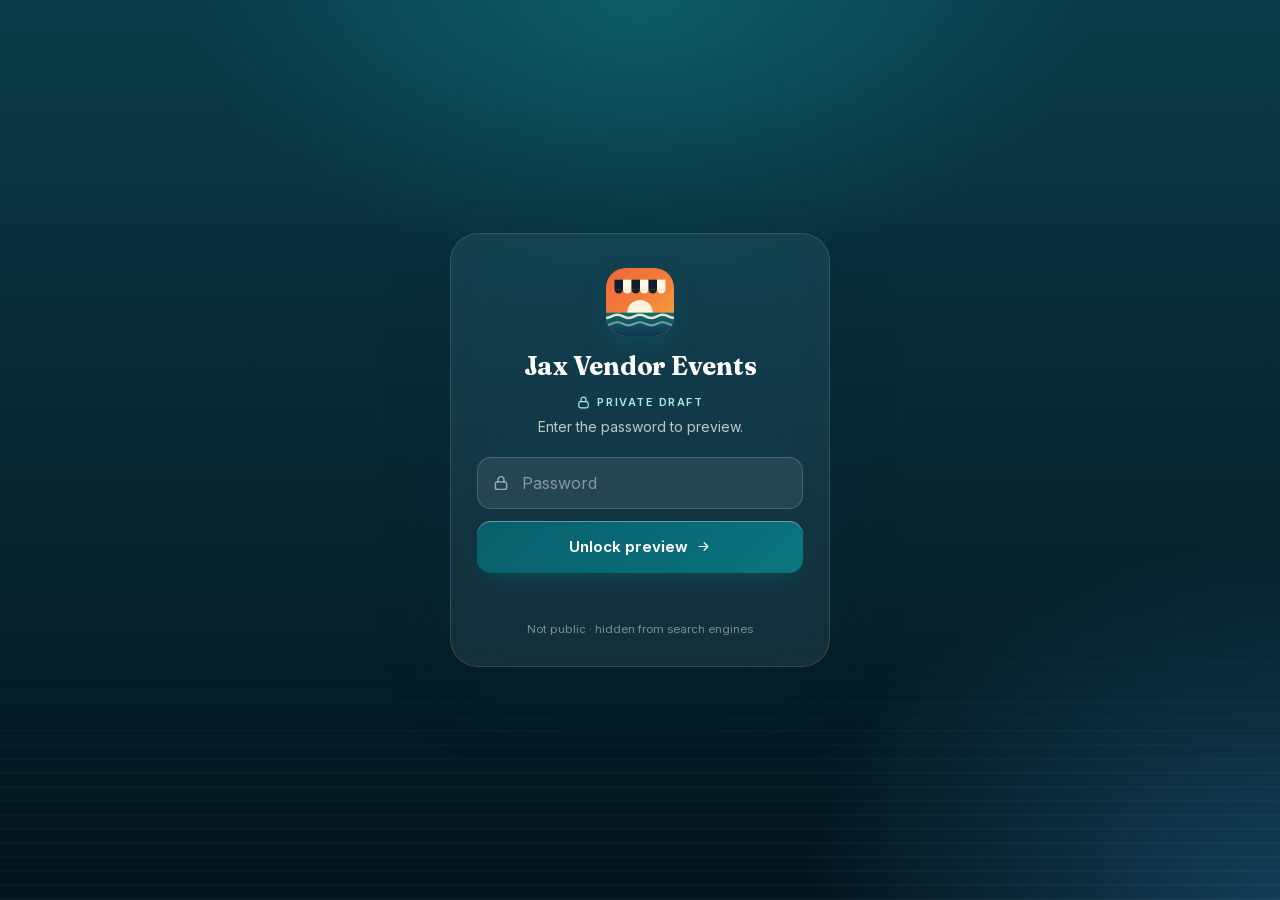
<file: profile.html>
<!doctype html>
<html lang="en" class="locked">
<head>
<meta charset="utf-8">
<meta name="viewport" content="width=device-width, initial-scale=1, viewport-fit=cover">
<meta name="robots" content="noindex, nofollow, noarchive">
<meta name="theme-color" content="#f4efe6">
<meta name="apple-mobile-web-app-capable" content="yes">
<meta name="mobile-web-app-capable" content="yes">
<meta name="apple-mobile-web-app-status-bar-style" content="default">
<meta name="apple-mobile-web-app-title" content="Jax Vendors">
<title>Profile — Jax Vendor Events</title>
<meta name="description" content="A vendor or organizer profile on Jax Vendor Events.">
<link rel="manifest" href="manifest.webmanifest">
<link rel="icon" type="image/svg+xml" href="icons/logo.svg">
<link rel="apple-touch-icon" href="icons/apple-touch-icon.png">
<link rel="preload" href="fonts/fraunces.woff2" as="font" type="font/woff2" crossorigin>
<link rel="preload" href="fonts/inter.woff2" as="font" type="font/woff2" crossorigin>
<link rel="stylesheet" href="styles.css?v=pf1">
<script src="theme.js?v=pf1"></script>
<script src="gate.js"></script>

</head>
<body>
<svg class="sprite" width="0" height="0" style="position:absolute" aria-hidden="true" focusable="false"><defs><symbol id="i-cal" viewBox="0 0 24 24"><rect x="3.5" y="5" width="17" height="15.5" rx="3"/><path d="M3.5 10h17M8 3v4M16 3v4"/></symbol><symbol id="i-pin" viewBox="0 0 24 24"><path d="M12 21s-6.5-5.6-6.5-11a6.5 6.5 0 0 1 13 0c0 5.4-6.5 11-6.5 11z"/><circle cx="12" cy="10" r="2.3"/></symbol><symbol id="i-tag" viewBox="0 0 24 24"><path d="M3.5 12.3V4.5a1 1 0 0 1 1-1h7.8l8.2 8.2a1.5 1.5 0 0 1 0 2.1l-6.1 6.1a1.5 1.5 0 0 1-2.1 0z"/><circle cx="8" cy="8" r="1.4"/></symbol><symbol id="i-check" viewBox="0 0 24 24"><path d="M5 12.5l4.2 4.2L19 7"/></symbol><symbol id="i-shield" viewBox="0 0 24 24"><path d="M12 3l7.5 3v5.5c0 4.6-3.2 8.3-7.5 9.5-4.3-1.2-7.5-4.9-7.5-9.5V6z"/><path d="M8.8 12l2.2 2.2 4.3-4.4"/></symbol><symbol id="i-alert" viewBox="0 0 24 24"><circle cx="12" cy="12" r="8.5"/><path d="M12 7.5v5M12 16.3v.2"/></symbol><symbol id="i-clock" viewBox="0 0 24 24"><circle cx="12" cy="12" r="8.5"/><path d="M12 7.5V12l3 2"/></symbol><symbol id="i-search" viewBox="0 0 24 24"><circle cx="11" cy="11" r="6.5"/><path d="M20 20l-4.2-4.2"/></symbol><symbol id="i-down" viewBox="0 0 24 24"><path d="M6 9.5l6 6 6-6"/></symbol><symbol id="i-right" viewBox="0 0 24 24"><path d="M9.5 6l6 6-6 6"/></symbol><symbol id="i-arrow" viewBox="0 0 24 24"><path d="M5 12h14M13 6l6 6-6 6"/></symbol><symbol id="i-x" viewBox="0 0 24 24"><path d="M6 6l12 12M18 6L6 18"/></symbol><symbol id="i-share" viewBox="0 0 24 24"><path d="M12 3.5v11M8 7.5l4-4 4 4"/><path d="M6 11.5H5a1.5 1.5 0 0 0-1.5 1.5v6A1.5 1.5 0 0 0 5 20.5h14a1.5 1.5 0 0 0 1.5-1.5v-6a1.5 1.5 0 0 0-1.5-1.5h-1"/></symbol><symbol id="i-calplus" viewBox="0 0 24 24"><rect x="3.5" y="5" width="17" height="15.5" rx="3"/><path d="M3.5 10h17M8 3v4M16 3v4M12 13v5M9.5 15.5h5"/></symbol><symbol id="i-ext" viewBox="0 0 24 24"><path d="M14 4h6v6M20 4l-9 9"/><path d="M18 14v4.5a1.5 1.5 0 0 1-1.5 1.5h-11A1.5 1.5 0 0 1 4 18.5v-11A1.5 1.5 0 0 1 5.5 6H10"/></symbol><symbol id="i-mail" viewBox="0 0 24 24"><rect x="3" y="5" width="18" height="14" rx="3"/><path d="M3.5 7l8.5 6 8.5-6"/></symbol><symbol id="i-star" viewBox="0 0 24 24"><path d="M12 3.8l2.5 5.2 5.6.8-4.1 4 1 5.6-5-2.7-5 2.7 1-5.6-4.1-4 5.6-.8z"/></symbol><symbol id="i-list" viewBox="0 0 24 24"><path d="M9 6h11M9 12h11M9 18h11"/><circle cx="4.5" cy="6" r="1"/><circle cx="4.5" cy="12" r="1"/><circle cx="4.5" cy="18" r="1"/></symbol><symbol id="i-layers" viewBox="0 0 24 24"><path d="M12 3.5l8.5 4.5-8.5 4.5L3.5 8z"/><path d="M3.5 12.5L12 17l8.5-4.5M3.5 16.5L12 21l8.5-4.5"/></symbol><symbol id="i-home" viewBox="0 0 24 24"><path d="M4 10.5L12 4l8 6.5V19a1.5 1.5 0 0 1-1.5 1.5H15v-6h-6v6H5.5A1.5 1.5 0 0 1 4 19z"/></symbol><symbol id="i-send" viewBox="0 0 24 24"><path d="M20.5 3.5l-7 17-3.2-7.3-7.3-3.2z"/><path d="M20.5 3.5L10.3 13.2"/></symbol><symbol id="i-spark" viewBox="0 0 24 24"><path d="M12 3v4M12 17v4M3 12h4M17 12h4M5.6 5.6l2.8 2.8M15.6 15.6l2.8 2.8M18.4 5.6l-2.8 2.8M8.4 15.6l-2.8 2.8"/></symbol><symbol id="i-lock" viewBox="0 0 24 24"><rect x="4.5" y="10.5" width="15" height="10" rx="2.5"/><path d="M8 10.5V7.5a4 4 0 0 1 8 0v3"/></symbol><symbol id="i-info" viewBox="0 0 24 24"><circle cx="12" cy="12" r="8.5"/><path d="M12 11v5.5M12 7.7v.2"/></symbol><symbol id="i-bolt" viewBox="0 0 24 24"><path d="M13 3L5 13.5h6L10.5 21 19 10.5h-6z"/></symbol><symbol id="i-mega" viewBox="0 0 24 24"><path d="M4 10v4a1 1 0 0 0 1 1h2l6 4V5L7 9H5a1 1 0 0 0-1 1z"/><path d="M17 9a4 4 0 0 1 0 6"/></symbol><symbol id="i-gift" viewBox="0 0 24 24"><rect x="3.5" y="8.5" width="17" height="4" rx="1"/><path d="M5 12.5v7a1 1 0 0 0 1 1h12a1 1 0 0 0 1-1v-7M12 8.5v12M12 8.5S10.5 4 8 4.5 7 8.5 12 8.5zM12 8.5s1.5-4.5 4-4 1 4-4 4z"/></symbol><symbol id="i-repeat" viewBox="0 0 24 24"><path d="M17 3.5l3 3-3 3"/><path d="M4 11.5v-1a4 4 0 0 1 4-4h12M7 20.5l-3-3 3-3"/><path d="M20 12.5v1a4 4 0 0 1-4 4H4"/></symbol><symbol id="i-user" viewBox="0 0 24 24"><circle cx="12" cy="8.5" r="3.8"/><path d="M4.5 20c1-3.8 4-5.7 7.5-5.7s6.5 1.9 7.5 5.7"/></symbol><symbol id="i-link" viewBox="0 0 24 24"><path d="M10 14a4 4 0 0 0 5.7 0l3-3a4 4 0 0 0-5.7-5.7l-1 1"/><path d="M14 10a4 4 0 0 0-5.7 0l-3 3a4 4 0 0 0 5.7 5.7l1-1"/></symbol><symbol id="i-filter" viewBox="0 0 24 24"><path d="M4 6h16M7 12h10M10 18h4"/></symbol><symbol id="i-sun" viewBox="0 0 24 24"><circle cx="12" cy="12" r="4"/><path d="M12 2.5v2M12 19.5v2M2.5 12h2M19.5 12h2M5.3 5.3l1.4 1.4M17.3 17.3l1.4 1.4M18.7 5.3l-1.4 1.4M6.7 17.3l-1.4 1.4"/></symbol><symbol id="logo" viewBox="0 0 64 64"><defs><linearGradient id="lg1" x1="0" y1="0" x2="1" y2="1"><stop offset="0" stop-color="#f0663a"/><stop offset=".55" stop-color="#f2813a"/><stop offset="1" stop-color="#f6ad3e"/></linearGradient><linearGradient id="lg2" x1="0" y1="0" x2="0" y2="1"><stop offset="0" stop-color="#0d6e6e"/><stop offset="1" stop-color="#0f3550"/></linearGradient><clipPath id="lc"><rect width="64" height="64" rx="16"/></clipPath></defs><g clip-path="url(#lc)"><rect width="64" height="64" fill="url(#lg1)"/><circle cx="32" cy="42" r="12" fill="#fff3dc"/><rect y="42" width="64" height="22" fill="url(#lg2)"/><path d="M0 47c5.3 0 5.3-3 10.7-3s5.3 3 10.6 3 5.4-3 10.7-3 5.3 3 10.7 3 5.3-3 10.6-3S58.7 47 64 47" stroke="#fff3dc" stroke-width="2.4" fill="none" opacity=".9"/><path d="M0 54c5.3 0 5.3-3 10.7-3s5.3 3 10.6 3 5.4-3 10.7-3 5.3 3 10.7 3 5.3-3 10.6-3S58.7 54 64 54" stroke="#fff3dc" stroke-width="2" fill="none" opacity=".45"/><rect x="8" y="11" width="8" height="9" fill="#0f1e2e"/><rect x="16" y="11" width="8" height="9" fill="#fff6e3"/><rect x="24" y="11" width="8" height="9" fill="#0f1e2e"/><rect x="32" y="11" width="8" height="9" fill="#fff6e3"/><rect x="40" y="11" width="8" height="9" fill="#0f1e2e"/><rect x="48" y="11" width="8" height="9" fill="#fff6e3"/><path d="M8 20a4 4 0 0 0 8 0z" fill="#0f1e2e"/><path d="M16 20a4 4 0 0 0 8 0z" fill="#fff6e3"/><path d="M24 20a4 4 0 0 0 8 0z" fill="#0f1e2e"/><path d="M32 20a4 4 0 0 0 8 0z" fill="#fff6e3"/><path d="M40 20a4 4 0 0 0 8 0z" fill="#0f1e2e"/><path d="M48 20a4 4 0 0 0 8 0z" fill="#fff6e3"/></g></symbol></defs></svg>
<div id="gate" role="dialog" aria-modal="true" aria-labelledby="gateTitle">
  <div class="gbox" id="gbox">
    <svg class="mark" viewBox="0 0 64 64" aria-hidden="true"><use href="#logo"/></svg>
    <p class="wm" id="gateTitle">Jax Vendor Events</p>
    <span class="eyebrow"><svg class="ico sm" aria-hidden="true"><use href="#i-lock"/></svg> Private draft</span>
    <p>Enter the password to preview.</p>
    <form id="gateForm"><div class="gfield"><svg class="ico" aria-hidden="true"><use href="#i-lock"/></svg><label for="gatePw" class="sr">Password</label><input id="gatePw" type="password" autocomplete="current-password" placeholder="Password" required></div><button class="btn" type="submit">Unlock preview <svg class="ico sm" aria-hidden="true"><use href="#i-arrow"/></svg></button><div id="gateErr" class="gerr" role="alert"></div></form>
    <div class="gfoot">Not public · hidden from search engines</div>
  </div>
</div>
<header class="top"><div class="wrap"><a class="brand" href="index.html" aria-label="Jax Vendor Events home"><svg class="mark" viewBox="0 0 64 64" aria-hidden="true"><use href="#logo"/></svg><span class="wm"><b>Jax Vendor Events</b><small>Northeast Florida</small></span></a><nav class="nav" aria-label="Main"><a href="index.html"><svg class="ico sm" aria-hidden="true"><use href="#i-cal"/></svg>Events</a><a href="newsletter.html"><svg class="ico sm" aria-hidden="true"><use href="#i-mail"/></svg>Newsletter</a><a href="city.html"><svg class="ico sm" aria-hidden="true"><use href="#i-shield"/></svg>City signup</a><a href="profiles.html" aria-current="page"><svg class="ico sm" aria-hidden="true"><use href="#i-user"/></svg>Vendors</a><a href="list.html"><svg class="ico sm" aria-hidden="true"><use href="#i-send"/></svg>List your event</a><a href="pricing.html"><svg class="ico sm" aria-hidden="true"><use href="#i-star"/></svg>Sponsor</a></nav></div></header>
<main class="wrap" id="main">
<a class="back" href="profiles.html"><svg class="ico " aria-hidden="true"><use href="#i-right"/></svg><span>All vendors &amp; organizers</span></a>
<div id="pv"><div class="card skel" aria-hidden="true"><span class="dt"></span><span class="cb"><i></i><i></i><i></i></span></div></div>
</main>
<footer><div class="wrap"><div class="fb"><svg class="mark" viewBox="0 0 64 64" aria-hidden="true"><use href="#logo"/></svg><b>Jax Vendor Events</b></div>Every vendor market in Northeast Florida: Duval, St. Johns, Clay, Nassau, Baker, Flagler, Putnam. Listings link to each organizer's own page; always confirm details with the organizer.<a class="flink" href="city.html"><svg class="ico sm" aria-hidden="true"><use href="#i-shield"/></svg>Vendor signup with the city &amp; county</a><a class="flink" href="join.html"><svg class="ico sm" aria-hidden="true"><use href="#i-user"/></svg>Create your vendor or organizer profile</a><div class="fsu"><b id="fsuT">Get the weekly email</b><form class="fsuf" data-signup action="https://formsubmit.co/porchlight+jax@mail.tab.bot" method="POST" aria-labelledby="fsuT"><input type="hidden" name="_subject" value="New signup: Jax Vendor Events weekly email"><input type="hidden" name="_template" value="table"><input type="hidden" name="_captcha" value="false"><input type="hidden" name="_next" value="https://cresl1.github.io/jax-vendor-events/newsletter.html?subscribed=1#su"><input type="hidden" name="source" value="footer"><div class="hp" aria-hidden="true"><label>Leave this empty<input type="text" name="_honey" tabindex="-1" autocomplete="off"></label></div><label for="fsuEmail" class="sr">Email</label><input id="fsuEmail" name="email" type="email" required placeholder="you@email.com" autocomplete="email" inputmode="email" maxlength="120"><button class="btn" type="submit">Sign up</button></form><div class="msg fmsg" role="status" aria-live="polite"></div></div></div></footer>
<nav class="tabbar six" aria-label="Main"><a href="index.html"><svg class="ico" aria-hidden="true"><use href="#i-cal"/></svg><span>Events</span></a><a href="index.html#saved" data-saved><svg class="ico" viewBox="0 0 24 24" aria-hidden="true"><path d="M12 20.5s-7.5-4.6-9.3-9.2C1.5 8 3.6 4.5 7.2 4.5c2 0 3.6 1.1 4.8 2.8 1.2-1.7 2.8-2.8 4.8-2.8 3.6 0 5.7 3.5 4.5 6.8-1.8 4.6-9.3 9.2-9.3 9.2z"/></svg><span>Saved</span></a><a href="newsletter.html"><svg class="ico" aria-hidden="true"><use href="#i-mail"/></svg><span>Newsletter</span></a><a href="list.html"><svg class="ico" aria-hidden="true"><use href="#i-send"/></svg><span>List event</span></a><a href="pricing.html"><svg class="ico" aria-hidden="true"><use href="#i-star"/></svg><span>Sponsor</span></a><button type="button" class="tset" data-open-settings aria-haspopup="dialog"><svg viewBox="0 0 24 24" aria-hidden="true" fill="none" stroke="currentColor" stroke-width="1.8" stroke-linecap="round" stroke-linejoin="round"><circle cx="12" cy="12" r="3"/><path d="M19.4 15a1.65 1.65 0 0 0 .33 1.82l.06.06a2 2 0 0 1-2.83 2.83l-.06-.06a1.65 1.65 0 0 0-1.82-.33 1.65 1.65 0 0 0-1 1.51V21a2 2 0 0 1-4 0v-.09A1.65 1.65 0 0 0 9 19.4a1.65 1.65 0 0 0-1.82.33l-.06.06a2 2 0 0 1-2.83-2.83l.06-.06a1.65 1.65 0 0 0 .33-1.82 1.65 1.65 0 0 0-1.51-1H3a2 2 0 0 1 0-4h.09A1.65 1.65 0 0 0 4.6 9a1.65 1.65 0 0 0-.33-1.82l-.06-.06a2 2 0 0 1 2.83-2.83l.06.06a1.65 1.65 0 0 0 1.82.33H9a1.65 1.65 0 0 0 1-1.51V3a2 2 0 0 1 4 0v.09a1.65 1.65 0 0 0 1 1.51 1.65 1.65 0 0 0 1.82-.33l.06-.06a2 2 0 0 1 2.83 2.83l-.06.06a1.65 1.65 0 0 0-.33 1.82V9a1.65 1.65 0 0 0 1.51 1H21a2 2 0 0 1 0 4h-.09a1.65 1.65 0 0 0-1.51 1z"/></svg><span>Settings</span></button></nav>
<script src="logic.js?v=pf1" defer></script><script src="data/events.js?v=pf1" defer></script><script src="data/profiles.js?v=pf1" defer></script><script src="profiles.js?v=pf1" defer></script><script src="signup.js?v=pf1" defer></script>
</body>
</html>
</file>
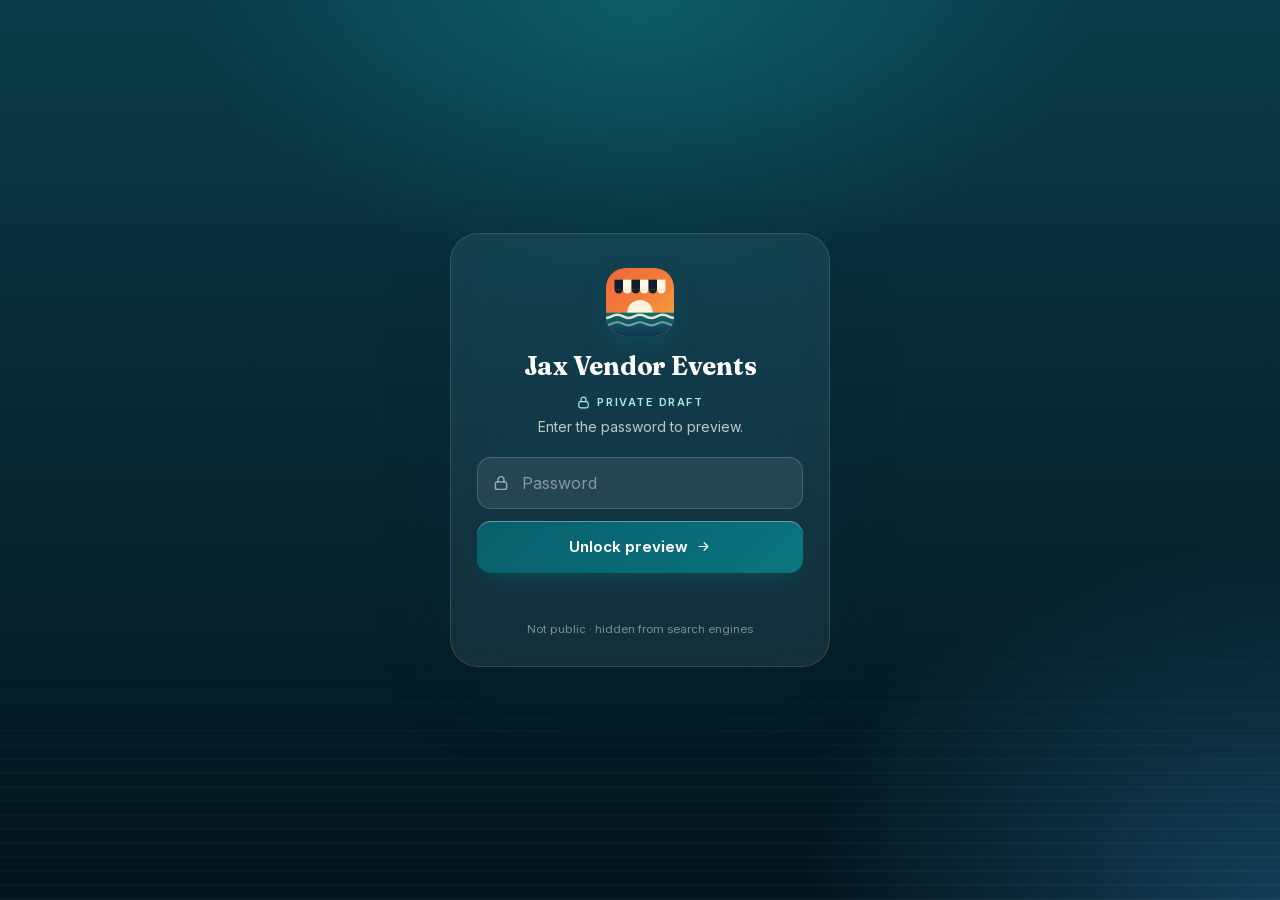
<file: profiles.html>
<!doctype html>
<html lang="en" class="locked">
<head>
<meta charset="utf-8">
<meta name="viewport" content="width=device-width, initial-scale=1, viewport-fit=cover">
<meta name="robots" content="noindex, nofollow, noarchive">
<meta name="theme-color" content="#f4efe6">
<meta name="apple-mobile-web-app-capable" content="yes">
<meta name="mobile-web-app-capable" content="yes">
<meta name="apple-mobile-web-app-status-bar-style" content="default">
<meta name="apple-mobile-web-app-title" content="Jax Vendors">
<title>Vendors & organizers — Jax Vendor Events</title>
<meta name="description" content="Approved vendor and organizer profiles in Northeast Florida.">
<link rel="manifest" href="manifest.webmanifest">
<link rel="icon" type="image/svg+xml" href="icons/logo.svg">
<link rel="apple-touch-icon" href="icons/apple-touch-icon.png">
<link rel="preload" href="fonts/fraunces.woff2" as="font" type="font/woff2" crossorigin>
<link rel="preload" href="fonts/inter.woff2" as="font" type="font/woff2" crossorigin>
<link rel="stylesheet" href="styles.css?v=pf1">
<script src="theme.js?v=pf1"></script>
<script src="gate.js"></script>

</head>
<body>
<svg class="sprite" width="0" height="0" style="position:absolute" aria-hidden="true" focusable="false"><defs><symbol id="i-cal" viewBox="0 0 24 24"><rect x="3.5" y="5" width="17" height="15.5" rx="3"/><path d="M3.5 10h17M8 3v4M16 3v4"/></symbol><symbol id="i-pin" viewBox="0 0 24 24"><path d="M12 21s-6.5-5.6-6.5-11a6.5 6.5 0 0 1 13 0c0 5.4-6.5 11-6.5 11z"/><circle cx="12" cy="10" r="2.3"/></symbol><symbol id="i-tag" viewBox="0 0 24 24"><path d="M3.5 12.3V4.5a1 1 0 0 1 1-1h7.8l8.2 8.2a1.5 1.5 0 0 1 0 2.1l-6.1 6.1a1.5 1.5 0 0 1-2.1 0z"/><circle cx="8" cy="8" r="1.4"/></symbol><symbol id="i-check" viewBox="0 0 24 24"><path d="M5 12.5l4.2 4.2L19 7"/></symbol><symbol id="i-shield" viewBox="0 0 24 24"><path d="M12 3l7.5 3v5.5c0 4.6-3.2 8.3-7.5 9.5-4.3-1.2-7.5-4.9-7.5-9.5V6z"/><path d="M8.8 12l2.2 2.2 4.3-4.4"/></symbol><symbol id="i-alert" viewBox="0 0 24 24"><circle cx="12" cy="12" r="8.5"/><path d="M12 7.5v5M12 16.3v.2"/></symbol><symbol id="i-clock" viewBox="0 0 24 24"><circle cx="12" cy="12" r="8.5"/><path d="M12 7.5V12l3 2"/></symbol><symbol id="i-search" viewBox="0 0 24 24"><circle cx="11" cy="11" r="6.5"/><path d="M20 20l-4.2-4.2"/></symbol><symbol id="i-down" viewBox="0 0 24 24"><path d="M6 9.5l6 6 6-6"/></symbol><symbol id="i-right" viewBox="0 0 24 24"><path d="M9.5 6l6 6-6 6"/></symbol><symbol id="i-arrow" viewBox="0 0 24 24"><path d="M5 12h14M13 6l6 6-6 6"/></symbol><symbol id="i-x" viewBox="0 0 24 24"><path d="M6 6l12 12M18 6L6 18"/></symbol><symbol id="i-share" viewBox="0 0 24 24"><path d="M12 3.5v11M8 7.5l4-4 4 4"/><path d="M6 11.5H5a1.5 1.5 0 0 0-1.5 1.5v6A1.5 1.5 0 0 0 5 20.5h14a1.5 1.5 0 0 0 1.5-1.5v-6a1.5 1.5 0 0 0-1.5-1.5h-1"/></symbol><symbol id="i-calplus" viewBox="0 0 24 24"><rect x="3.5" y="5" width="17" height="15.5" rx="3"/><path d="M3.5 10h17M8 3v4M16 3v4M12 13v5M9.5 15.5h5"/></symbol><symbol id="i-ext" viewBox="0 0 24 24"><path d="M14 4h6v6M20 4l-9 9"/><path d="M18 14v4.5a1.5 1.5 0 0 1-1.5 1.5h-11A1.5 1.5 0 0 1 4 18.5v-11A1.5 1.5 0 0 1 5.5 6H10"/></symbol><symbol id="i-mail" viewBox="0 0 24 24"><rect x="3" y="5" width="18" height="14" rx="3"/><path d="M3.5 7l8.5 6 8.5-6"/></symbol><symbol id="i-star" viewBox="0 0 24 24"><path d="M12 3.8l2.5 5.2 5.6.8-4.1 4 1 5.6-5-2.7-5 2.7 1-5.6-4.1-4 5.6-.8z"/></symbol><symbol id="i-list" viewBox="0 0 24 24"><path d="M9 6h11M9 12h11M9 18h11"/><circle cx="4.5" cy="6" r="1"/><circle cx="4.5" cy="12" r="1"/><circle cx="4.5" cy="18" r="1"/></symbol><symbol id="i-layers" viewBox="0 0 24 24"><path d="M12 3.5l8.5 4.5-8.5 4.5L3.5 8z"/><path d="M3.5 12.5L12 17l8.5-4.5M3.5 16.5L12 21l8.5-4.5"/></symbol><symbol id="i-home" viewBox="0 0 24 24"><path d="M4 10.5L12 4l8 6.5V19a1.5 1.5 0 0 1-1.5 1.5H15v-6h-6v6H5.5A1.5 1.5 0 0 1 4 19z"/></symbol><symbol id="i-send" viewBox="0 0 24 24"><path d="M20.5 3.5l-7 17-3.2-7.3-7.3-3.2z"/><path d="M20.5 3.5L10.3 13.2"/></symbol><symbol id="i-spark" viewBox="0 0 24 24"><path d="M12 3v4M12 17v4M3 12h4M17 12h4M5.6 5.6l2.8 2.8M15.6 15.6l2.8 2.8M18.4 5.6l-2.8 2.8M8.4 15.6l-2.8 2.8"/></symbol><symbol id="i-lock" viewBox="0 0 24 24"><rect x="4.5" y="10.5" width="15" height="10" rx="2.5"/><path d="M8 10.5V7.5a4 4 0 0 1 8 0v3"/></symbol><symbol id="i-info" viewBox="0 0 24 24"><circle cx="12" cy="12" r="8.5"/><path d="M12 11v5.5M12 7.7v.2"/></symbol><symbol id="i-bolt" viewBox="0 0 24 24"><path d="M13 3L5 13.5h6L10.5 21 19 10.5h-6z"/></symbol><symbol id="i-mega" viewBox="0 0 24 24"><path d="M4 10v4a1 1 0 0 0 1 1h2l6 4V5L7 9H5a1 1 0 0 0-1 1z"/><path d="M17 9a4 4 0 0 1 0 6"/></symbol><symbol id="i-gift" viewBox="0 0 24 24"><rect x="3.5" y="8.5" width="17" height="4" rx="1"/><path d="M5 12.5v7a1 1 0 0 0 1 1h12a1 1 0 0 0 1-1v-7M12 8.5v12M12 8.5S10.5 4 8 4.5 7 8.5 12 8.5zM12 8.5s1.5-4.5 4-4 1 4-4 4z"/></symbol><symbol id="i-repeat" viewBox="0 0 24 24"><path d="M17 3.5l3 3-3 3"/><path d="M4 11.5v-1a4 4 0 0 1 4-4h12M7 20.5l-3-3 3-3"/><path d="M20 12.5v1a4 4 0 0 1-4 4H4"/></symbol><symbol id="i-user" viewBox="0 0 24 24"><circle cx="12" cy="8.5" r="3.8"/><path d="M4.5 20c1-3.8 4-5.7 7.5-5.7s6.5 1.9 7.5 5.7"/></symbol><symbol id="i-link" viewBox="0 0 24 24"><path d="M10 14a4 4 0 0 0 5.7 0l3-3a4 4 0 0 0-5.7-5.7l-1 1"/><path d="M14 10a4 4 0 0 0-5.7 0l-3 3a4 4 0 0 0 5.7 5.7l1-1"/></symbol><symbol id="i-filter" viewBox="0 0 24 24"><path d="M4 6h16M7 12h10M10 18h4"/></symbol><symbol id="i-sun" viewBox="0 0 24 24"><circle cx="12" cy="12" r="4"/><path d="M12 2.5v2M12 19.5v2M2.5 12h2M19.5 12h2M5.3 5.3l1.4 1.4M17.3 17.3l1.4 1.4M18.7 5.3l-1.4 1.4M6.7 17.3l-1.4 1.4"/></symbol><symbol id="logo" viewBox="0 0 64 64"><defs><linearGradient id="lg1" x1="0" y1="0" x2="1" y2="1"><stop offset="0" stop-color="#f0663a"/><stop offset=".55" stop-color="#f2813a"/><stop offset="1" stop-color="#f6ad3e"/></linearGradient><linearGradient id="lg2" x1="0" y1="0" x2="0" y2="1"><stop offset="0" stop-color="#0d6e6e"/><stop offset="1" stop-color="#0f3550"/></linearGradient><clipPath id="lc"><rect width="64" height="64" rx="16"/></clipPath></defs><g clip-path="url(#lc)"><rect width="64" height="64" fill="url(#lg1)"/><circle cx="32" cy="42" r="12" fill="#fff3dc"/><rect y="42" width="64" height="22" fill="url(#lg2)"/><path d="M0 47c5.3 0 5.3-3 10.7-3s5.3 3 10.6 3 5.4-3 10.7-3 5.3 3 10.7 3 5.3-3 10.6-3S58.7 47 64 47" stroke="#fff3dc" stroke-width="2.4" fill="none" opacity=".9"/><path d="M0 54c5.3 0 5.3-3 10.7-3s5.3 3 10.6 3 5.4-3 10.7-3 5.3 3 10.7 3 5.3-3 10.6-3S58.7 54 64 54" stroke="#fff3dc" stroke-width="2" fill="none" opacity=".45"/><rect x="8" y="11" width="8" height="9" fill="#0f1e2e"/><rect x="16" y="11" width="8" height="9" fill="#fff6e3"/><rect x="24" y="11" width="8" height="9" fill="#0f1e2e"/><rect x="32" y="11" width="8" height="9" fill="#fff6e3"/><rect x="40" y="11" width="8" height="9" fill="#0f1e2e"/><rect x="48" y="11" width="8" height="9" fill="#fff6e3"/><path d="M8 20a4 4 0 0 0 8 0z" fill="#0f1e2e"/><path d="M16 20a4 4 0 0 0 8 0z" fill="#fff6e3"/><path d="M24 20a4 4 0 0 0 8 0z" fill="#0f1e2e"/><path d="M32 20a4 4 0 0 0 8 0z" fill="#fff6e3"/><path d="M40 20a4 4 0 0 0 8 0z" fill="#0f1e2e"/><path d="M48 20a4 4 0 0 0 8 0z" fill="#fff6e3"/></g></symbol></defs></svg>
<div id="gate" role="dialog" aria-modal="true" aria-labelledby="gateTitle">
  <div class="gbox" id="gbox">
    <svg class="mark" viewBox="0 0 64 64" aria-hidden="true"><use href="#logo"/></svg>
    <p class="wm" id="gateTitle">Jax Vendor Events</p>
    <span class="eyebrow"><svg class="ico sm" aria-hidden="true"><use href="#i-lock"/></svg> Private draft</span>
    <p>Enter the password to preview.</p>
    <form id="gateForm"><div class="gfield"><svg class="ico" aria-hidden="true"><use href="#i-lock"/></svg><label for="gatePw" class="sr">Password</label><input id="gatePw" type="password" autocomplete="current-password" placeholder="Password" required></div><button class="btn" type="submit">Unlock preview <svg class="ico sm" aria-hidden="true"><use href="#i-arrow"/></svg></button><div id="gateErr" class="gerr" role="alert"></div></form>
    <div class="gfoot">Not public · hidden from search engines</div>
  </div>
</div>
<header class="top"><div class="wrap"><a class="brand" href="index.html" aria-label="Jax Vendor Events home"><svg class="mark" viewBox="0 0 64 64" aria-hidden="true"><use href="#logo"/></svg><span class="wm"><b>Jax Vendor Events</b><small>Northeast Florida</small></span></a><nav class="nav" aria-label="Main"><a href="index.html"><svg class="ico sm" aria-hidden="true"><use href="#i-cal"/></svg>Events</a><a href="newsletter.html"><svg class="ico sm" aria-hidden="true"><use href="#i-mail"/></svg>Newsletter</a><a href="city.html"><svg class="ico sm" aria-hidden="true"><use href="#i-shield"/></svg>City signup</a><a href="profiles.html" aria-current="page"><svg class="ico sm" aria-hidden="true"><use href="#i-user"/></svg>Vendors</a><a href="list.html"><svg class="ico sm" aria-hidden="true"><use href="#i-send"/></svg>List your event</a><a href="pricing.html"><svg class="ico sm" aria-hidden="true"><use href="#i-star"/></svg>Sponsor</a></nav></div></header>
<main class="wrap" id="main">
<section class="ph">
  <span class="eyebrow"><svg class="ico sm" aria-hidden="true"><use href="#i-user"/></svg> Directory</span>
  <h1>Vendors &amp; organizers</h1>
  <p class="lead">Local vendors and the people who run the markets. Every profile is reviewed before it's listed.</p>
  <div class="phbtns"><a class="btn" href="join.html"><svg class="ico sm" aria-hidden="true"><use href="#i-user"/></svg>Create your profile</a><a class="btn ghost" href="index.html#matches"><svg class="ico sm" aria-hidden="true"><use href="#i-filter"/></svg>My matches</a></div>
</section>
<div id="mine" hidden></div>
<section aria-labelledby="fvh"><div class="sect"><h2 id="fvh"><svg class="ico " aria-hidden="true"><use href="#i-star"/></svg>Featured vendor</h2><a class="aside" href="pricing.html#vendor-spotlight">Get featured</a></div><div id="pFeat" class="pfeat"></div></section>
<section class="disc" aria-label="Find profiles">
  <div class="seg pseg" role="group" aria-label="Profile type"><button type="button" data-t="vendor" aria-pressed="true"><svg class="ico sm" aria-hidden="true"><use href="#i-tag"/></svg>Vendors <span class="n" id="nVend"></span></button><button type="button" data-t="organizer" aria-pressed="false"><svg class="ico sm" aria-hidden="true"><use href="#i-cal"/></svg>Organizers <span class="n" id="nOrg"></span></button></div>
  <div class="prow"><div class="search"><svg class="ico " aria-hidden="true"><use href="#i-search"/></svg><label for="pQ" class="sr">Search profiles</label><input id="pQ" type="search" placeholder="Search names, products, towns" autocomplete="off" enterkeyhint="search"></div>
  <div class="pill"><label for="pCat">Category</label><select id="pCat"><option value="">All categories</option><option>Jewelry &amp; accessories</option><option>Art &amp; prints</option><option>Clothing &amp; apparel</option><option>Candles &amp; home</option><option>Bath &amp; body</option><option>Crafts &amp; gifts</option><option>Food &amp; baked goods</option><option>Food truck / prepared food</option><option>Produce &amp; farm</option><option>Plants &amp; flowers</option><option>Kids &amp; toys</option><option>Pets</option><option>Vintage &amp; thrift</option><option>Health &amp; wellness</option><option>Services</option><option>Other</option></select><svg class="ico" aria-hidden="true"><use href="#i-down"/></svg></div></div>
</section>
<p class="count" aria-live="polite"><span id="pCount"></span></p>
<div id="pList" class="pgrid"></div>
<p class="note">Profiles marked “Sample” show the layout and are replaced as real profiles are approved. Always confirm details with the vendor or organizer.</p>
</main>
<footer><div class="wrap"><div class="fb"><svg class="mark" viewBox="0 0 64 64" aria-hidden="true"><use href="#logo"/></svg><b>Jax Vendor Events</b></div>Every vendor market in Northeast Florida: Duval, St. Johns, Clay, Nassau, Baker, Flagler, Putnam. Listings link to each organizer's own page; always confirm details with the organizer.<a class="flink" href="city.html"><svg class="ico sm" aria-hidden="true"><use href="#i-shield"/></svg>Vendor signup with the city &amp; county</a><a class="flink" href="join.html"><svg class="ico sm" aria-hidden="true"><use href="#i-user"/></svg>Create your vendor or organizer profile</a><div class="fsu"><b id="fsuT">Get the weekly email</b><form class="fsuf" data-signup action="https://formsubmit.co/porchlight+jax@mail.tab.bot" method="POST" aria-labelledby="fsuT"><input type="hidden" name="_subject" value="New signup: Jax Vendor Events weekly email"><input type="hidden" name="_template" value="table"><input type="hidden" name="_captcha" value="false"><input type="hidden" name="_next" value="https://cresl1.github.io/jax-vendor-events/newsletter.html?subscribed=1#su"><input type="hidden" name="source" value="footer"><div class="hp" aria-hidden="true"><label>Leave this empty<input type="text" name="_honey" tabindex="-1" autocomplete="off"></label></div><label for="fsuEmail" class="sr">Email</label><input id="fsuEmail" name="email" type="email" required placeholder="you@email.com" autocomplete="email" inputmode="email" maxlength="120"><button class="btn" type="submit">Sign up</button></form><div class="msg fmsg" role="status" aria-live="polite"></div></div></div></footer>
<nav class="tabbar six" aria-label="Main"><a href="index.html"><svg class="ico" aria-hidden="true"><use href="#i-cal"/></svg><span>Events</span></a><a href="index.html#saved" data-saved><svg class="ico" viewBox="0 0 24 24" aria-hidden="true"><path d="M12 20.5s-7.5-4.6-9.3-9.2C1.5 8 3.6 4.5 7.2 4.5c2 0 3.6 1.1 4.8 2.8 1.2-1.7 2.8-2.8 4.8-2.8 3.6 0 5.7 3.5 4.5 6.8-1.8 4.6-9.3 9.2-9.3 9.2z"/></svg><span>Saved</span></a><a href="newsletter.html"><svg class="ico" aria-hidden="true"><use href="#i-mail"/></svg><span>Newsletter</span></a><a href="list.html"><svg class="ico" aria-hidden="true"><use href="#i-send"/></svg><span>List event</span></a><a href="pricing.html"><svg class="ico" aria-hidden="true"><use href="#i-star"/></svg><span>Sponsor</span></a><button type="button" class="tset" data-open-settings aria-haspopup="dialog"><svg viewBox="0 0 24 24" aria-hidden="true" fill="none" stroke="currentColor" stroke-width="1.8" stroke-linecap="round" stroke-linejoin="round"><circle cx="12" cy="12" r="3"/><path d="M19.4 15a1.65 1.65 0 0 0 .33 1.82l.06.06a2 2 0 0 1-2.83 2.83l-.06-.06a1.65 1.65 0 0 0-1.82-.33 1.65 1.65 0 0 0-1 1.51V21a2 2 0 0 1-4 0v-.09A1.65 1.65 0 0 0 9 19.4a1.65 1.65 0 0 0-1.82.33l-.06.06a2 2 0 0 1-2.83-2.83l.06-.06a1.65 1.65 0 0 0 .33-1.82 1.65 1.65 0 0 0-1.51-1H3a2 2 0 0 1 0-4h.09A1.65 1.65 0 0 0 4.6 9a1.65 1.65 0 0 0-.33-1.82l-.06-.06a2 2 0 0 1 2.83-2.83l.06.06a1.65 1.65 0 0 0 1.82.33H9a1.65 1.65 0 0 0 1-1.51V3a2 2 0 0 1 4 0v.09a1.65 1.65 0 0 0 1 1.51 1.65 1.65 0 0 0 1.82-.33l.06-.06a2 2 0 0 1 2.83 2.83l-.06.06a1.65 1.65 0 0 0-.33 1.82V9a1.65 1.65 0 0 0 1.51 1H21a2 2 0 0 1 0 4h-.09a1.65 1.65 0 0 0-1.51 1z"/></svg><span>Settings</span></button></nav>
<script src="logic.js?v=pf1" defer></script><script src="data/profiles.js?v=pf1" defer></script><script src="profiles.js?v=pf1" defer></script><script src="signup.js?v=pf1" defer></script>
</body>
</html>
</file>
<file: styles.css>
@font-face{font-family:"Fraunces";src:url(fonts/fraunces.woff2) format("woff2");font-weight:500 800;font-style:normal;font-display:swap}
@font-face{font-family:"Inter";src:url(fonts/inter.woff2) format("woff2");font-weight:400 700;font-style:normal;font-display:swap}
:root,html[data-theme=sunset]{--bg:#f7f3ea;--bg2:#efe8da;--card:#fffdf8;--surf:#ffffff;--ink:#0f1e2e;--ink2:#2b3a4a;--mut:#5f6b77;--sea:#0d6e6e;--sea2:#0a5656;--seabg:#e3f1ee;--sun:#c4461a;--sun2:#f59e3b;--sun3:#c65020;--sunbg:#fdeee5;--gold:#c98a1b;--hot:#b93d0b;--hotbg:#fff0e6;--free:#13773a;--freebg:#e7f6ec;--unv:#73634b;--unvbg:#f3ecdf;--inv:#ffffff;--onacc:#ffffff;--shd:#0f1e2e;--glass:#f7f3ea;--bar:#faf7f0;--foot:#fffdf8;--glow:#ffc88c;--scrim:#0a1420;--hero1:#f59e3b;--hero2:#0d6e6e;--deep1:#12324a;--deep2:#0d5a5c;--deep3:#0d6e6e;--f2a:#3b1d2e;--f2b:#9a3b2f;--f2c:#f0663a;--f3a:#1a2a3f;--f3b:#3a4a7a;--f3c:#c98a1b;--county:#3b4a6b;--countybg:#eef0f6;--recbg:#eaf3f3;--rec2:#159090;--chev:#b5b9bd;--tierico:#ffd2b0;--tiercheck:#7ee2b8;--offer2:#fff6e6;--draftbg:#0f1e2e;--draftfg:#ffd9bf;--gate1:#14283c;--gate2:#0b1622;--ink-rgb:15,30,46;--sun-rgb:196,70,26;--sun2-rgb:245,158,59;--sea-rgb:13,110,110;--shd-rgb:15,30,46;--glass-rgb:247,243,234;--bar-rgb:250,247,240;--foot-rgb:255,253,248;--glow-rgb:255,200,140;--scrim-rgb:10,20,32;--hero1-rgb:245,158,59;--hero2-rgb:13,110,110;--line:rgba(var(--ink-rgb),.09);--line2:rgba(var(--ink-rgb),.14);color-scheme:light}
:root{
 --r:18px;--r2:12px;--sh1:0 1px 2px rgba(var(--shd-rgb),.05),0 2px 8px rgba(var(--shd-rgb),.04);--sh2:0 2px 6px rgba(var(--shd-rgb),.06),0 14px 34px -12px rgba(var(--shd-rgb),.18);--sh3:0 30px 80px -20px rgba(var(--shd-rgb),.45);
 --disp:"Fraunces",ui-serif,Georgia,serif;--sans:"Inter",-apple-system,BlinkMacSystemFont,"SF Pro Text","Segoe UI",Roboto,Helvetica,Arial,sans-serif;
 --ease:cubic-bezier(.2,.8,.2,1);--sat:env(safe-area-inset-top,0px);--sab:env(safe-area-inset-bottom,0px);--sal:env(safe-area-inset-left,0px);--sar:env(safe-area-inset-right,0px)}
*{box-sizing:border-box}[hidden]{display:none!important}html{-webkit-text-size-adjust:100%;scroll-padding-top:150px}html,body{margin:0}
body{background:var(--bg);color:var(--ink);font:15.5px/1.5 var(--sans);font-feature-settings:"cv11","ss01";-webkit-font-smoothing:antialiased;overflow-x:hidden;
 background-image:radial-gradient(1200px 500px at 85% -120px,rgba(var(--hero1-rgb),.16),transparent 60%),radial-gradient(900px 420px at -10% -80px,rgba(var(--hero2-rgb),.12),transparent 60%);background-repeat:no-repeat}
img,svg{display:block}a{color:var(--sea2);text-decoration-thickness:1px;text-underline-offset:3px}
:focus-visible{outline:3px solid rgba(var(--sun-rgb),.55);outline-offset:2px;border-radius:10px}
button,input,select,textarea{font:inherit;color:inherit}button{cursor:pointer}
.sr{position:absolute!important;width:1px;height:1px;overflow:hidden;clip:rect(0 0 0 0);white-space:nowrap}
.wrap{max-width:1180px;margin:0 auto;padding-left:max(20px,var(--sal));padding-right:max(20px,var(--sar))}
.ico{width:18px;height:18px;flex:none;stroke:currentColor;fill:none;stroke-width:1.9;stroke-linecap:round;stroke-linejoin:round}
.ico.sm{width:15px;height:15px}.ico.lg{width:22px;height:22px}
/* lock screen */
html.locked body>*:not(#gate):not(.sprite){display:none!important}html:not(.locked) #gate{display:none}
#gate{position:fixed;inset:0;z-index:100;display:grid;place-items:center;padding:24px;padding-top:calc(24px + var(--sat));color:#fff;
 background:radial-gradient(700px 420px at 50% 0%,rgba(var(--sun2-rgb),.45),transparent 65%),radial-gradient(800px 600px at 100% 100%,rgba(var(--sea-rgb),.55),transparent 60%),linear-gradient(180deg,var(--gate1),var(--gate2))}
#gate:before{content:"";position:absolute;inset:auto 0 0 0;height:38%;background:repeating-linear-gradient(0deg,rgba(255,255,255,.035) 0 2px,transparent 2px 14px);mask:linear-gradient(transparent,#000)}
.gbox{position:relative;width:100%;max-width:380px;text-align:center;padding:34px 26px 28px;border-radius:28px;background:rgba(255,255,255,.07);border:1px solid rgba(255,255,255,.14);
 backdrop-filter:blur(22px) saturate(140%);-webkit-backdrop-filter:blur(22px) saturate(140%);box-shadow:var(--sh3);animation:rise .7s var(--ease) both}
.gbox .mark{width:68px;height:68px;margin:0 auto 16px;border-radius:20px;box-shadow:0 14px 30px -8px rgba(var(--sun-rgb),.6)}
.gbox .wm{font:700 26px/1.1 var(--disp);letter-spacing:-.01em;margin:0;color:#fff}
.gbox .eyebrow{background:none;box-shadow:none;padding:0;display:inline-flex;align-items:center;gap:6px;margin:14px 0 4px;font:600 11px/1 var(--sans);letter-spacing:.14em;text-transform:uppercase;color:var(--draftfg)}
.gbox p{margin:0 0 20px;color:rgba(255,255,255,.72);font-size:14px}
.gfield{position:relative}.gfield .ico{position:absolute;left:15px;top:50%;transform:translateY(-50%);color:rgba(255,255,255,.55)}
.gbox input{width:100%;height:52px;padding:0 16px 0 44px;border-radius:14px;border:1px solid rgba(255,255,255,.18);background:rgba(255,255,255,.08);color:#fff;font-size:16px}
.gbox input::placeholder{color:rgba(255,255,255,.45)}.gbox input:focus{outline:none;border-color:var(--sun2);box-shadow:0 0 0 4px rgba(var(--sun2-rgb),.25)}
.gbox .btn{width:100%;margin-top:12px;height:52px}.gerr{min-height:20px;margin-top:10px;font-size:13px;color:#ffb4a0}
.gbox.shake{animation:shake .4s}
.gfoot{margin-top:18px;font-size:11.5px;color:rgba(255,255,255,.45)}
@keyframes shake{20%,60%{transform:translateX(-8px)}40%,80%{transform:translateX(8px)}}
@keyframes rise{from{opacity:0;transform:translateY(16px) scale(.98)}to{opacity:1;transform:none}}
@keyframes fade{from{opacity:0}to{opacity:1}}
/* buttons */
.btn{display:inline-flex;align-items:center;justify-content:center;gap:8px;min-height:46px;padding:0 20px;border:0;border-radius:14px;font-weight:650;font-size:15px;text-decoration:none;color:var(--onacc);
 background:linear-gradient(135deg,var(--sun) 0%,var(--sun3) 100%);box-shadow:0 1px 0 rgba(255,255,255,.35) inset,0 10px 22px -10px rgba(var(--sun-rgb),.75);transition:transform .2s var(--ease),box-shadow .2s var(--ease),filter .2s}
.btn:hover{filter:brightness(1.04);box-shadow:0 1px 0 rgba(255,255,255,.35) inset,0 14px 28px -10px rgba(var(--sun-rgb),.85)}.btn:active{transform:scale(.97)}
.btn.ghost{background:var(--card);color:var(--ink);box-shadow:var(--sh1),0 0 0 1px var(--line2) inset}.btn.ghost:hover{box-shadow:var(--sh2),0 0 0 1px var(--line2) inset}
.btn.dark{background:var(--ink);color:var(--inv);box-shadow:0 10px 22px -12px rgba(var(--shd-rgb),.8)}
/* draft bar + header */
.draftbar{background:var(--draftbg);color:var(--draftfg);font-size:12px;font-weight:600;letter-spacing:.02em;text-align:center;padding:7px 14px;padding-top:calc(7px + var(--sat))}
.draftbar b{color:#fff}
.top{position:sticky;top:0;z-index:30;padding-top:var(--sat);background:rgba(var(--glass-rgb),.78);backdrop-filter:blur(18px) saturate(160%);-webkit-backdrop-filter:blur(18px) saturate(160%);border-bottom:1px solid var(--line)}
.top .wrap{display:flex;align-items:center;justify-content:space-between;gap:12px;height:62px}
.brand{display:flex;align-items:center;gap:10px;color:var(--ink);text-decoration:none}
.brand .mark{width:36px;height:36px;border-radius:11px;box-shadow:0 6px 14px -6px rgba(var(--sun-rgb),.6)}
.brand .wm{display:flex;flex-direction:column;line-height:1}.brand .wm b{font:700 19px/1 var(--disp);letter-spacing:-.015em}.brand .wm small{font-size:10px;letter-spacing:.16em;text-transform:uppercase;color:var(--mut);margin-top:4px;font-weight:600}
.nav{display:flex;gap:4px}.nav a{display:inline-flex;align-items:center;gap:7px;padding:9px 13px;border-radius:11px;color:var(--ink2);text-decoration:none;font-weight:550;font-size:14.5px;transition:background .2s}
.nav a:hover{background:rgba(var(--ink-rgb),.05)}.nav a[aria-current=page]{background:var(--ink);color:var(--inv)}
.tabbar{display:none}
@media (max-width:820px){
 .nav{display:none}
 .tabbar{display:grid;grid-template-columns:repeat(4,1fr);position:fixed;z-index:40;left:0;right:0;bottom:0;padding:6px max(8px,var(--sal)) calc(6px + var(--sab)) max(8px,var(--sar));
  background:rgba(var(--bar-rgb),.86);backdrop-filter:blur(20px) saturate(170%);-webkit-backdrop-filter:blur(20px) saturate(170%);border-top:1px solid var(--line)}
 .tabbar a{display:flex;flex-direction:column;align-items:center;gap:3px;min-height:50px;justify-content:center;font-size:10.5px;font-weight:600;color:var(--mut);text-decoration:none;border-radius:12px}
 .tabbar a .ico{width:22px;height:22px}.tabbar a[aria-current=page]{color:var(--sun)}
 body{padding-bottom:calc(72px + var(--sab))}
 .top .wrap{height:56px}
}
/* hero */
.hero{padding:34px 0 18px;animation:rise .6s var(--ease) both}
.eyebrow{display:inline-flex;align-items:center;gap:8px;padding:6px 11px 6px 8px;border-radius:999px;background:var(--card);box-shadow:var(--sh1),0 0 0 1px var(--line) inset;font-size:12px;font-weight:600;color:var(--ink2)}
.eyebrow .dot{width:8px;height:8px;border-radius:50%;background:var(--sun);box-shadow:0 0 0 4px rgba(var(--sun-rgb),.18);animation:pulse 2.4s infinite}
@keyframes pulse{50%{box-shadow:0 0 0 7px rgba(var(--sun-rgb),0)}}
.hero h1{font:700 clamp(34px,8.6vw,62px)/1.02 var(--disp);letter-spacing:-.028em;margin:16px 0 12px;max-width:15ch;font-variation-settings:"opsz" 120}
.hero h1 em{font-style:normal;background:linear-gradient(100deg,var(--sun),var(--sun2));-webkit-background-clip:text;background-clip:text;color:transparent}
.hero p.lead{font-size:clamp(15.5px,2.2vw,18px);color:var(--mut);margin:0 0 22px;max-width:52ch}
.stats{display:grid;grid-template-columns:repeat(3,1fr);gap:10px;max-width:620px}
.stat{padding:14px 14px 12px;border-radius:16px;background:var(--card);box-shadow:var(--sh1),0 0 0 1px var(--line) inset}
.stat b{display:block;font:700 26px/1 var(--disp);letter-spacing:-.02em}.stat span{font-size:12px;color:var(--mut);font-weight:550}
/* section headers */
.sect{display:flex;align-items:end;justify-content:space-between;gap:12px;margin:30px 0 12px}
.sect h2{font:700 21px/1.15 var(--disp);letter-spacing:-.015em;margin:0;display:flex;align-items:center;gap:9px}
.sect h2 .ico{color:var(--sun)}.sect .aside{font-size:13px;color:var(--mut)}
/* deadline strip */
.strip{display:flex;gap:10px;overflow-x:auto;scroll-snap-type:x mandatory;padding:4px 20px 10px;margin:0 -20px;scrollbar-width:none;-webkit-overflow-scrolling:touch}
.strip::-webkit-scrollbar,.carousel::-webkit-scrollbar,.chips::-webkit-scrollbar{display:none}
.dl{scroll-snap-align:start;flex:none;width:236px;display:flex;gap:12px;align-items:center;padding:12px 14px;border-radius:16px;background:var(--card);border:0;text-align:left;box-shadow:var(--sh1),0 0 0 1px var(--line) inset;transition:transform .2s var(--ease),box-shadow .2s}
.dl:hover{transform:translateY(-2px);box-shadow:var(--sh2),0 0 0 1px var(--line) inset}
.dl .cd{flex:none;width:48px;height:48px;border-radius:13px;display:flex;flex-direction:column;align-items:center;justify-content:center;background:var(--hotbg);color:var(--hot)}
.dl .cd b{font:700 19px/1 var(--disp)}.dl .cd small{font-size:9.5px;font-weight:700;letter-spacing:.06em;text-transform:uppercase}
.dl .t{min-width:0}.dl .t b{display:block;font-size:14px;font-weight:650;white-space:nowrap;overflow:hidden;text-overflow:ellipsis}.dl .t span{font-size:12px;color:var(--mut)}
/* featured carousel */
.carousel{display:flex;gap:14px;overflow-x:auto;scroll-snap-type:x mandatory;padding:4px 20px 14px;margin:0 -20px;scrollbar-width:none}
.feat{position:relative;scroll-snap-align:start;flex:none;width:min(84vw,380px);min-height:196px;border-radius:24px;padding:22px;color:#fff;text-decoration:none;overflow:hidden;isolation:isolate;
 background:linear-gradient(145deg,var(--deep1) 0%,var(--deep2) 55%,var(--deep3) 100%);box-shadow:var(--sh2);transition:transform .25s var(--ease),box-shadow .25s}
.feat:nth-child(2){background:linear-gradient(145deg,var(--f2a),var(--f2b) 60%,var(--f2c))}.feat:nth-child(3){background:linear-gradient(145deg,var(--f3a),var(--f3b) 60%,var(--f3c))}
.feat:hover{transform:translateY(-3px);box-shadow:var(--sh3)}
.feat:after{content:"";position:absolute;z-index:-1;right:-60px;top:-60px;width:220px;height:220px;border-radius:50%;background:radial-gradient(circle,rgba(var(--glow-rgb),.55),transparent 65%)}
.feat .ft{display:inline-flex;align-items:center;gap:6px;padding:5px 10px;border-radius:999px;background:rgba(255,255,255,.14);border:1px solid rgba(255,255,255,.2);font-size:11px;font-weight:700;letter-spacing:.1em;text-transform:uppercase;backdrop-filter:blur(8px)}
.feat h3{font:700 23px/1.12 var(--disp);letter-spacing:-.015em;margin:16px 0 8px;max-width:16ch}.feat p{margin:0;color:rgba(255,255,255,.78);font-size:13.5px;max-width:32ch}
.feat .go{position:absolute;right:18px;bottom:18px;width:40px;height:40px;border-radius:50%;display:grid;place-items:center;background:#fff;color:#0f1e2e}
/* discovery bar */
.disc{position:sticky;top:62px;z-index:20;margin:22px -20px 0;padding:12px 20px 10px;background:rgba(var(--glass-rgb),.86);backdrop-filter:blur(18px) saturate(160%);-webkit-backdrop-filter:blur(18px) saturate(160%);border-bottom:1px solid transparent;transition:border-color .2s,box-shadow .2s}
.disc.stuck{border-bottom-color:var(--line);box-shadow:0 10px 24px -18px rgba(var(--shd-rgb),.35)}
@media (max-width:820px){.disc{top:56px}}
.search{position:relative}.search .ico{position:absolute;left:14px;top:50%;transform:translateY(-50%);color:var(--mut)}
.search input{width:100%;height:46px;padding:0 14px 0 42px;border-radius:14px;border:0;background:var(--card);box-shadow:var(--sh1),0 0 0 1px var(--line2) inset;font-size:16px}
.search input:focus{outline:none;box-shadow:0 0 0 1px var(--sun) inset,0 0 0 4px rgba(var(--sun-rgb),.15)}
.tabs{display:flex;gap:6px;margin-top:10px;overflow-x:auto;scrollbar-width:none}.tabs::-webkit-scrollbar{display:none}
.tab{flex:none;display:inline-flex;align-items:center;gap:6px;min-height:38px;padding:0 14px;border-radius:999px;border:0;background:transparent;color:var(--ink2);font-weight:600;font-size:13.5px;box-shadow:0 0 0 1px var(--line2) inset;transition:all .2s var(--ease)}
.tab:hover{background:rgba(var(--ink-rgb),.04)}.tab[aria-pressed=true]{background:var(--ink);color:var(--inv);box-shadow:0 6px 14px -8px rgba(var(--shd-rgb),.7)}
.tab .n{font-size:11px;font-weight:700;padding:2px 6px;border-radius:999px;background:rgba(var(--ink-rgb),.08)}.tab[aria-pressed=true] .n{background:rgba(255,255,255,.18)}
.chips{display:flex;gap:8px;margin-top:10px;overflow-x:auto;scrollbar-width:none;align-items:center}
.pill{position:relative;flex:none;display:inline-flex;align-items:center}
.pill select{appearance:none;-webkit-appearance:none;height:36px;padding:0 30px 0 13px;border-radius:999px;border:0;background:var(--card);box-shadow:0 0 0 1px var(--line2) inset;font-size:13px;font-weight:600;color:var(--ink2)}
.pill.on select{background:var(--seabg);color:var(--sea2);box-shadow:0 0 0 1px rgba(var(--sea-rgb),.35) inset}
.pill .ico{position:absolute;right:10px;pointer-events:none;width:14px;height:14px;color:var(--mut)}
.pill label{position:absolute;left:-9999px}
.seg{flex:none;display:inline-flex;padding:3px;border-radius:999px;background:rgba(var(--ink-rgb),.06);margin-left:auto}
.seg button{border:0;background:transparent;height:30px;padding:0 12px;border-radius:999px;font-size:12.5px;font-weight:650;color:var(--mut);display:inline-flex;align-items:center;gap:5px}
.seg button[aria-pressed=true]{background:var(--card);color:var(--ink);box-shadow:var(--sh1)}
.clear{flex:none;border:0;background:none;color:var(--sun);font-weight:650;font-size:13px;padding:0 6px;min-height:36px}
.count{display:flex;justify-content:space-between;align-items:center;margin:14px 0 0;font-size:13px;color:var(--mut)}.count b{color:var(--ink)}
/* list */
.month{display:flex;align-items:baseline;gap:10px;margin:22px 0 10px;padding:6px 0;font:700 18px/1.2 var(--disp);letter-spacing:-.01em}
.month small{font:600 12px var(--sans);color:var(--mut);letter-spacing:0}
.month:after{content:"";flex:1;height:1px;background:var(--line2);align-self:center}
.grid{display:grid;grid-template-columns:minmax(0,1fr);gap:12px}
@media (min-width:700px){.grid{grid-template-columns:repeat(2,minmax(0,1fr))}}@media (min-width:1080px){.grid{grid-template-columns:repeat(3,minmax(0,1fr))}}
.card{position:relative;min-width:0;display:flex;gap:14px;width:100%;text-align:left;padding:15px;border-radius:var(--r);border:0;background:var(--card);color:inherit;box-shadow:var(--sh1),0 0 0 1px var(--line) inset;
 transition:transform .25s var(--ease),box-shadow .25s var(--ease);animation:rise .45s var(--ease) both;-webkit-tap-highlight-color:transparent}
.card:hover{transform:translateY(-2px);box-shadow:var(--sh2),0 0 0 1px var(--line) inset}.card:active{transform:scale(.985)}
.dt{flex:none;width:58px;align-self:flex-start;border-radius:14px;overflow:hidden;text-align:center;background:var(--surf);box-shadow:0 0 0 1px var(--line2) inset}
.dt .m{display:block;padding:4px 0 3px;font-size:10.5px;font-weight:750;letter-spacing:.1em;color:var(--onacc);background:linear-gradient(135deg,var(--sun),var(--sun3))}
.dt .d{display:block;font:700 25px/1 var(--disp);padding:6px 0 1px;letter-spacing:-.02em}.dt .w{display:block;font-size:10.5px;font-weight:650;color:var(--mut);padding-bottom:6px;text-transform:uppercase;letter-spacing:.06em}
.dt.rec .m{background:linear-gradient(135deg,var(--sea),var(--rec2))}
.cb{min-width:0;flex:1}
.card .ct{display:block;font:650 16px/1.28 var(--sans);letter-spacing:-.01em;margin:2px 0 4px;padding-right:22px}
.card .meta{display:flex;width:100%;align-items:center;gap:5px;font-size:13px;color:var(--mut);margin:0 0 9px;min-width:0}
.card .meta span{white-space:nowrap;overflow:hidden;text-overflow:ellipsis}
.card .chev{position:absolute;right:13px;top:16px;color:var(--chev);width:16px;height:16px}
.bd{display:flex;flex-wrap:wrap;gap:5px}
.b{display:inline-flex;align-items:center;gap:4px;height:23px;padding:0 8px;border-radius:999px;font-size:11.5px;font-weight:650;background:var(--bg2);color:var(--ink2);white-space:nowrap}
.b .ico{width:12px;height:12px;stroke-width:2.3}
.b.county{background:var(--countybg);color:var(--county)}.b.fee{background:var(--bg2);color:var(--ink2)}.b.fee.free{background:var(--freebg);color:var(--free)}
.b.hot{background:var(--hotbg);color:var(--hot)}.b.ok{background:var(--seabg);color:var(--sea2)}.b.unv{background:var(--unvbg);color:var(--unv)}.b.rec{background:var(--recbg);color:var(--sea2)}
.empty{text-align:center;padding:48px 20px;border-radius:24px;background:var(--card);box-shadow:var(--sh1),0 0 0 1px var(--line) inset;margin-top:16px}
.empty .art{width:64px;height:64px;margin:0 auto 12px;border-radius:20px;display:grid;place-items:center;background:var(--sunbg);color:var(--sun)}
.empty h3{font:700 20px var(--disp);margin:0 0 6px}.empty p{margin:0 0 16px;color:var(--mut)}
.cgrid{display:grid;grid-template-columns:repeat(auto-fill,minmax(150px,1fr));gap:10px;margin-top:6px}
.cty{border:0;text-align:left;padding:14px;border-radius:16px;background:var(--card);box-shadow:var(--sh1),0 0 0 1px var(--line) inset;transition:transform .2s var(--ease)}
.cty:hover{transform:translateY(-2px)}.cty b{display:block;font:700 26px/1 var(--disp)}.cty span{font-size:13px;color:var(--mut);font-weight:600}
.cty .bar{display:block;height:4px;border-radius:4px;background:var(--bg2);margin-top:10px;overflow:hidden}.cty .bar i{display:block;height:100%;background:linear-gradient(90deg,var(--sea),var(--sun2))}
/* sheet */
.scrim{position:fixed;inset:0;z-index:60;background:rgba(var(--scrim-rgb),.45);backdrop-filter:blur(4px);-webkit-backdrop-filter:blur(4px);opacity:0;pointer-events:none;transition:opacity .3s}
.scrim.open{opacity:1;pointer-events:auto}
.sheet{position:fixed;z-index:61;overflow:hidden;left:0;right:0;bottom:0;max-height:92vh;max-height:92dvh;display:flex;flex-direction:column;background:var(--card);border-radius:26px 26px 0 0;box-shadow:var(--sh3);transform:translateY(105%);transition:transform .42s var(--ease);visibility:hidden}
.sheet.open{transform:none;visibility:visible}
@media (min-width:821px){.sheet{left:50%;right:auto;bottom:auto;top:50%;width:560px;max-height:86vh;border-radius:26px;transform:translate(-50%,-46%) scale(.97);opacity:0;transition:transform .35s var(--ease),opacity .25s}.sheet.open{transform:translate(-50%,-50%);opacity:1}}
.grab{width:40px;height:5px;border-radius:5px;background:rgba(var(--ink-rgb),.18);margin:9px auto 0;flex:none}@media (min-width:821px){.grab{display:none}}
.sh-head{position:relative;padding:16px 22px 14px;border-bottom:1px solid var(--line);flex:none}
.sh-head .bd{padding-right:48px}.sh-head h2{font:700 24px/1.12 var(--disp);letter-spacing:-.015em;margin:10px 44px 6px 0}
.sh-head .sub{font-size:14px;color:var(--mut);display:flex;align-items:center;gap:6px}
.x{position:absolute;right:16px;top:14px;width:38px;height:38px;border-radius:50%;border:0;display:grid;place-items:center;background:rgba(var(--ink-rgb),.06);color:var(--ink)}
.sh-body{flex:1 1 auto;min-height:0;overflow:auto;padding:6px 22px 18px;-webkit-overflow-scrolling:touch;overscroll-behavior:contain}
.kv{display:grid;grid-template-columns:28px 1fr;gap:2px 10px;padding:13px 0;border-bottom:1px solid var(--line)}
.kv .ico{color:var(--sea);margin-top:2px}.kv dt{font-size:11.5px;font-weight:700;letter-spacing:.08em;text-transform:uppercase;color:var(--mut)}.kv dd{margin:0;grid-column:2;font-size:14.5px;overflow-wrap:anywhere}
.kv dt{grid-column:2}.kv .ico{grid-row:1/span 2}
.sh-note{margin:14px 0 0;padding:12px 14px;border-radius:14px;background:var(--unvbg);color:var(--unv);font-size:13px;display:flex;gap:9px}
.sh-note.ok{background:var(--seabg);color:var(--sea2)}
.sh-foot{position:relative;z-index:2;flex:none;display:grid;grid-template-columns:1fr auto auto;gap:8px;padding:12px 22px calc(14px + var(--sab));border-top:1px solid var(--line);background:rgba(var(--foot-rgb),.9)}
.sh-foot .btn{min-height:50px}.btn.off{background:var(--bg2);color:var(--mut);box-shadow:none;pointer-events:none;font-weight:600}.sh-foot .btn.ghost{padding:0 15px}
.toast{position:fixed;z-index:80;left:50%;bottom:calc(92px + var(--sab));transform:translate(-50%,20px);padding:11px 16px;border-radius:14px;background:var(--ink);color:var(--inv);font-size:14px;font-weight:600;opacity:0;pointer-events:none;transition:all .3s var(--ease);box-shadow:var(--sh2)}
.toast.show{opacity:1;transform:translate(-50%,0)}
/* signup */
.signup{position:relative;overflow:hidden;margin:44px 0 10px;padding:28px 22px;border-radius:28px;color:#fff;background:linear-gradient(150deg,var(--deep1),var(--deep2) 60%,var(--deep3));box-shadow:var(--sh2);isolation:isolate}
.signup:after{content:"";position:absolute;z-index:-1;right:-80px;bottom:-120px;width:320px;height:320px;border-radius:50%;background:radial-gradient(circle,rgba(var(--sun2-rgb),.5),transparent 65%)}
.signup h2{font:700 26px/1.1 var(--disp);letter-spacing:-.015em;margin:8px 0 6px}.signup p{margin:0 0 16px;color:rgba(255,255,255,.78);max-width:46ch}
.signup .eyebrow{background:rgba(255,255,255,.12);color:#fff;box-shadow:none}
.suf{display:flex;gap:8px;max-width:460px}.suf input{flex:1;min-width:0;height:50px;padding:0 16px;border-radius:14px;border:1px solid rgba(255,255,255,.22);background:rgba(255,255,255,.1);color:#fff;font-size:16px}
.suf input::placeholder{color:rgba(255,255,255,.5)}.suf .btn{height:50px}
.msg{min-height:20px;margin-top:10px;font-size:13.5px;color:#ffe0c8}
.note{font-size:12.5px;color:var(--mut);margin:18px 0}
footer{margin-top:28px;padding:26px 0 34px;border-top:1px solid var(--line);font-size:12.5px;color:var(--mut)}
footer .fb{display:flex;align-items:center;gap:10px;margin-bottom:8px;color:var(--ink)}footer .fb .mark{width:26px;height:26px;border-radius:8px}footer .fb b{font:700 15px var(--disp)}
/* inner pages */
.ph{padding:30px 0 6px;animation:rise .6s var(--ease) both}.ph h1{font:700 clamp(30px,7vw,46px)/1.05 var(--disp);letter-spacing:-.025em;margin:14px 0 10px}.ph .lead{color:var(--mut);font-size:16.5px;max-width:56ch;margin:0}
.tag{display:inline-flex;align-items:center;height:22px;padding:0 9px;border-radius:999px;background:var(--sunbg);color:var(--hot);font-size:11px;font-weight:750;letter-spacing:.08em}
.panel{padding:22px;border-radius:24px;background:var(--card);box-shadow:var(--sh1),0 0 0 1px var(--line) inset}
/* form */
.fwrap{display:grid;gap:18px;margin-top:22px}@media (min-width:900px){.fwrap{grid-template-columns:1.5fr 1fr;align-items:start}}
.form{display:grid;gap:14px}.form .two{display:grid;grid-template-columns:1fr 1fr;gap:12px}
.form label{display:block;font-size:12.5px;font-weight:650;color:var(--ink2);margin-bottom:6px}
.form input,.form select,.form textarea{width:100%;min-height:48px;padding:12px 14px;border-radius:13px;border:0;background:var(--surf);box-shadow:0 0 0 1px var(--line2) inset;font-size:16px;transition:box-shadow .2s}
.form textarea{min-height:96px;resize:vertical}.form select{appearance:none;-webkit-appearance:none;background-image:linear-gradient(45deg,transparent 50%,var(--mut) 50%),linear-gradient(135deg,var(--mut) 50%,transparent 50%);background-position:calc(100% - 19px) 21px,calc(100% - 14px) 21px;background-size:5px 5px;background-repeat:no-repeat}
.form input:focus,.form select:focus,.form textarea:focus{outline:none;box-shadow:0 0 0 1.5px var(--sun) inset,0 0 0 4px rgba(var(--sun-rgb),.14)}
.check{display:flex!important;gap:10px;align-items:flex-start;padding:14px;border-radius:14px;background:var(--sunbg);font-weight:550!important;font-size:14px!important;cursor:pointer}
.check input{width:20px!important;min-height:20px!important;height:20px;margin:1px 0 0;accent-color:var(--sun);box-shadow:none!important}
.formmsg{display:none;gap:12px;align-items:flex-start;padding:16px;border-radius:16px;background:var(--seabg);color:var(--sea2);font-size:14px}.formmsg.show{display:flex;animation:rise .4s var(--ease)}
.steps{display:grid;gap:14px}.step{display:flex;gap:12px}.step i{flex:none;width:30px;height:30px;border-radius:10px;display:grid;place-items:center;background:var(--ink);color:var(--inv);font:700 14px var(--disp);font-style:normal}
.step b{display:block;font-size:14.5px}.step span{font-size:13.5px;color:var(--mut)}
/* pricing */
.tiers{display:grid;gap:14px;margin-top:24px}@media (min-width:700px){.tiers{grid-template-columns:1fr 1fr}}@media (min-width:1100px){.tiers{grid-template-columns:repeat(4,1fr)}}
.tier{position:relative;display:flex;flex-direction:column;padding:22px;border-radius:24px;background:var(--card);box-shadow:var(--sh1),0 0 0 1px var(--line) inset;transition:transform .25s var(--ease),box-shadow .25s}
.tier:hover{transform:translateY(-3px);box-shadow:var(--sh2),0 0 0 1px var(--line) inset}
.tier.pop{background:linear-gradient(160deg,var(--deep1),var(--deep2));color:#fff;box-shadow:var(--sh3)}
.tier .ti{width:42px;height:42px;border-radius:13px;display:grid;place-items:center;background:var(--seabg);color:var(--sea2)}.tier.pop .ti{background:rgba(255,255,255,.12);color:var(--tierico)}
.tier h3{font:650 16px var(--sans);margin:14px 0 2px}.tier .amt{font:700 40px/1.05 var(--disp);letter-spacing:-.03em;margin:8px 0 2px}.tier .amt small{font:600 14px var(--sans);letter-spacing:0;opacity:.7}
.tier .sug{font-size:12px;color:var(--mut);margin-bottom:14px}.tier.pop .sug{color:rgba(255,255,255,.65)}
.tier ul{list-style:none;padding:0;margin:0 0 16px;display:grid;gap:9px;font-size:14px}.tier li{display:flex;gap:9px;align-items:flex-start}.tier li .ico{color:var(--free);margin-top:2px;width:16px;height:16px}.tier.pop li .ico{color:var(--tiercheck)}
.tier .why{margin-top:auto;padding-top:14px;border-top:1px dashed var(--line2);font-size:12.5px;color:var(--mut)}.tier.pop .why{border-color:rgba(255,255,255,.18);color:rgba(255,255,255,.7)}
.ribbon{position:absolute;top:18px;right:18px;padding:4px 10px;border-radius:999px;background:linear-gradient(135deg,var(--sun),var(--sun3));color:var(--onacc);font-size:11px;font-weight:750;letter-spacing:.06em}
.offer{display:flex;gap:16px;align-items:center;flex-wrap:wrap;margin-top:18px;padding:20px 22px;border-radius:24px;background:linear-gradient(120deg,var(--sunbg),var(--offer2));box-shadow:0 0 0 1px rgba(var(--sun-rgb),.2) inset}
.offer .ti{width:46px;height:46px;border-radius:14px;display:grid;place-items:center;background:var(--surf);color:var(--sun);box-shadow:var(--sh1)}
.offer h3{font:700 19px var(--disp);margin:0 0 2px}.offer p{margin:0;font-size:14px;color:var(--ink2)}.offer>div{flex:1;min-width:200px}
.faq{margin-top:24px;display:grid;gap:10px}.faq details{padding:16px 18px;border-radius:18px;background:var(--card);box-shadow:var(--sh1),0 0 0 1px var(--line) inset}
.faq summary{cursor:pointer;font-weight:650;list-style:none;display:flex;justify-content:space-between;gap:10px}.faq summary::-webkit-details-marker{display:none}.faq summary:after{content:"+";font-size:20px;line-height:1;color:var(--sun)}
.faq details[open] summary:after{content:"–"}.faq p{margin:10px 0 0;font-size:14px;color:var(--mut)}
/* newsletter email */
.mailbg{margin-top:20px;padding:18px 0 6px}
.mailmeta{max-width:640px;margin:0 auto 12px;padding:14px 16px;border-radius:18px;background:var(--card);box-shadow:var(--sh1),0 0 0 1px var(--line) inset;font-size:13px;color:var(--mut);display:grid;gap:4px}
.mailmeta b{color:var(--ink);font-weight:600}
.mail{max-width:640px;margin:0 auto;border-radius:24px;overflow:hidden;background:var(--surf);box-shadow:var(--sh2),0 0 0 1px var(--line) inset}
.mhead{padding:28px 26px 24px;color:#fff;background:linear-gradient(150deg,var(--deep1),var(--deep2) 65%,var(--deep3));position:relative;overflow:hidden}
.mhead:after{content:"";position:absolute;right:-50px;top:-70px;width:220px;height:220px;border-radius:50%;background:radial-gradient(circle,rgba(var(--sun2-rgb),.55),transparent 65%)}
.mhead .row{display:flex;align-items:center;gap:10px;position:relative}.mhead .mark{width:34px;height:34px;border-radius:10px}.mhead .row b{font:700 17px var(--disp)}.mhead .row span{margin-left:auto;font-size:11.5px;font-weight:700;letter-spacing:.1em;text-transform:uppercase;opacity:.8}
.mhead h1{position:relative;font:700 30px/1.08 var(--disp);letter-spacing:-.02em;margin:22px 0 6px}.mhead p{position:relative;margin:0;color:rgba(255,255,255,.78);font-size:14px}
.mbody{padding:8px 26px 26px}.mbody>p{font-size:15px;color:var(--ink2)}
.msec{margin-top:24px}.msec h2{display:flex;align-items:center;gap:9px;font:700 19px/1.2 var(--disp);letter-spacing:-.01em;margin:0 0 4px;padding-bottom:10px;border-bottom:2px solid var(--ink)}
.msec h2 .ico{color:var(--sun)}.msec h2 small{margin-left:auto;font:600 12px var(--sans);color:var(--mut)}
.mrow{display:flex;gap:12px;padding:12px 0;border-bottom:1px solid var(--line)}
.mrow .md{flex:none;width:52px;text-align:center;border-radius:12px;background:var(--bg);padding:6px 0}.mrow .md small{display:block;font-size:10px;font-weight:750;letter-spacing:.08em;color:var(--sun);text-transform:uppercase}.mrow .md b{display:block;font:700 20px/1.05 var(--disp)}
.mrow .mi{min-width:0;font-size:13.5px;color:var(--mut)}.mrow .mi b{display:block;font-size:14.5px;color:var(--ink);font-weight:650;margin-bottom:1px}.mrow .mi a{font-weight:600}
.mrow.dlr .md{background:var(--hotbg)}.mrow.dlr .md small{color:var(--hot)}.mrow.fr .md{background:var(--freebg)}.mrow.fr .md small{color:var(--free)}
.tip{margin-top:24px;padding:18px;border-radius:18px;background:var(--sunbg);display:flex;gap:12px}.tip .ico{color:var(--sun);margin-top:2px}.tip b{display:block;font-family:var(--disp);font-size:16px;margin-bottom:3px}.tip p{margin:0;font-size:14px;color:var(--ink2)}
.regular{margin-top:16px;padding:14px 16px;border-radius:16px;background:var(--bg);font-size:13px;color:var(--ink2)}
.sponsorslot{margin-top:18px;padding:14px 16px;border-radius:16px;border:1.5px dashed var(--line2);font-size:13px;color:var(--mut);display:flex;gap:10px;align-items:center}
.mfoot{padding:20px 26px;background:var(--bg);font-size:12px;color:var(--mut);text-align:center}
@media (max-width:520px){span.aside{display:none}.sect h2{white-space:nowrap}.mbody{padding:4px 18px 22px}.mhead{padding:24px 18px 22px}.mfoot{padding:18px}.form .two{grid-template-columns:1fr}.stat b{font-size:22px}.stat{padding:12px}}
@media (prefers-reduced-motion:reduce){*,*:before,*:after{animation:none!important;transition:none!important}}

/* ===== color themes ===== */
html[data-theme=midnight]{--bg:#0a0e16;--bg2:#171d29;--card:#111723;--surf:#182030;--ink:#f4efe4;--ink2:#d8d0bf;--mut:#9da5b3;--sea:#8fb3d9;--sea2:#b3cdea;--seabg:#1a2638;--sun:#c9973a;--sun2:#f0c869;--sun3:#ddb04f;--sunbg:#2a2214;--gold:#e0b44c;--hot:#ffa476;--hotbg:#2c1b13;--free:#74d9a0;--freebg:#12271c;--unv:#d2bf98;--unvbg:#25211a;--inv:#0a0e16;--onacc:#17110a;--shd:#000000;--glass:#0a0e16;--bar:#0d121c;--foot:#111723;--glow:#f0c869;--scrim:#000000;--hero1:#e0b44c;--hero2:#3d5c96;--deep1:#161c2b;--deep2:#26283a;--deep3:#4a3c1f;--f2a:#1b1530;--f2b:#3b2a4a;--f2c:#8a6a2f;--f3a:#0f1a2a;--f3b:#1f3550;--f3c:#a8843a;--county:#c0cbe6;--countybg:#1c2335;--recbg:#172629;--rec2:#b3cdea;--chev:#4f586a;--tierico:#f0c869;--tiercheck:#74d9a0;--offer2:#1c1910;--draftbg:#000000;--draftfg:#ecd08a;--gate1:#101726;--gate2:#04060a;--ink-rgb:244,239,228;--sun-rgb:201,151,58;--sun2-rgb:240,200,105;--sea-rgb:143,179,217;--shd-rgb:0,0,0;--glass-rgb:10,14,22;--bar-rgb:13,18,28;--foot-rgb:17,23,35;--glow-rgb:240,200,105;--scrim-rgb:0,0,0;--hero1-rgb:224,180,76;--hero2-rgb:61,92,150;--line:rgba(var(--ink-rgb),.1);--line2:rgba(var(--ink-rgb),.17);color-scheme:dark}
html[data-theme=ocean]{--bg:#f4efe6;--bg2:#e8e0d1;--card:#fffcf6;--surf:#ffffff;--ink:#0a2a33;--ink2:#24454e;--mut:#56696f;--sea:#1d5f8a;--sea2:#164a6d;--seabg:#e1edf4;--sun:#075f6b;--sun2:#0e8790;--sun3:#0a7580;--sunbg:#ddf0ef;--gold:#b5862f;--hot:#b0401a;--hotbg:#fbede5;--free:#15734a;--freebg:#e1f3e9;--unv:#71654d;--unvbg:#eee6d7;--inv:#ffffff;--onacc:#ffffff;--shd:#062832;--glass:#f4efe6;--bar:#f7f3ec;--foot:#fffcf6;--glow:#7ee6dc;--scrim:#04161d;--hero1:#3cc4c0;--hero2:#1d5f8a;--deep1:#05303d;--deep2:#0a5566;--deep3:#0f7f86;--f2a:#08304a;--f2b:#126a8a;--f2c:#2fb3b0;--f3a:#1d3b4a;--f3b:#3b6d6a;--f3c:#c9a46a;--county:#2c4f6b;--countybg:#e4edf3;--recbg:#dff0f0;--rec2:#2fb3b0;--chev:#a6b5b8;--tierico:#a6f0e6;--tiercheck:#8ff0c8;--offer2:#f0faf9;--draftbg:#05303d;--draftfg:#a8eee6;--gate1:#0a3a48;--gate2:#03141a;--ink-rgb:10,42,51;--sun-rgb:7,95,107;--sun2-rgb:14,135,144;--sea-rgb:29,95,138;--shd-rgb:6,40,50;--glass-rgb:244,239,230;--bar-rgb:247,243,236;--foot-rgb:255,252,246;--glow-rgb:126,230,220;--scrim-rgb:4,22,29;--hero1-rgb:60,196,192;--hero2-rgb:29,95,138;--line:rgba(var(--ink-rgb),.09);--line2:rgba(var(--ink-rgb),.14);color-scheme:light}
html[data-theme=palm]{--bg:#f2f5ee;--bg2:#e3eadd;--card:#fbfdf8;--surf:#ffffff;--ink:#16271f;--ink2:#2f4339;--mut:#5a6a60;--sea:#2f7a55;--sea2:#235e41;--seabg:#e0efe5;--sun:#cc4334;--sun2:#f07d63;--sun3:#c44a3a;--sunbg:#fce8e2;--gold:#b88a2b;--hot:#bb3624;--hotbg:#fce9e4;--free:#1f7542;--freebg:#e2f2e7;--unv:#6a654d;--unvbg:#eae9dc;--inv:#ffffff;--onacc:#ffffff;--shd:#16271f;--glass:#f2f5ee;--bar:#f6f8f3;--foot:#fbfdf8;--glow:#ffb4a0;--scrim:#0b1d16;--hero1:#f07d63;--hero2:#2f7a55;--deep1:#163a2b;--deep2:#255c43;--deep3:#3a7d5c;--f2a:#3a1f22;--f2b:#a8423a;--f2c:#f07d63;--f3a:#1f3a30;--f3b:#4f7a5a;--f3c:#cfa94f;--county:#3d5a4b;--countybg:#e5ede7;--recbg:#e1efe6;--rec2:#4d9c73;--chev:#adb8b0;--tierico:#ffc9bb;--tiercheck:#9fe8bb;--offer2:#fff6f2;--draftbg:#163a2b;--draftfg:#ffd2c6;--gate1:#1d4636;--gate2:#0a1c15;--ink-rgb:22,39,31;--sun-rgb:204,67,52;--sun2-rgb:240,125,99;--sea-rgb:47,122,85;--shd-rgb:22,39,31;--glass-rgb:242,245,238;--bar-rgb:246,248,243;--foot-rgb:251,253,248;--glow-rgb:255,180,160;--scrim-rgb:11,29,22;--hero1-rgb:240,125,99;--hero2-rgb:47,122,85;--line:rgba(var(--ink-rgb),.09);--line2:rgba(var(--ink-rgb),.14);color-scheme:light}
html[data-theme=mono]{--bg:#fafafa;--bg2:#eeeeef;--card:#ffffff;--surf:#ffffff;--ink:#111214;--ink2:#2d2f33;--mut:#5f6268;--sea:#2f4bff;--sea2:#2238d6;--seabg:#ebeeff;--sun:#2f4bff;--sun2:#5b78ff;--sun3:#3d5cff;--sunbg:#ebeeff;--gold:#5b78ff;--hot:#c0262d;--hotbg:#fdeced;--free:#1b7442;--freebg:#e7f4ec;--unv:#63666d;--unvbg:#efeff1;--inv:#ffffff;--onacc:#ffffff;--shd:#000000;--glass:#fafafa;--bar:#fcfcfc;--foot:#ffffff;--glow:#5b78ff;--scrim:#000000;--hero1:#5b78ff;--hero2:#8a8d94;--deep1:#0d0e10;--deep2:#1d1f24;--deep3:#2c2f36;--f2a:#0d0e10;--f2b:#23273a;--f2c:#2f4bff;--f3a:#1a1b1f;--f3b:#3a3d44;--f3c:#7d828c;--county:#2d2f33;--countybg:#ededef;--recbg:#ebeeff;--rec2:#5b78ff;--chev:#b6b9bf;--tierico:#b4c1ff;--tiercheck:#a9b8ff;--offer2:#f5f6ff;--draftbg:#111214;--draftfg:#c4cdff;--gate1:#17181c;--gate2:#050506;--ink-rgb:17,18,20;--sun-rgb:47,75,255;--sun2-rgb:91,120,255;--sea-rgb:47,75,255;--shd-rgb:0,0,0;--glass-rgb:250,250,250;--bar-rgb:252,252,252;--foot-rgb:255,255,255;--glow-rgb:91,120,255;--scrim-rgb:0,0,0;--hero1-rgb:91,120,255;--hero2-rgb:138,141,148;--line:rgba(var(--ink-rgb),.09);--line2:rgba(var(--ink-rgb),.14);color-scheme:light}
/* ===== dark mode variants (Settings → Dark mode) ===== */
html[data-theme=sunset][data-mode=dark]{--bg:#0b1520;--bg2:#172331;--card:#121e2b;--surf:#182636;--ink:#f6efe4;--ink2:#d9d0c2;--mut:#9eaab6;--sea:#4fc2bb;--sea2:#7fd6cf;--seabg:#11302f;--sun:#f2784a;--sun2:#f7a94f;--sun3:#f48a4c;--sunbg:#3a1c10;--gold:#e8b14a;--hot:#ff9e74;--hotbg:#331a10;--free:#6fd69a;--freebg:#10291b;--unv:#d4c3a3;--unvbg:#262019;--inv:#0b1520;--onacc:#1f0d05;--shd:#000000;--glass:#0b1520;--bar:#0e1824;--foot:#121e2b;--glow:#ff9a5c;--scrim:#000000;--hero1:#f59e3b;--hero2:#0d6e6e;--deep1:#10283c;--deep2:#0c3c40;--deep3:#0d5a5c;--f2a:#2a1420;--f2b:#6e2a22;--f2c:#c4502a;--f3a:#121e2e;--f3b:#2a3760;--f3c:#a8761a;--county:#c3cde6;--countybg:#1c2638;--recbg:#12292b;--rec2:#6fd0d0;--chev:#4f5a66;--tierico:#ffc39a;--tiercheck:#7ee2b8;--offer2:#2a1a10;--draftbg:#000000;--draftfg:#ffd2b3;--gate1:#14283c;--gate2:#070d14;--ink-rgb:246,239,228;--sun-rgb:242,120,74;--sun2-rgb:247,169,79;--sea-rgb:79,194,187;--shd-rgb:0,0,0;--glass-rgb:11,21,32;--bar-rgb:14,24,36;--foot-rgb:18,30,43;--glow-rgb:255,154,92;--scrim-rgb:0,0,0;--hero1-rgb:245,158,59;--hero2-rgb:13,110,110;--line:rgba(var(--ink-rgb),.1);--line2:rgba(var(--ink-rgb),.17);color-scheme:dark}
html[data-theme=ocean][data-mode=dark]{--bg:#041a20;--bg2:#0b2a32;--card:#0a242c;--surf:#0f2f38;--ink:#eaf4f2;--ink2:#c5dbd8;--mut:#8fa9ab;--sea:#6fb6e3;--sea2:#9dcdef;--seabg:#0d2a3d;--sun:#2fc4bf;--sun2:#7ee6dc;--sun3:#4fd3cc;--sunbg:#0b3236;--gold:#d9b06a;--hot:#ff9f7a;--hotbg:#2e1a12;--free:#6fdca5;--freebg:#0b2a1d;--unv:#cfc2a5;--unvbg:#1f2420;--inv:#041a20;--onacc:#03191d;--shd:#000000;--glass:#041a20;--bar:#062027;--foot:#0a242c;--glow:#3cc4c0;--scrim:#000000;--hero1:#3cc4c0;--hero2:#1d5f8a;--deep1:#052a35;--deep2:#0a4553;--deep3:#0d6870;--f2a:#062638;--f2b:#0f5470;--f2c:#23928f;--f3a:#12303c;--f3b:#2c5a58;--f3c:#a8884f;--county:#b9d3e6;--countybg:#102b3a;--recbg:#0b3033;--rec2:#6fe0dc;--chev:#3f5a60;--tierico:#a6f0e6;--tiercheck:#8ff0c8;--offer2:#0a2e2e;--draftbg:#000000;--draftfg:#a8eee6;--gate1:#0a3a48;--gate2:#020c10;--ink-rgb:234,244,242;--sun-rgb:47,196,191;--sun2-rgb:126,230,220;--sea-rgb:111,182,227;--shd-rgb:0,0,0;--glass-rgb:4,26,32;--bar-rgb:6,32,39;--foot-rgb:10,36,44;--glow-rgb:60,196,192;--scrim-rgb:0,0,0;--hero1-rgb:60,196,192;--hero2-rgb:29,95,138;--line:rgba(var(--ink-rgb),.1);--line2:rgba(var(--ink-rgb),.17);color-scheme:dark}
html[data-theme=palm][data-mode=dark]{--bg:#0c1611;--bg2:#17241d;--card:#122019;--surf:#18291f;--ink:#eef3ec;--ink2:#ccd8cf;--mut:#97a89d;--sea:#6fcf9a;--sea2:#9ae0b8;--seabg:#133022;--sun:#ff7a63;--sun2:#ffa48f;--sun3:#ff8c76;--sunbg:#34160f;--gold:#dcb35a;--hot:#ff9a85;--hotbg:#34160f;--free:#74d9a0;--freebg:#10291b;--unv:#cfc6a6;--unvbg:#22231b;--inv:#0c1611;--onacc:#2a0a05;--shd:#000000;--glass:#0c1611;--bar:#0f1b15;--foot:#122019;--glow:#ff9a85;--scrim:#000000;--hero1:#f07d63;--hero2:#2f7a55;--deep1:#12301f;--deep2:#1d4a34;--deep3:#2b6a4b;--f2a:#2c1517;--f2b:#7a2f2a;--f2c:#c95a46;--f3a:#15281f;--f3b:#36573f;--f3c:#a8893f;--county:#c3d8cb;--countybg:#18291f;--recbg:#122a1d;--rec2:#7fd3a5;--chev:#48574d;--tierico:#ffc9bb;--tiercheck:#9fe8bb;--offer2:#2a1712;--draftbg:#000000;--draftfg:#ffd2c6;--gate1:#1d4636;--gate2:#050d09;--ink-rgb:238,243,236;--sun-rgb:255,122,99;--sun2-rgb:255,164,143;--sea-rgb:111,207,154;--shd-rgb:0,0,0;--glass-rgb:12,22,17;--bar-rgb:15,27,21;--foot-rgb:18,32,25;--glow-rgb:255,154,133;--scrim-rgb:0,0,0;--hero1-rgb:240,125,99;--hero2-rgb:47,122,85;--line:rgba(var(--ink-rgb),.1);--line2:rgba(var(--ink-rgb),.17);color-scheme:dark}
html[data-theme=mono][data-mode=dark]{--bg:#0b0b0d;--bg2:#18191c;--card:#131416;--surf:#1b1c1f;--ink:#f2f2f3;--ink2:#d0d1d4;--mut:#9a9da4;--sea:#8a9cff;--sea2:#b0bcff;--seabg:#161a33;--sun:#6f86ff;--sun2:#93a5ff;--sun3:#7d93ff;--sunbg:#161a33;--gold:#93a5ff;--hot:#ff8a8f;--hotbg:#2e1416;--free:#6fd69a;--freebg:#10261a;--unv:#b4b7bd;--unvbg:#1e1f22;--inv:#0b0b0d;--onacc:#050826;--shd:#000000;--glass:#0b0b0d;--bar:#0e0e10;--foot:#131416;--glow:#5b78ff;--scrim:#000000;--hero1:#5b78ff;--hero2:#8a8d94;--deep1:#141518;--deep2:#1f2126;--deep3:#2c2f36;--f2a:#0d0e10;--f2b:#23273a;--f2c:#3d55e0;--f3a:#1a1b1f;--f3b:#3a3d44;--f3c:#7d828c;--county:#d0d1d4;--countybg:#1e1f23;--recbg:#161a33;--rec2:#93a5ff;--chev:#4a4c52;--tierico:#b4c1ff;--tiercheck:#a9b8ff;--offer2:#14172b;--draftbg:#000000;--draftfg:#c4cdff;--gate1:#17181c;--gate2:#050506;--ink-rgb:242,242,243;--sun-rgb:111,134,255;--sun2-rgb:147,165,255;--sea-rgb:138,156,255;--shd-rgb:0,0,0;--glass-rgb:11,11,13;--bar-rgb:14,14,16;--foot-rgb:19,20,22;--glow-rgb:91,120,255;--scrim-rgb:0,0,0;--hero1-rgb:91,120,255;--hero2-rgb:138,141,148;--line:rgba(var(--ink-rgb),.1);--line2:rgba(var(--ink-rgb),.17);color-scheme:dark}

html[data-mode=dark] .brand .mark,html[data-mode=dark] .gbox .mark{box-shadow:0 6px 18px -6px rgba(var(--sun2-rgb),.5)}
html[data-mode=dark] .feat .go{background:var(--sun2);color:var(--onacc)}
html[data-mode=dark] .dt{box-shadow:0 0 0 1px var(--line2) inset}
html[data-mode=dark] input,html[data-mode=dark] select,html[data-mode=dark] textarea{color:var(--ink)}
html[data-mode=dark] .signup,html[data-mode=dark] .tier.pop{box-shadow:0 0 0 1px var(--line2) inset,var(--sh2)}
html.theming,html.theming *,html.theming *:before,html.theming *:after{transition:background-color .45s var(--ease),color .45s var(--ease),border-color .45s var(--ease),fill .45s,stroke .45s!important}
@media (prefers-reduced-motion:reduce){html.theming *{transition:none!important}}
/* theme picker */
.themebtn{flex:none;width:40px;height:40px;border-radius:12px;border:0;display:grid;place-items:center;background:rgba(var(--ink-rgb),.06);color:var(--ink);transition:background .2s,transform .2s var(--ease)}
.themebtn:hover{background:rgba(var(--ink-rgb),.1)}.themebtn:active{transform:scale(.94)}
.themebtn .tdots{display:grid;grid-template-columns:repeat(2,9px);gap:3px}.themebtn .tdots i{width:9px;height:9px;border-radius:50%;display:block}
.themebtn .tdots i:nth-child(1){background:var(--sun)}.themebtn .tdots i:nth-child(2){background:var(--sea)}.themebtn .tdots i:nth-child(3){background:var(--deep1)}.themebtn .tdots i:nth-child(4){background:var(--sun2)}
.top .nav{margin-left:auto}
.tsheet-scrim{position:fixed;inset:0;z-index:90;background:rgba(var(--scrim-rgb),.45);backdrop-filter:blur(4px);-webkit-backdrop-filter:blur(4px);opacity:0;pointer-events:none;transition:opacity .3s}
.tsheet-scrim.open{opacity:1;pointer-events:auto}
.tsheet{position:fixed;z-index:91;left:0;right:0;bottom:0;max-height:88vh;overflow:auto;background:var(--card);color:var(--ink);border-radius:26px 26px 0 0;padding:10px 18px calc(20px + var(--sab));box-shadow:var(--sh3);transform:translateY(105%);transition:transform .38s var(--ease)}
.tsheet.open{transform:none}
@media (min-width:821px){.tsheet{left:50%;right:auto;bottom:auto;top:50%;width:440px;border-radius:24px;padding:18px 20px 20px;transform:translate(-50%,-46%) scale(.97);opacity:0;pointer-events:none;transition:transform .3s var(--ease),opacity .3s}.tsheet.open{transform:translate(-50%,-50%);opacity:1;pointer-events:auto}}
.tsheet .grab{display:block}@media (min-width:821px){.tsheet .grab{display:none}}
.tsheet h2{font:700 22px/1.15 var(--disp);letter-spacing:-.015em;margin:12px 0 2px}.tsheet .tsub{margin:0 0 14px;color:var(--mut);font-size:13.5px}
.tsheet .x{top:16px}
.tlist{display:grid;gap:10px;margin:0;padding:0;list-style:none}
.topt{width:100%;display:flex;align-items:center;gap:14px;padding:12px 14px;border-radius:18px;border:0;text-align:left;background:var(--bg);box-shadow:0 0 0 1px var(--line2) inset;transition:box-shadow .2s,transform .2s var(--ease)}
.topt:active{transform:scale(.985)}.topt[aria-checked=true]{box-shadow:0 0 0 2px var(--sun) inset,0 8px 20px -14px rgba(var(--shd-rgb),.6)}
.tprev{flex:none;width:64px;height:48px;border-radius:12px;overflow:hidden;position:relative;box-shadow:0 0 0 1px rgba(0,0,0,.08) inset}
.tprev .sw{position:absolute;bottom:7px;width:14px;height:14px;border-radius:50%;box-shadow:0 0 0 2px rgba(255,255,255,.85)}
.tprev .sw:nth-child(1){left:7px}.tprev .sw:nth-child(2){left:19px}.tprev .sw:nth-child(3){left:31px}
.tprev .bar{position:absolute;left:7px;right:7px;top:8px;height:6px;border-radius:4px;opacity:.9}
.tname{flex:1;min-width:0}.tname b{display:block;font-weight:650;font-size:15px}.tname small{display:block;color:var(--mut);font-size:12.5px;margin-top:1px}
.tcheck{flex:none;width:24px;height:24px;border-radius:50%;display:grid;place-items:center;box-shadow:0 0 0 1.5px var(--line2) inset;color:transparent}
.topt[aria-checked=true] .tcheck{background:var(--sun);color:var(--onacc);box-shadow:none}
.tfoot{margin:14px 2px 0;font-size:12px;color:var(--mut)}
/* settings sheet: dark mode + theme */
.themebtn svg{display:block}
.slabel{margin:16px 4px 8px;font-size:11.5px;font-weight:750;letter-spacing:.1em;text-transform:uppercase;color:var(--mut)}
.sgroup{padding:12px 14px 14px;border-radius:18px;background:var(--bg);box-shadow:0 0 0 1px var(--line2) inset}
.srow{display:flex;align-items:center;gap:12px}.stitle{flex:1;min-width:0}.stitle b{display:block;font-weight:650;font-size:15px}.stitle small{display:block;color:var(--mut);font-size:12.5px;margin-top:1px;min-height:1.3em}
.mseg{display:grid;grid-template-columns:repeat(3,1fr);gap:4px;margin-top:10px;padding:4px;border-radius:14px;background:rgba(var(--ink-rgb),.07)}
.mseg button{display:flex;align-items:center;justify-content:center;gap:6px;min-height:40px;border:0;border-radius:11px;background:transparent;color:var(--ink2);font:600 14px var(--sans,inherit);transition:background .2s,color .2s,box-shadow .2s,transform .2s var(--ease)}
.mseg button:active{transform:scale(.97)}
.mseg button[aria-checked=true]{background:var(--card);color:var(--ink);box-shadow:0 1px 2px rgba(var(--shd-rgb),.12),0 4px 12px -6px rgba(var(--shd-rgb),.35)}
html[data-mode=dark] .mseg button[aria-checked=true]{background:var(--surf);box-shadow:0 0 0 1px var(--line2) inset}
.mseg button:focus-visible,.topt:focus-visible,.themebtn:focus-visible{outline:2px solid var(--sun);outline-offset:2px}
.tabbar.five{grid-template-columns:repeat(5,1fr)}
.tabbar button.tset{display:flex;flex-direction:column;align-items:center;gap:3px;min-height:50px;justify-content:center;font-size:10.5px;font-weight:600;color:var(--mut);background:none;border:0;border-radius:12px;font-family:inherit;padding:0}
.tabbar button.tset svg{width:22px;height:22px}


/* ===== premium features: saved, countdowns, near me, skeletons, install hint, pull to refresh ===== */
.cw{position:relative;min-width:0}
.cw .card{padding-right:52px}
.heart{position:absolute;right:8px;bottom:8px;width:40px;height:40px;border-radius:50%;border:0;display:grid;place-items:center;background:transparent;color:var(--mut);-webkit-tap-highlight-color:transparent;transition:transform .18s var(--ease),color .2s,background .2s}
.heart:hover{background:rgba(var(--ink-rgb),.06)}
.heart svg,.shsave svg,.hico{width:21px;height:21px;fill:none;stroke:currentColor;stroke-width:1.9;stroke-linejoin:round}
.hico{width:15px;height:15px}
.heart.on,.shsave.on{color:var(--hot)}
.heart.on svg,.shsave.on svg{fill:currentColor}
.heart:active{transform:scale(.86)}
.heart.pop svg{animation:hpop .42s var(--ease)}
@keyframes hpop{0%{transform:scale(1)}35%{transform:scale(1.32)}60%{transform:scale(.92)}100%{transform:scale(1)}}
.heart:focus-visible,.shsave:focus-visible{outline:2px solid var(--sun);outline-offset:2px}
.b.hot.urgent{background:var(--hot);color:var(--hotbg);font-weight:750}
.b.hot.urgent .ico{color:inherit}
.card.closing{box-shadow:var(--sh1),0 0 0 2px rgba(var(--ink-rgb),0) inset}
.card.closing .dt{box-shadow:0 0 0 2.5px var(--hot),0 0 0 6px rgba(var(--sun-rgb),.12);animation:ring 2.4s ease-in-out infinite}
@keyframes ring{0%,100%{box-shadow:0 0 0 2.5px var(--hot),0 0 0 5px transparent}50%{box-shadow:0 0 0 2.5px var(--hot),0 0 0 8px rgba(var(--sun-rgb),.14)}}
@media (prefers-reduced-motion:reduce){.card.closing .dt{animation:none}.heart.pop svg{animation:none}}
.meta .mi{font-weight:700;color:var(--ink2)}
.savedbar{display:flex;align-items:center;justify-content:space-between;gap:12px;margin:4px 0 14px;padding:12px 12px 12px 16px;border-radius:18px;background:var(--card);box-shadow:var(--sh1),0 0 0 1px var(--line) inset}
.savedbar span{color:var(--mut);font-size:14px}.savedbar b{color:var(--ink);font-size:17px}
.savedbar .btn{width:auto;margin:0;min-height:42px;height:42px;padding:0 16px;font-size:14px}
.heartart svg{width:30px;height:30px;fill:none;stroke:var(--hot);stroke-width:1.8}
.shsave{flex:none}
.tabbar.six{grid-template-columns:repeat(6,1fr);padding-left:max(4px,var(--sal));padding-right:max(4px,var(--sar))}
.tabbar.six a span,.tabbar.six .tset span{font-size:10px;white-space:nowrap}
.tabbar a[data-saved] svg{fill:none;stroke:currentColor;stroke-width:1.9;stroke-linejoin:round}
.tabbar a[data-saved][aria-current=page] svg{fill:currentColor}
.card.skel{pointer-events:none;animation:none}
.card.skel .dt{width:58px;height:66px;border-radius:14px;background:rgba(var(--ink-rgb),.07);box-shadow:none}
.card.skel .cb i{display:block;height:12px;border-radius:6px;margin:6px 0 10px;background:linear-gradient(90deg,rgba(var(--ink-rgb),.07) 0%,rgba(var(--ink-rgb),.13) 50%,rgba(var(--ink-rgb),.07) 100%);background-size:200% 100%;animation:shim 1.2s linear infinite}
.card.skel .cb i:nth-child(1){width:72%;height:15px}.card.skel .cb i:nth-child(2){width:48%}.card.skel .cb i:nth-child(3){width:86%;height:20px;border-radius:999px}
@keyframes shim{to{background-position:-200% 0}}
.btn,.tab,.card,.seg button,.mseg button{-webkit-tap-highlight-color:transparent}
.tab:active,.btn.ghost:active{transform:scale(.96)}
.hsel{margin-top:10px;position:relative}
.hsel select{width:100%;height:46px;padding:0 14px;border-radius:12px;border:0;background:var(--card);color:var(--ink);box-shadow:0 0 0 1px var(--line2) inset;font:600 15px inherit;-webkit-appearance:none;appearance:none;font-family:inherit}
html[data-mode=dark] .hsel select{background:var(--surf)}
.a2hs{position:fixed;z-index:60;left:12px;right:12px;bottom:calc(84px + var(--sab));display:flex;align-items:center;gap:12px;padding:12px 10px 12px 14px;border-radius:18px;background:var(--card);color:var(--ink);box-shadow:var(--sh3),0 0 0 1px var(--line2) inset;transform:translateY(20px);opacity:0;transition:transform .4s var(--ease),opacity .4s}
.a2hs.show{transform:none;opacity:1}
.a2i{flex:none;width:38px;height:38px;border-radius:12px;display:grid;place-items:center;background:var(--sunbg);color:var(--sun)}
.a2t{flex:1;min-width:0}.a2t b{display:block;font-size:14.5px}.a2t small{display:block;color:var(--mut);font-size:12.5px;line-height:1.35}
.a2x{flex:none;width:36px;height:36px;border-radius:50%;border:0;background:rgba(var(--ink-rgb),.06);color:var(--ink);display:grid;place-items:center}
@media (min-width:821px){.a2hs{left:auto;right:24px;bottom:24px;width:380px}}
.ptr{position:fixed;z-index:95;left:50%;top:calc(10px + env(safe-area-inset-top,0px));width:40px;height:40px;border-radius:50%;display:grid;place-items:center;background:var(--card);color:var(--mut);box-shadow:var(--sh2);transform:translate(-50%,-50px);opacity:0;pointer-events:none}
.ptr.ready{color:var(--sun)}.ptr.spin{animation:ptrspin .7s linear infinite;opacity:1;transform:translate(-50%,20px)}
@keyframes ptrspin{to{transform:translate(-50%,20px) rotate(360deg)}}

.sh-foot{grid-template-columns:minmax(0,1fr) auto auto auto}
.sh-foot .btn.ghost{width:50px;padding:0}
.sh-foot #shApply{min-width:0;padding:0 14px;white-space:nowrap;overflow:hidden;text-overflow:ellipsis}

/* Web build standard (Oct 25): 44px tap areas without changing the look; tab labels never clip on small phones */
.sect .aside,.seg button{position:relative}
.sect .aside::after,.seg button::after{content:"";position:absolute;left:0;right:0;top:50%;height:44px;transform:translateY(-50%)}
.tabbar.six a span,.tabbar.six .tset span{max-width:100%;overflow:hidden;text-overflow:ellipsis}
@media (max-width:350px){.tabbar.six a span,.tabbar.six .tset span{font-size:9.5px;letter-spacing:-.01em}}

/* weekly email: send status, signup forms (Oct 25) */
.tag.ok{background:var(--seabg);color:var(--sea2);gap:5px;height:26px;padding:0 11px;letter-spacing:.02em;font-size:12px;text-transform:none}
.tag.ok .ico{width:14px;height:14px;stroke-width:2.4}
.sendcard{display:flex;flex-wrap:wrap;align-items:center;justify-content:space-between;gap:12px 16px;margin-top:16px;padding:14px 16px;border-radius:18px;background:var(--card);box-shadow:var(--sh1),0 0 0 1px var(--line) inset;max-width:640px}
.sendcard .sc-st{display:grid;gap:6px;justify-items:start;min-width:0}.sendcard small{color:var(--mut);font-size:13px;line-height:1.35}
.sendcard .sc-act{display:flex;flex-wrap:wrap;gap:8px}.sendcard .btn{min-height:44px;font-size:14.5px;padding:0 16px;white-space:nowrap}
.hp{position:absolute!important;left:-9999px;width:1px;height:1px;overflow:hidden}
.suf{flex-wrap:wrap}.suf .su-name{flex:1 1 100%}
.fsu{margin-top:18px;display:grid;grid-template-columns:minmax(0,1fr);gap:8px;max-width:460px}.fsu b{color:var(--ink);font-size:14px}
.fsuf{display:flex;gap:8px}.fsuf input{flex:1;min-width:0;height:46px;padding:0 14px;border-radius:12px;border:1px solid var(--line2);background:var(--card);color:var(--ink);font-size:16px}
.fsuf input::placeholder{color:var(--mut)}.fsuf .btn{height:46px;min-height:44px;padding:0 16px;white-space:nowrap}
.fmsg{margin-top:0;color:var(--sea2)}.msg.err{color:#ffb4a0}.fmsg.err{color:var(--hot)}
.suf input:focus-visible,.fsuf input:focus-visible{outline:2px solid var(--sun);outline-offset:2px}
@media (max-width:420px){.sendcard .sc-act{width:100%}.sendcard .sc-act .btn{flex:1}}

/* city & county signup (Oct 25) */
.b.city{background:var(--sunbg);color:var(--ink)}
.cw.city .card{border-bottom-left-radius:0;border-bottom-right-radius:0}
.cw.city .heart{bottom:52px}
.howto{display:flex;align-items:center;justify-content:center;gap:8px;height:44px;margin-top:-1px;border-radius:0 0 var(--r) var(--r);background:var(--ink);color:var(--inv);font-weight:700;font-size:14px;text-decoration:none;box-shadow:var(--sh1)}
.howto:hover{filter:brightness(1.08)}.howto:focus-visible{outline:3px solid var(--sea);outline-offset:2px}
.howto .ico{width:16px;height:16px}
.hidn{color:var(--mut);font-weight:500}
.citycta{display:flex;align-items:center;gap:14px;margin:22px 0 4px;padding:16px 18px;min-height:44px;border-radius:var(--r);background:var(--card);color:var(--ink);text-decoration:none;box-shadow:var(--sh1),0 0 0 1px var(--line2) inset;transition:transform .2s var(--ease)}
.citycta:hover{transform:translateY(-1px)}.citycta:focus-visible{outline:3px solid var(--sea);outline-offset:2px}
.cc-ico{flex:none;width:44px;height:44px;border-radius:14px;display:grid;place-items:center;background:var(--seabg);color:var(--sea2)}
.cc-t{min-width:0;flex:1}.cc-t b{display:block;font:700 16.5px/1.25 var(--disp)}.cc-t span{display:block;font-size:13px;color:var(--mut);margin-top:3px}
.cc-go{flex:none;color:var(--sea)}
footer .flink{display:inline-flex;align-items:center;gap:7px;min-height:44px;margin-top:6px;color:var(--ink);font-weight:650;text-decoration:none}footer .flink:hover{text-decoration:underline}
.ag-nav{display:flex;gap:8px;flex-wrap:wrap;margin:18px 0 6px}
.ag-nav a{display:inline-flex;align-items:center;min-height:44px;padding:0 14px;border-radius:999px;background:var(--card);color:var(--ink);font-weight:600;font-size:13.5px;text-decoration:none;box-shadow:0 0 0 1px var(--line2) inset}
.ag-nav a:hover{background:var(--bg2)}
.basics{margin-top:18px}.basics .sect h2{display:block;font-size:19px;line-height:1.25}.basics .sect h2 .ico{vertical-align:-3px;margin-right:6px}
.basics ul{margin:8px 0 0;padding:0;list-style:none;display:grid;gap:10px}
.basics li{display:grid;grid-template-columns:24px 1fr;gap:8px;font-size:14.5px}.basics li .ico{color:var(--sea);margin-top:2px}
.basics li small{display:block;color:var(--mut);font-size:12.5px}
.agencies{display:grid;gap:16px;margin-top:8px}@media (min-width:900px){.agencies{grid-template-columns:1fr 1fr;align-items:start}}
.agency{scroll-margin-top:90px;padding:20px;border-radius:24px;background:var(--card);box-shadow:var(--sh1),0 0 0 1px var(--line) inset;min-width:0}
.agency h3{font:700 19px/1.2 var(--disp);margin:0 0 4px}
.agency .ag-sub{font-size:12.5px;color:var(--mut);margin:0 0 10px;display:flex;flex-wrap:wrap;gap:6px;align-items:center}
.agency .btn{width:100%;height:auto;min-height:48px;margin:12px 0 4px;white-space:normal;text-align:center;line-height:1.25;padding:10px 14px}
.agency ol{margin:10px 0 0;padding-left:22px;display:grid;gap:7px;font-size:14.5px}
.agency .kv{grid-template-columns:24px 1fr;padding:10px 0}
.agency .kv dd{margin:0;overflow-wrap:anywhere;font-size:14px}
.agency .kv a,.basics a,.agency .ag-ev a{color:var(--sea2);font-weight:600;overflow-wrap:anywhere}
.agency .src{font-size:12px;color:var(--mut);margin-top:10px;overflow-wrap:anywhere}
.agency .src a{color:var(--mut)}
.ag-ev{list-style:none;margin:8px 0 0;padding:0;display:grid;gap:8px}
.ag-ev li{padding:10px 12px;border-radius:14px;background:var(--bg2);font-size:14px}
.ag-ev li b{display:block}
.ag-ev li span{color:var(--mut);font-size:12.5px}

/* ---- Profiles (Oct 25): create-your-profile, directory, single profile, My matches ---- */
.procta{margin-top:10px}
.matchbar,.minebar{display:flex;align-items:center;gap:12px;margin:14px 0 4px;padding:12px 14px 12px 16px;border-radius:18px;background:var(--seabg);color:var(--ink)}
.matchbar .mb-t,.minebar .mb-t{flex:1;min-width:0;display:grid;gap:2px}.matchbar .mb-t span,.minebar .mb-t span{font-size:13px;color:var(--ink2)}
.matchbar .btn,.minebar .btn{flex:none;min-height:44px;padding:0 14px}
.pf .form{gap:16px}
.pform fieldset{border:0;padding:0;margin:0;min-width:0}
.pform legend,.pform .lbl{display:block;font-size:12.5px;font-weight:650;color:var(--ink2);margin-bottom:8px;padding:0}
.pform .fh{display:flex;align-items:center;gap:10px;font:700 19px var(--disp);margin:14px 0 0;padding-top:16px;border-top:1px solid var(--line)}
.pform .fh .n{flex:none;width:28px;height:28px;border-radius:9px;display:grid;place-items:center;background:var(--ink);color:var(--inv);font:700 13px var(--disp)}
.pform .fh:focus{outline:none}
.pform .hint{display:block;margin-top:6px;font-size:12.5px;color:var(--mut)}.pform .hint.top{margin:0 0 4px}
.pform em.req{font-style:normal;font-weight:600;font-size:11px;color:var(--sun);margin-left:4px}
.pform [aria-invalid=true]{box-shadow:0 0 0 2px var(--hot) inset!important}
.pform .check small{font-weight:500;color:var(--mut)}
.typesw{display:grid;grid-template-columns:1fr 1fr;gap:10px}.typesw legend{grid-column:1/-1}
.tcard{position:relative;display:flex!important;align-items:center;gap:12px;min-height:64px;padding:12px 14px;margin:0!important;border-radius:16px;background:var(--surf);box-shadow:0 0 0 1px var(--line2) inset;cursor:pointer;transition:box-shadow .2s,background .2s}
.tcard input{position:absolute;opacity:0;width:1px;height:1px}
.tcard .tc-i{flex:none;width:40px;height:40px;border-radius:12px;display:grid;place-items:center;background:var(--seabg);color:var(--sea2)}
.tcard .tc-t{display:grid;gap:1px;min-width:0}.tcard .tc-t b{font-size:15px;color:var(--ink)}.tcard .tc-t span{font-size:12px;font-weight:500;color:var(--mut)}
.tcard:has(input:checked){background:var(--card);box-shadow:0 0 0 2px var(--sea) inset,var(--sh1)}
.tcard:has(input:focus-visible){outline:3px solid var(--sea);outline-offset:2px}
.chips2{display:flex;flex-wrap:wrap;gap:8px}
.chip{position:relative;display:inline-flex!important;margin:0!important;cursor:pointer}
.chip input{position:absolute;opacity:0;width:1px;height:1px}
.chip span{display:inline-flex;align-items:center;min-height:44px;padding:0 14px;border-radius:999px;background:var(--surf);box-shadow:0 0 0 1px var(--line2) inset;font-size:13.5px;font-weight:600;color:var(--ink2);transition:all .15s}
.chip input:checked+span{background:var(--ink);color:var(--inv);box-shadow:none}
.chip input:checked+span:before{content:"✓";margin-right:6px;font-weight:700}
.chip input:focus-visible+span{outline:3px solid var(--sea);outline-offset:2px}
.seg3{display:grid;grid-template-columns:repeat(3,1fr);gap:4px;padding:3px;border-radius:14px;background:rgba(var(--ink-rgb),.06)}.seg3.two2{grid-template-columns:1fr 1fr}
.seg3 label{position:relative;margin:0!important}.seg3 input{position:absolute;opacity:0;width:1px;height:1px}
.seg3 span{display:grid;place-items:center;min-height:44px;padding:0 6px;border-radius:11px;font-size:13.5px;font-weight:650;color:var(--mut);cursor:pointer;text-align:center}
.seg3 input:checked+span{background:var(--card);color:var(--ink);box-shadow:var(--sh1)}.seg3 input:focus-visible+span{outline:3px solid var(--sea);outline-offset:1px}
.prefs{display:grid;gap:16px}
.logobox{display:flex;gap:14px;align-items:center}
.lb-prev{flex:none;width:64px;height:64px;border-radius:16px;display:grid;place-items:center;color:var(--mut);background:var(--surf) center/cover no-repeat;box-shadow:0 0 0 1px var(--line2) inset;border:1.5px dashed var(--line2)}.lb-prev.has{border:0}.lb-prev.has .ico{display:none}
.lb-in{flex:1;min-width:0}.pform input[type=file]{padding:10px 12px;font-size:14px}
.pform input[type=file]::file-selector-button{min-height:32px;margin-right:10px;padding:0 12px;border:0;border-radius:10px;background:var(--ink);color:var(--inv);font-weight:650;cursor:pointer}
.fbtns{display:flex;flex-wrap:wrap;gap:10px}.fbtns .btn{flex:1 1 220px;min-height:50px}
.formmsg.err{background:var(--hotbg);color:var(--hot)}
.search.sm input{min-height:46px}
.evres,.evsel{display:grid;grid-template-columns:minmax(0,1fr);gap:6px;margin-top:8px}.evsel:empty,.evres:empty{display:none}
.evhit,.evchip{display:flex;align-items:center;gap:8px;width:100%;min-height:44px;padding:8px 12px;border:0;border-radius:12px;text-align:left;font-size:13.5px;font-weight:600;color:var(--ink);background:var(--surf);box-shadow:0 0 0 1px var(--line2) inset;cursor:pointer}
.evhit span,.evchip span{flex:1;min-width:0;overflow:hidden;text-overflow:ellipsis;white-space:nowrap}
.evchip{background:var(--seabg)}.evchip .ico{color:var(--mut)}
.pvw{position:sticky;top:84px}
.pvlist{list-style:none;padding:0;margin:16px 0 0;display:grid;gap:10px;font-size:13.5px;color:var(--ink2)}.pvlist li{display:flex;gap:8px;align-items:center}.pvlist .ico{color:var(--sea)}
.donebox{margin-top:22px;padding:26px 22px;border-radius:24px;background:var(--card);box-shadow:var(--sh1),0 0 0 1px var(--line) inset}
.donebox:focus{outline:none}.donebox .ti{width:52px;height:52px;border-radius:16px;display:grid;place-items:center;background:var(--freebg);color:var(--free)}
.donebox h2{font:700 26px var(--disp);margin:14px 0 6px}.donebox>p{margin:0 0 18px;color:var(--ink2)}
.donebtns{display:flex;flex-wrap:wrap;gap:10px;margin-top:20px}.donebtns .btn{flex:1 1 180px}
/* profile cards */
.pgrid{display:grid;grid-template-columns:minmax(0,1fr);gap:12px;margin-top:12px}
@media (min-width:700px){.pgrid{grid-template-columns:repeat(2,minmax(0,1fr))}}@media (min-width:1100px){.pgrid{grid-template-columns:repeat(3,minmax(0,1fr))}}
.pcard{position:relative;display:flex;gap:14px;align-items:flex-start;min-width:0;padding:16px;border-radius:var(--r);background:var(--card);color:var(--ink);text-decoration:none;box-shadow:var(--sh1),0 0 0 1px var(--line) inset;transition:transform .2s var(--ease),box-shadow .2s}
a.pcard:hover{transform:translateY(-2px);box-shadow:var(--sh2),0 0 0 1px var(--line2) inset}a.pcard:focus-visible{outline:3px solid var(--sea);outline-offset:2px}
.pcard.isfeat{box-shadow:var(--sh1),0 0 0 2px rgba(var(--sun-rgb),.55) inset}
.pcard .chev{flex:none;align-self:center;color:var(--chev)}
.plogo,.pmono{flex:none;width:64px;height:64px;border-radius:16px;object-fit:cover;background:var(--surf);box-shadow:0 0 0 1px var(--line2) inset}
.pmono{display:grid;place-items:center;font:700 22px var(--disp);color:var(--inv);background:linear-gradient(135deg,var(--sea),var(--deep2))}
.plogo.xl,.pmono.xl{width:104px;height:104px;border-radius:26px;font-size:34px}
.pc-b{flex:1;min-width:0;display:grid;gap:3px}
.pc-k{font-size:11px;font-weight:700;letter-spacing:.1em;text-transform:uppercase;color:var(--sea2)}
.pc-n{font:700 18px/1.2 var(--disp);letter-spacing:-.01em;overflow-wrap:anywhere}
.pc-t{font-size:13.5px;color:var(--ink2);overflow-wrap:anywhere}
.pc-m{display:flex;align-items:center;gap:5px;font-size:13px;color:var(--mut);margin:0}
.ptags{display:flex;flex-wrap:wrap;gap:5px;margin-top:6px}.ptags:empty{display:none}
.b.pend{position:absolute;top:12px;right:12px;background:var(--sunbg);color:var(--ink)}
.pcard.pv{padding-top:40px}
.b.feat{background:var(--sunbg);color:var(--ink)}
.phbtns{display:flex;flex-wrap:wrap;gap:10px;margin-top:18px}.phbtns .btn{min-height:46px}
.pseg{margin:0 0 10px}.pseg button{height:44px;padding:0 16px;font-size:13.5px}.pseg .n{font-size:11px;font-weight:700;padding:1px 6px;border-radius:999px;background:rgba(var(--ink-rgb),.08)}
.prow{display:flex;gap:10px;flex-wrap:wrap;align-items:center}.prow .search{flex:1 1 260px}.prow .pill select{min-height:46px}
.pfeat{display:grid;grid-template-columns:minmax(0,1fr);gap:12px}
.feat.fv{width:auto;min-height:0;display:block;padding:20px 64px 20px 22px}
.feat.fv h3{margin:12px 0 4px;max-width:none}.feat.fv .go{top:50%;transform:translateY(-50%)}
.feat.fv.slim{margin-top:6px}.feat.fv.slim p{margin-top:10px}
/* single profile */
.back{display:inline-flex;align-items:center;gap:6px;min-height:44px;margin-top:14px;color:var(--ink2);font-weight:600;font-size:14px;text-decoration:none}.back .ico{transform:rotate(180deg)}
.phero{display:grid;grid-template-columns:auto minmax(0,1fr);gap:18px;align-items:center;margin-top:8px;padding:22px;border-radius:28px;background:var(--card);box-shadow:var(--sh1),0 0 0 1px var(--line) inset}
.phero h1{font:700 clamp(28px,6vw,42px)/1.05 var(--disp);letter-spacing:-.02em;margin:4px 0 6px;overflow-wrap:anywhere}.phero .lead{margin:0 0 8px}
.plinks{grid-column:1/-1;display:flex;flex-wrap:wrap;gap:8px}
.plink{display:inline-flex;align-items:center;gap:7px;min-height:44px;padding:0 14px;border-radius:12px;background:var(--surf);color:var(--ink);font-weight:650;font-size:14px;text-decoration:none;box-shadow:0 0 0 1px var(--line2) inset}
a.plink:hover{background:var(--seabg)}.plink.is-sample{opacity:.6;cursor:default}
.pbody{display:grid;gap:14px;margin-top:14px}@media (min-width:900px){.pbody{grid-template-columns:repeat(2,minmax(0,1fr));align-items:start}}
.psec h2{display:flex;align-items:center;gap:8px;font:700 18px var(--disp);margin:0 0 10px}.psec h2 .ico{color:var(--sea)}.psec p{margin:0 0 8px;color:var(--ink2)}.psec .hint{font-size:12.5px;color:var(--mut)}
.kvl{list-style:none;padding:0;margin:0 0 8px;display:grid;gap:8px}.kvl li{display:grid;grid-template-columns:84px 1fr;gap:8px;font-size:14px}.kvl b{color:var(--mut);font-weight:600}
.pevs{display:grid;gap:8px}
.pev{display:flex;gap:12px;align-items:center;min-height:44px;padding:10px;border-radius:16px;background:var(--surf);color:var(--ink);text-decoration:none;box-shadow:0 0 0 1px var(--line) inset}
.pev .cb{flex:1;min-width:0;display:grid;gap:2px}.pev .ct{font-weight:650;font-size:14.5px}.pev .meta{font-size:12.5px;color:var(--mut)}.pev .chev{flex:none;color:var(--chev)}
.empty h1.h3{font:700 20px var(--disp);margin:0 0 6px}
@media (max-width:520px){.typesw{grid-template-columns:1fr}.phero{grid-template-columns:1fr;text-align:left}.pform .two{grid-template-columns:1fr}}
@media (min-width:821px) and (max-width:1180px){.top .nav a{padding:9px 9px;font-size:13.5px}.top .nav a .ico{display:none}}
.pform .search input{padding-left:44px}
#fvh+.aside,.sect a.aside.tall{display:inline-flex;align-items:center;min-height:44px}
footer .flink{margin-right:18px}
.tab .n:empty{display:none}
</file>
